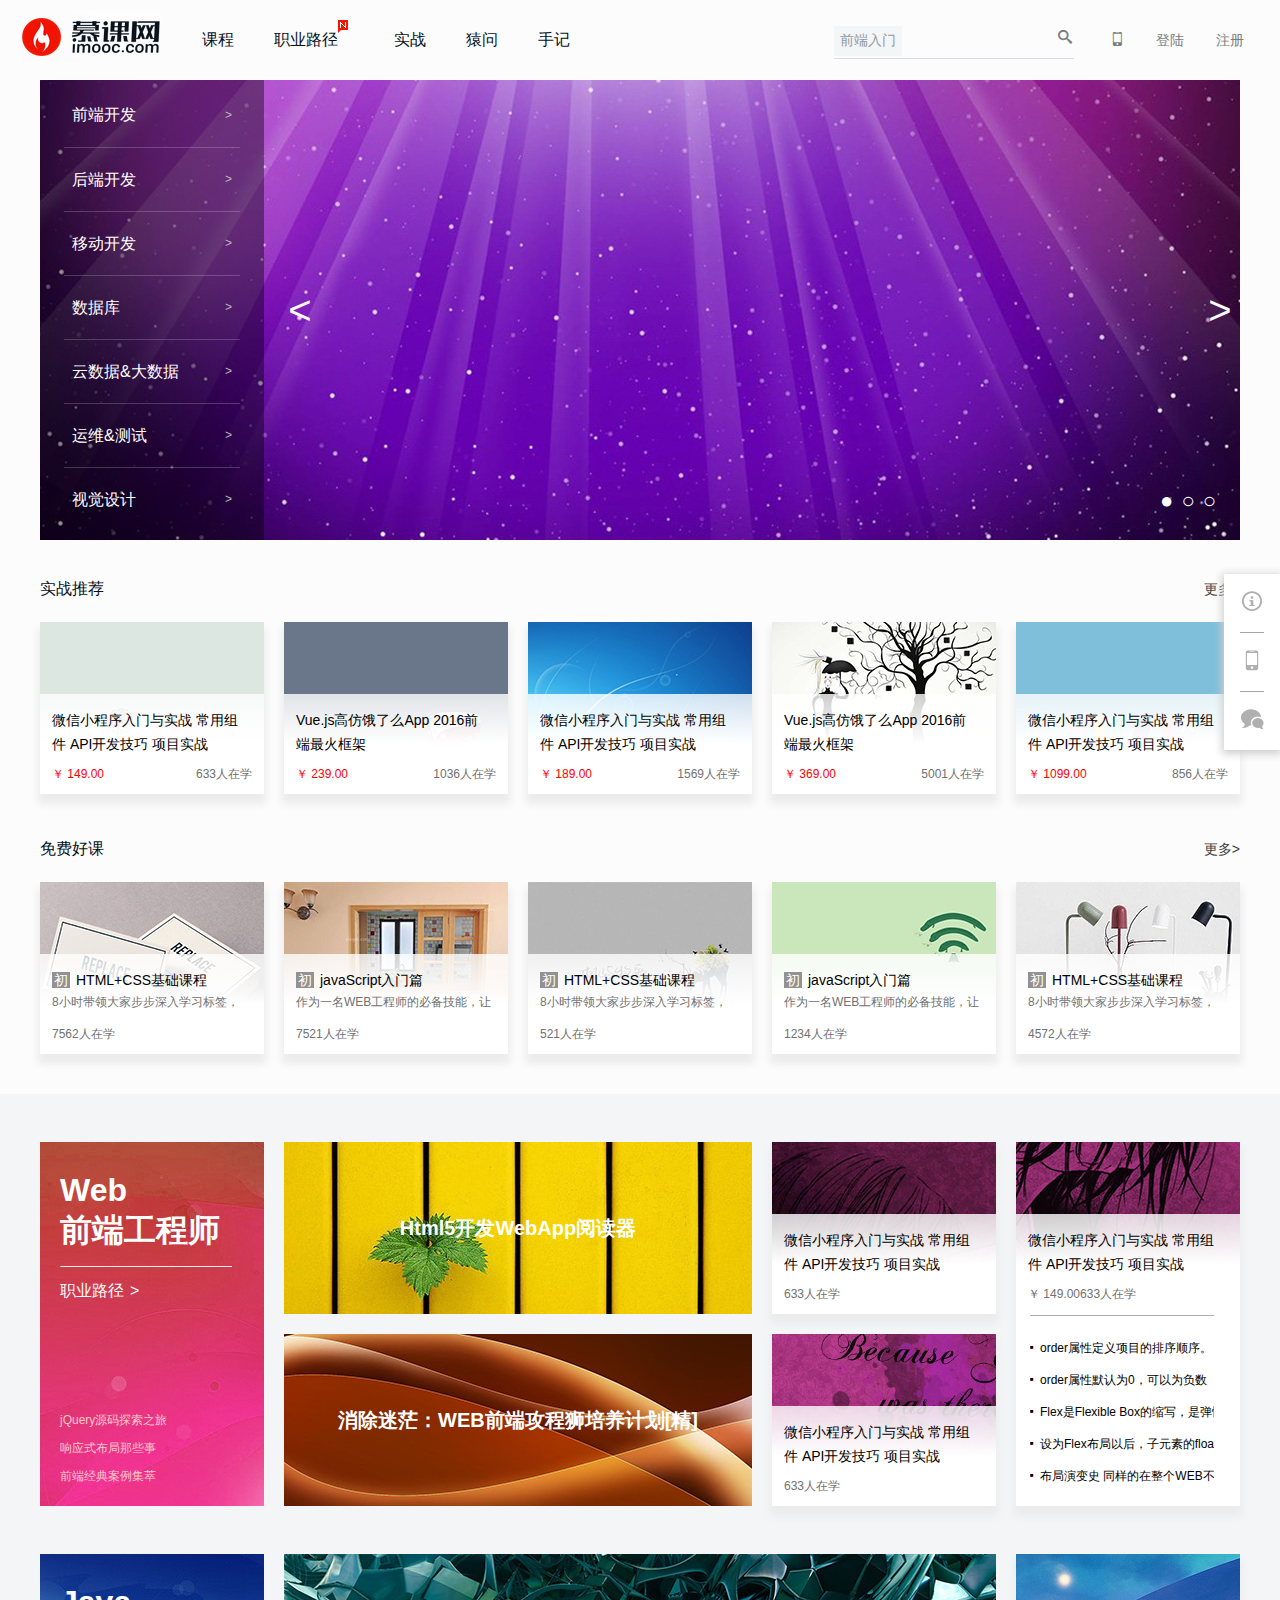
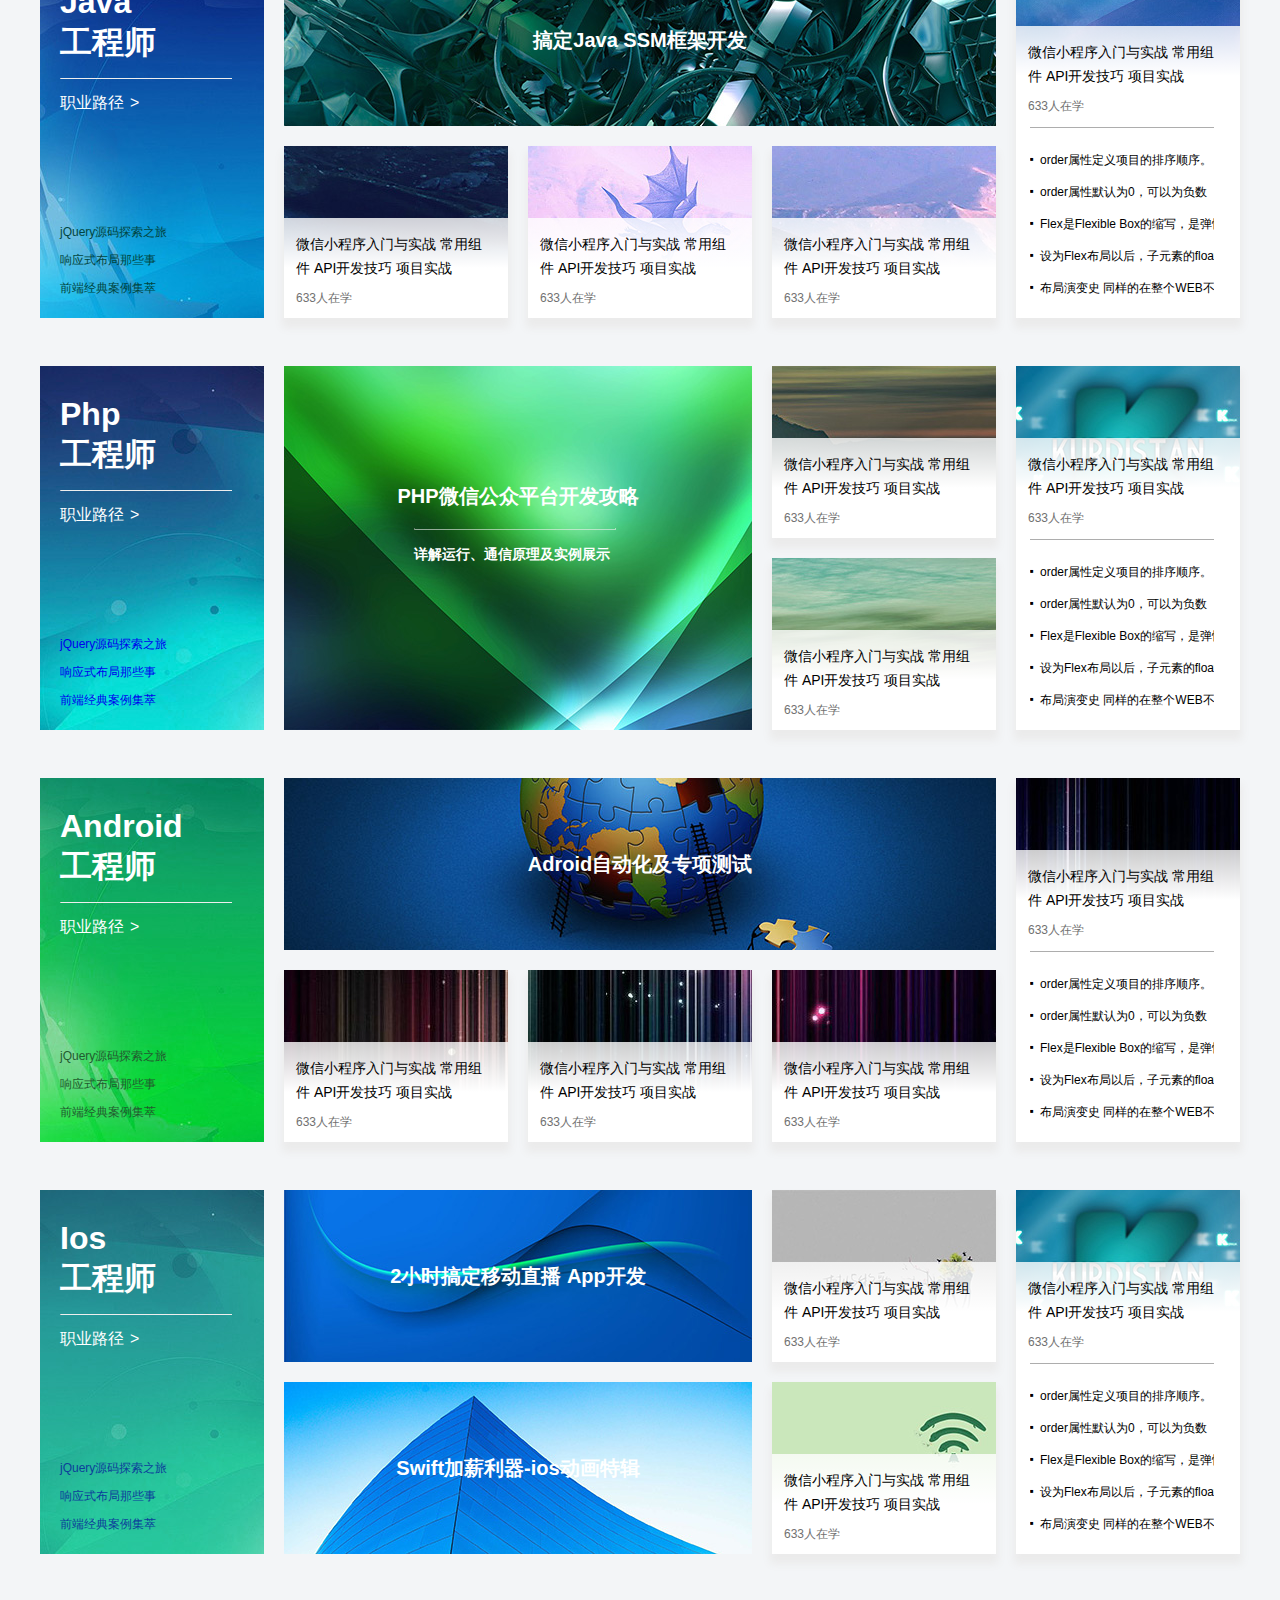
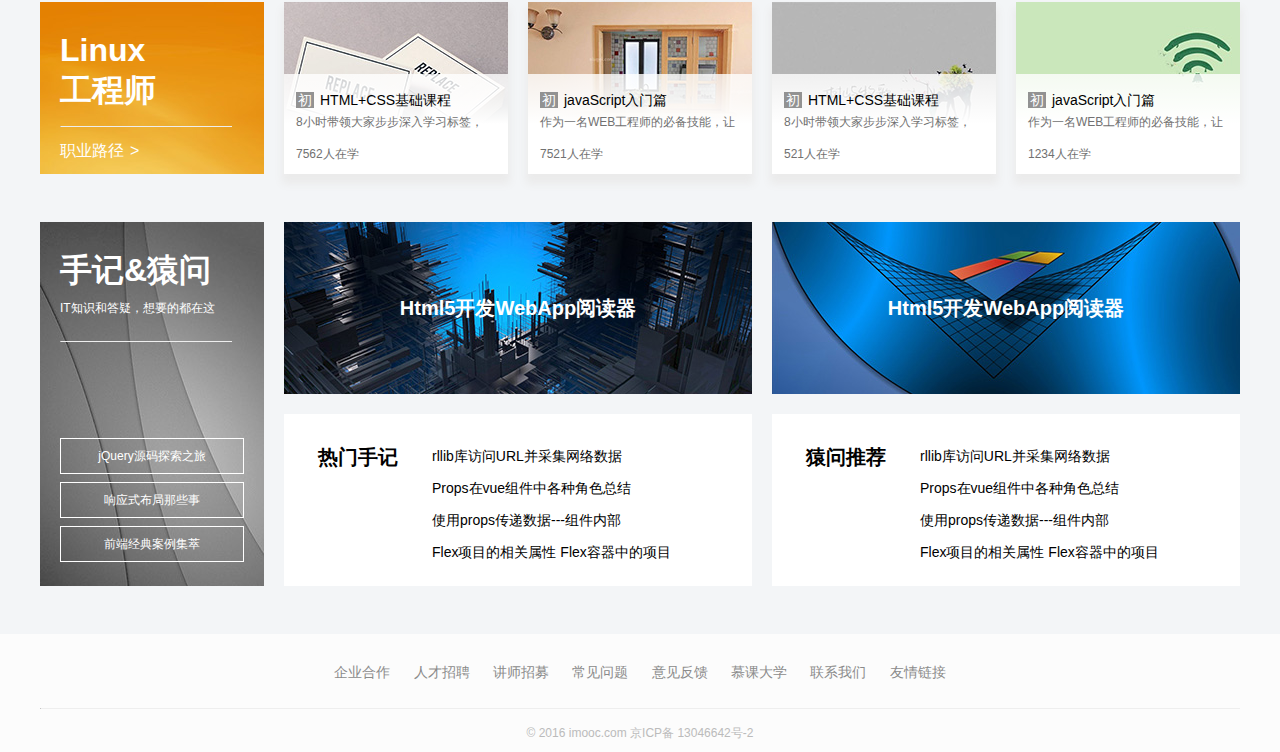
<file: index.html>
<!DOCTYPE html>
<html>
<head>
<meta charset="utf-8">
<meta http-equiv="X-UA-Compatible" content="IE=edge,chrome=1">
<title>慕课网(IMOOC)-程序员的梦工厂</title>
<meta name="description" content="慕课网（IMOOC）是IT技能学习平台。慕课网(IMOOC)提供了丰富的移动端开发、php开发、web前端、android开发以及html5等视频教程资源公开课。并且富有交互性及趣味性，你还可以和朋友一起编程">
<meta name="keywords" content="">
<link rel="shortcut icon" href=" img/favicon.ico" />
<link href="css/style.css" rel="stylesheet">
<link href="css/css_common.css" rel="stylesheet">
<link href="css/css_index.css" rel="stylesheet">
<script src="js/vQuery-tool.js"></script>
<script src="js/vQuery.js"></script>
<script src="js/common.js"></script>
<script src="js/index.js"></script>
</head>
<body>
<div id="index">
	<div id="header">
		<h1><a href="#"></a></h1>
		<ul class="nav">
			<li><a href="course.html">课程</a></li>
			<li><a href="road.html" class="new">职业路径</a></li>
			<li><a href="actual.html">实战</a></li>
			<li><a href="question.html">猿问</a></li>
			<li><a href="write.html">手记</a></li>
		</ul>
		<div class="right">
			<ul class="reg-list">
				<li><a href="#"><span class="icon-mobile"></span></a></li>
				<li><a href="#">登陆</a></li>
				<li><a href="#">注册</a></li>
			</ul>
			<div class="search_wrap">
				<div class="search">
					<input type="text">
					<a href="#">前端入门</a>
					<span class="icon-search"></span>
				</div>
			</div>
		</div>	
	</div>
	<div id="banner">
	  <div class="img-tab">
		  <div class="image">
			<a href="#"><img src="img/index/banner/banner1.jpg" alt=""></a>
			<a href="#"><img src="img/index/banner/banner2.jpg" alt=""></a>
			<a href="#"><img src="img/index/banner/banner3.jpg" alt=""></a>
		  </div>
		  <ul class="dot">
			<li>○</li>
			<li>○</li>
			<li>○</li>
		  </ul>
		  <div class="prev-bg"></div>
		  <div class="next-bg"></div>
		  <a href="javascript:;" class="prev">&lt;</a>
		  <a href="javascript:;" class="next">&gt;</a>
	  </div>
	  <div class="nav-wrap">
		<ul class="nav">
			<li><a href="#" class="no-border">前端开发</a><span>&gt;</span></li>
			<li><a href="#">后端开发</a><span>&gt;</span></li>
			<li><a href="#">移动开发</a><span>&gt;</span></li>
			<li><a href="#">数据库</a><span>&gt;</span></li>
			<li><a href="#">云数据&大数据</a><span>&gt;</span></li>
			<li><a href="#">运维&测试</a><span>&gt;</span></li>
			<li><a href="#">视觉设计</a><span>&gt;</span></li>
		</ul>
	  </div>
	  <div class="detail-wrap">
		<div class="same-out out1">
		  <h3>分类目录</h3>
		  	<div class="classify">
		  		<p><span>基础：</span><em><a href="#">HTML/CSS</a>/<a href="#">javaScript</a>/<a href="#">jQuery</a></em></p>
		  		<p><span>进阶：</span><em><a href="#">HTML5</a>/<a href="#">CSS3</a>/<a href="#">Node.js</a>/<a href="#">Angular JS</a>/<a href="">Bootstrap</a>/<a href="#">React</a>/<a href="#">Sass/Less</a>/<a href="#">Vue.js</a>/<a href="#">WebApp</a></em></p>
		      <p><span>其他：</span><em><a href="#">前端工具</a></em></p>
		  	</div>
		  <h3>课程推荐</h3>
		    <ul class="course">
		    	<li><a href="#"><span class="color-dif">职业路径</span><em class="color-dif">HTML5与CSS3实现动态网页</em></a></li>
		    	<li><a href="#"><span>实战</span><em>微信小程序入门与实战 常用组件 API开发技巧 项目实战</em></a></li>
		    	<li><a href="#"><span>实战</span><em>Vue.js高仿饿了么App 2016前端最火框架</em></a></li>
		    	<li><a href="#"><span>课程</span><em>用js实现放大镜特效</em></a></li>
		    	<li><a href="#"><span>课程</span><em>jQuery源码解析</em></a></li>
		    </ul>
		</div>
		<div class="same-out out2">
		    <h3>分类目录</h3>
		  	<div class="classify">
		  		<p class="dif"><a href="#">PHP</a>/<a href="#">Java</a>/<a href="#">Python</a>/<a href="#">C</a>/<a href="#">C++</a>/<a href="#">Go</a>/<a href="#">C#</a>/<a href="#">Ruby</a></p>
		  	</div>
		  <h3>课程推荐</h3>
		    <ul class="course">
		    	<li><a href="#"><span>实战</span><em>算法与数据结构C++精解</em></a></li>
		    	<li><a href="#"><span>实战</span><em>Android网络架构层设计 案例实战</em></a></li>
		    	<li><a href="#"><span>课程</span><em>PHP面向对象编程</em></a></li>
		    	<li><a href="#"><span>课程</span><em>深入浅出Java多线程</em></a></li>
		    	<li><a href="#"><span>课程</span><em>PHP实现微信公众平台开发</em></a></li>
		    </ul>
		</div>
		<div class="same-out out3">
			<h3>分类目录</h3>
		  	<div class="classify">
		  		<p class="dif"><a href="#">Android</a>/<a href="#">IOS</a>/<a href="#">Unity 3D</a>/<a href="#">Cocos2d-x</a></p>
		  	</div>
		  <h3>课程推荐</h3>
		    <ul class="course">
		    	<li><a href="#"><span>实战</span><em>Android5.0高级动画开发 矢量图动画 轨迹动画 轨迹变换</em></a></li>
		    	<li><a href="#"><span>实战</span><em>Android网络架构层设计 案例实战</em></a></li>
		    	<li><a href="#"><span>课程</span><em>Android仿微信语音聊天</em></a></li>
		    	<li><a href="#"><span>课程</span><em>Swift-进入OPP时代</em></a></li>
		    	<li><a href="#"><span>课程</span><em>360加速球核心效果实现</em></a></li>
		    </ul>
		</div>
		<div class="same-out out4">
			<h3>分类目录</h3>
		  	<div class="classify">
		  		<p class="dif"><a href="#">MySQL</a>/<a href="#">MongoDB</a>/<a href="#">Oracle</a>/<a href="#">SQL Server</a></p>
		  	</div>
		  <h3>课程推荐</h3>
		    <ul class="course">
		    	<li><a href="#"><span>实战</span><em>Yii2.0打造完整电商平台</em></a></li>
		    	<li><a href="#"><span>实战</span><em>扛得住的SQL数据库结构</em></a></li>
		    	<li><a href="#"><span>课程</span><em>MongoDB复制集-容灾核心选举</em></a></li>
		    	<li><a href="#"><span>课程</span><em>Oracle数据开发利器</em></a></li>
		    	<li><a href="#"><span>课程</span><em>2015 Oracle技术嘉年华</em></a></li>
		    </ul>
		</div>
		<div class="same-out out5">
			<h3>分类目录</h3>
		  	<div class="classify">
		  		<p class="dif"><a href="#">大数据</a>/<a href="#">云计算</a></p>
		  	</div>
		    <h3>课程推荐</h3>
		    <ul class="course">
		    	<li><a href="#"><span>实战</span><em>扛得住的SQL数据库结构</em></a></li>
		    	<li><a href="#"><span>课程</span><em>阿里云助力弹性伸缩服务</em></a></li>
		    	<li><a href="#"><span>课程</span><em>在线分布式数据库原理与实践</em></a></li>
		    	<li><a href="#"><span>课程</span><em>Openstack最新技术解析</em></a></li>
		    </ul>
		</div>
		<div class="same-out out6">
			<h3>分类目录</h3>
		  	<div class="classify">
		  		<p class="dif"><a href="#">测试</a>/<a href="#">Linux</a></p>
		  	</div>
		    <h3>课程推荐</h3>
		    <ul class="course">
		    	<li><a href="#"><span>实战</span><em>Android专项及自动化测试</em></a></li>
		    	<li><a href="#"><span>课程</span><em>Linux智能DNS服务搭建之Bind服务</em></a></li>
		    	<li><a href="#"><span>课程</span><em>Linux达人养成计划</em></a></li>
		    	<li><a href="#"><span>课程</span><em>shell编程之条件判断及流程控制</em></a></li>
		    </ul>
		</div>
		<div class="same-out out7">
			<h3>分类目录</h3>
		  	<div class="classify">
		  		<p class="dif"><a href="#">Photoshop</a>/<a href="#">Maya</a>/<a href="#">Premiere</a>/<a href="#">ZBrush</a></p>
		  	</div>
		    <h3>课程推荐</h3>
		    <ul class="course">
		    	<li><a href="#"><span>课程</span><em>PS入门基础-魔幻调色</em></a></li>
		    	<li><a href="#"><span>课程</span><em>Maya3D建模攻略-葵花宝典</em></a></li>
		    	<li><a href="#"><span>课程</span><em>Premiere魔术-图片变电影</em></a></li>
		    </ul>
		</div>
	  </div>
	</div>
	<div id="reco-free">
		<div class="reco same-wrap">
			<h3>实战推荐<a href="#">更多&gt;</a></h3>
			<div class="clearfix">
			  <div class="min">
				<div class="min-block">
				  <a href="#" class="move">
					  <img src="img/index/reco_free/0.jpg" alt="">
					  <div class="introduce">
					  	<p class="black">微信小程序入门与实战 常用组件 API开发技巧 项目实战</p>
					  	<p class="gray">开发一个集新闻阅读及电影影讯于一体的小程序，学会小程序开发</p>
					  </div>
					  <p class="people dif"><span>￥ 149.00</span><em>633人在学</em></p>
				  </a>
				</div>
			  </div>
			  <div class="min">
				<div class="min-block">
				  <a href="#" class="move">
					  <img src="img/index/reco_free/1.jpg" alt="">
					  <div class="introduce">
					  	<p class="black">Vue.js高仿饿了么App 2016前端最火框架</p>
					  	<p class="gray">Vue.js兼具angular.js和react.js的优点，并剔除它们的缺点</p>
					  </div>
					  <p class="people dif"><span>￥ 239.00</span><em>1036人在学</em></p>
				  </a>
				</div>
			</div>
			<div class="min">
				<div class="min-block">
				  <a href="#"  class="move">
					  <img src="img/index/reco_free/2.jpg" alt="">
					  <div class="introduce">
					  	<p class="black">微信小程序入门与实战 常用组件 API开发技巧 项目实战</p>
					  	<p class="gray">开发一个集新闻阅读及电影影讯于一体的小程序，学会小程序开发</p>
					  </div>
					  <p class="people dif"><span>￥ 189.00</span><em>1569人在学</em></p>
				  </a>
				</div>
			</div>
			<div class="min">
				<div class="min-block" >
				  <a href="#" class="move">
					  <img src="img/index/reco_free/3.jpg" alt="">
					  <div class="introduce">
					  	<p class="black">Vue.js高仿饿了么App 2016前端最火框架</p>
					  	<p class="gray">Vue.js兼具angular.js和react.js的优点，并剔除它们的缺点</p>
					  </div>
					  <p class="people dif"><span>￥ 369.00</span><em>5001人在学</em></p>
				  </a>
				</div>
			</div>
			<div class="min  no-mar">
				<div class="min-block">
				  <a href="#"  class="move">
					  <img src="img/index/reco_free/4.jpg" alt="">
					  <div class="introduce">
					  	<p class="black">微信小程序入门与实战 常用组件 API开发技巧 项目实战</p>
					  	<p class="gray">开发一个集新闻阅读及电影影讯于一体的小程序，学会小程序开发</p>
					  </div>
					  <p class="people dif"><span>￥ 1099.00</span><em>856人在学</em></p>
				  </a>
				</div>
			</div>	
			</div>
		</div>
		<div class="free same-wrap">
			<h3>免费好课<a href="#">更多&gt;</a></h3>
			<div class="clearfix">
			   <div class="min">
				<div class="min-block">
				  <a href="#"  class="move">
					  <img src="img/index/reco_free/5.jpg" alt="">
					  <div class="introduce">
					  	<p class="black"><span>初</span>HTML+CSS基础课程</p>
					  	<p class="gray">8小时带领大家步步深入学习标签，掌握各种样式的基础知识</p>
					  </div>
					  <p class="people">7562人在学</p>
				  </a>
				</div>
			  </div>
			  <div class="min">
				<div class="min-block">
				  <a href="#"  class="move">
					  <img src="img/index/reco_free/6.jpg" alt="">
					  <div class="introduce"> 
					  	<p class="black"><span>初</span>javaScript入门篇</p>
					  	<p class="gray">作为一名WEB工程师的必备技能，让你从糊涂到明白，快速认识javaScript。</p>
					  </div>
					  <p class="people">7521人在学</p>
				  </a>
				</div>
			  </div>
			  <div class="min">
				<div class="min-block">
				  <a href="#"  class="move">
					  <img src="img/index/reco_free/7.jpg" alt="">
					  <div class="introduce">
					  	<p class="black"><span>初</span>HTML+CSS基础课程</p>
					  	<p class="gray">8小时带领大家步步深入学习标签，掌握各种样式的基础知识</p>
					  </div>
					  <p class="people">521人在学</p>
				  </a>
				</div>
			</div>
			<div class="min">
				<div class="min-block">
				  <a href="#"  class="move">
					  <img src="img/index/reco_free/8.jpg" alt="">
					  <div class="introduce">
					  	<p class="black"><span>初</span>javaScript入门篇</p>
					  	<p class="gray">作为一名WEB工程师的必备技能，让你从糊涂到明白，快速认识javaScript。</p>
					  </div>
					  <p class="people">1234人在学</p>
				  </a>
				</div>
			  </div>
			  <div class="min  no-mar">
				<div class="min-block">
				  <a href="#"  class="move">
					  <img src="img/index/reco_free/9.jpg" alt="">
					  <div class="introduce">
					  	<p class="black"><span>初</span>HTML+CSS基础课程</p>
					  	<p class="gray">8小时带领大家步步深入学习标签，掌握各种样式的基础知识</p>
					  </div>
					  <p class="people">4572人在学</p>
				  </a>
				</div>
			</div>	
			</div>
		</div>
	</div>
	<div id="engineer-bg">
	  <div id="engineer">
		<div class="same web">
		  <div class="left">
		    <h2>Web<br>前端工程师</h2>
			<hr>
			<a class="road" href="#">职业路径<span>&gt;</span></a>
			<ul>
				<li><a href="#">jQuery源码探索之旅</a></li>
				<li><a href="#">响应式布局那些事</a></li>
				<li><a href="#">前端经典案例集萃</a></li>
			</ul>
		  </div>
		  <div class="center">
		    <div class="web-ios">
			  <a href="#" class="big-img">
			    <img src="img/index/engi/web1.jpg" alt="">
			    <p class="big-head">Html5开发WebApp阅读器</p>
			  </a>
			  <div class="min">
			    <div class="min-block">
				  <a href="#"  class="move">
					  <img src="img/index/engi/web3.jpg" alt="">
					  <div class="introduce">
					  	<p class="black">微信小程序入门与实战 常用组件 API开发技巧 项目实战</p>
					  	<p class="gray">开发一个集新闻阅读及电影影讯于一体的小程序，学会小程序开发</p>
					  </div>
					  <p class="people dif"><em>633人在学</em></p>
				  </a>
				</div>
			  </div>
			  <a href="#" class="big-img">
			    <img src="img/index/engi/web2.jpg" alt="">
				<p class="big-head">消除迷茫：WEB前端攻程狮培养计划[精]</p>
			  </a>
			  <div class="min">
			    <div class="min-block">
				  <a href="#"  class="move">
					  <img src="img/index/engi/web4.jpg" alt="">
					  <div class="introduce">
					  	<p class="black">微信小程序入门与实战 常用组件 API开发技巧 项目实战</p>
					  	<p class="gray">开发一个集新闻阅读及电影影讯于一体的小程序，学会小程序开发</p>
					  </div>
					  <p class="people dif"><em>633人在学</em></p>
				  </a>
				</div>
			  </div>
		    </div>
		  </div>
		  <div class="right-reco">
		    <div class="min">
			    <div class="min-block">
				  <a href="#"  class="move">
					  <img src="img/index/engi/web5.jpg" alt="">
					  <div class="introduce">
					  	<p class="black">微信小程序入门与实战 常用组件 API开发技巧 项目实战</p>
					  	<p class="gray">开发一个集新闻阅读及电影影讯于一体的小程序，学会小程序开发</p>
					  </div>
					  <p class="people dif"><span>￥ 149.00</span><em>633人在学</em></p>
				  </a>
				  <ul>
				  	<li><a href="#"><span>■</span><em>order属性定义项目的排序顺序。</em></a></li>
				  	<li><a href="#"><span>■</span><em>order属性默认为0，可以为负数</em></a></li>
				  	<li><a href="#"><span>■</span><em>Flex是Flexible Box的缩写，是弹性布</em></a></li>
				  	<li><a href="#"><span>■</span><em>设为Flex布局以后，子元素的float、clear和vertical-align都将失效。</em></a></li>
				  	<li><a href="#"><span>■</span><em>布局演变史 同样的在整个WEB不断演进的过程中，WEB布局也经历了这几个阶段</em></a></li>
				  </ul>
				</div>
			</div>
		  </div>
		</div>
  		<div class="same java">
		  <div class="left">
		    <h2>Java<br>工程师</h2>
			<hr>
			<a class="road" href="#">职业路径<span>&gt;</span></a>
			<ul>
				<li><a href="#">jQuery源码探索之旅</a></li>
				<li><a href="#">响应式布局那些事</a></li>
				<li><a href="#">前端经典案例集萃</a></li>
			</ul>
		  </div>
		  <div class="center java-ad"> 
		    <a class="big-img" href="#">
		       <img src="img/index/engi/java1.jpg" alt="">
		       <p class="big-head">搞定Java SSM框架开发</p>
		    </a>
		    <div class="bottom">
			  <div class="min">
			    <div class="min-block">
				  <a href="#"  class="move">
					  <img src="img/index/engi/java2.jpg" alt="">
					  <div class="introduce">
					  	<p class="black">微信小程序入门与实战 常用组件 API开发技巧 项目实战</p>
					  	<p class="gray">开发一个集新闻阅读及电影影讯于一体的小程序，学会小程序开发</p>
					  </div>
					  <p class="people dif"><em>633人在学</em></p>
				  </a>
				</div>
			  </div>
			  <div class="min">
			    <div class="min-block">
				  <a href="#"  class="move">
					  <img src="img/index/engi/java3.jpg" alt="">
					  <div class="introduce">
					  	<p class="black">微信小程序入门与实战 常用组件 API开发技巧 项目实战</p>
					  	<p class="gray">开发一个集新闻阅读及电影影讯于一体的小程序，学会小程序开发</p>
					  </div>
					  <p class="people dif"><em>633人在学</em></p>
				  </a>
				</div>
			  </div>
			  <div class="min no-mar">
			    <div class="min-block">
				  <a href="#"  class="move">
					  <img src="img/index/engi/java4.jpg" alt="">
					  <div class="introduce">
					  	<p class="black">微信小程序入门与实战 常用组件 API开发技巧 项目实战</p>
					  	<p class="gray">开发一个集新闻阅读及电影影讯于一体的小程序，学会小程序开发</p>
					  </div>
					  <p class="people dif"><em>633人在学</em></p>
				  </a>
				</div>
			  </div>
		    </div>
		  </div>
		  <div class="right-reco">
		    <div class="min">
			    <div class="min-block">
				  <a href="#"  class="move">
					  <img src="img/index/engi/java5.jpg" alt="">
					  <div class="introduce">
					  	<p class="black">微信小程序入门与实战 常用组件 API开发技巧 项目实战</p>
					  	<p class="gray">开发一个集新闻阅读及电影影讯于一体的小程序，学会小程序开发</p>
					  </div>
					  <p class="people dif"><em>633人在学</em></p>
				  </a>
				  <ul>
				  	<li><a href="#"><span>■</span><em>order属性定义项目的排序顺序。</em></a></li>
				  	<li><a href="#"><span>■</span><em>order属性默认为0，可以为负数</em></a></li>
				  	<li><a href="#"><span>■</span><em>Flex是Flexible Box的缩写，是弹性布</em></a></li>
				  	<li><a href="#"><span>■</span><em>设为Flex布局以后，子元素的float、clear和vertical-align都将失效。</em></a></li>
				  	<li><a href="#"><span>■</span><em>布局演变史 同样的在整个WEB不断演进的过程中，WEB布局也经历了这几个阶段</em></a></li>
				  </ul>
				</div>
			</div>
		  </div>
  		</div>
  		<div class="same php">
  		  <div class="left">
		    <h2>Php<br>工程师</h2>
			<hr>
			<a class="road" href="#">职业路径<span>&gt;</span></a>
			<ul>
				<li><a href="#">jQuery源码探索之旅</a></li>
				<li><a href="#">响应式布局那些事</a></li>
				<li><a href="#">前端经典案例集萃</a></li>
			</ul>
		  </div>
		  <div class="center">
		    <a href="#" class="big-img">
		      <img src="img/index/engi/php1.jpg" alt="">
		      <p class="big-head">PHP微信公众平台开发攻略</p>
		      <hr/>
		      <span>详解运行、通信原理及实例展示</span>
		    </a>
		    <div class="min mar">
			    <div class="min-block">
				  <a href="#"  class="move">
					  <img src="img/index/engi/php2.jpg" alt="">
					  <div class="introduce">
					  	<p class="black">微信小程序入门与实战 常用组件 API开发技巧 项目实战</p>
					  	<p class="gray">开发一个集新闻阅读及电影影讯于一体的小程序，学会小程序开发</p>
					  </div>
					  <p class="people dif"><em>633人在学</em></p>
				  </a>
				</div>
			  </div>
			  <div class="min">
			    <div class="min-block">
				  <a href="#"  class="move">
					  <img src="img/index/engi/php3.jpg" alt="">
					  <div class="introduce">
					  	<p class="black">微信小程序入门与实战 常用组件 API开发技巧 项目实战</p>
					  	<p class="gray">开发一个集新闻阅读及电影影讯于一体的小程序，学会小程序开发</p>
					  </div>
					  <p class="people dif"><em>633人在学</em></p>
				  </a>
				</div>
			  </div>
		  </div>
		  <div class="right-reco">
		    <div class="min">
			    <div class="min-block">
				  <a href="#"  class="move">
					  <img src="img/index/engi/php4.jpg" alt="">
					  <div class="introduce">
					  	<p class="black">微信小程序入门与实战 常用组件 API开发技巧 项目实战</p>
					  	<p class="gray">开发一个集新闻阅读及电影影讯于一体的小程序，学会小程序开发</p>
					  </div>
					  <p class="people dif"><em>633人在学</em></p>
				  </a>
				  <ul>
				  	<li><a href="#"><span>■</span><em>order属性定义项目的排序顺序。</em></a></li>
				  	<li><a href="#"><span>■</span><em>order属性默认为0，可以为负数</em></a></li>
				  	<li><a href="#"><span>■</span><em>Flex是Flexible Box的缩写，是弹性布</em></a></li>
				  	<li><a href="#"><span>■</span><em>设为Flex布局以后，子元素的float、clear和vertical-align都将失效。</em></a></li>
				  	<li><a href="#"><span>■</span><em>布局演变史 同样的在整个WEB不断演进的过程中，WEB布局也经历了这几个阶段</em></a></li>
				  </ul>
				</div>
			</div>
		  </div>
  		</div>
  		<div class="same android">
  		  <div class="left">
		    <h2>Android<br>工程师</h2>
			<hr>
			<a class="road" href="#">职业路径<span>&gt;</span></a>
			<ul>
				<li><a href="#">jQuery源码探索之旅</a></li>
				<li><a href="#">响应式布局那些事</a></li>
				<li><a href="#">前端经典案例集萃</a></li>
			</ul>
		  </div>
		  <div class="center java-ad"> 
		    <a class="big-img" href="#">
		       <img src="img/index/engi/ad1.jpg" alt="">
		       <p class="big-head">Adroid自动化及专项测试</p>
		    </a>
		    <div class="bottom">
			  <div class="min">
			    <div class="min-block">
				  <a href="#"  class="move">
					  <img src="img/index/engi/ad2.jpg" alt="">
					  <div class="introduce">
					  	<p class="black">微信小程序入门与实战 常用组件 API开发技巧 项目实战</p>
					  	<p class="gray">开发一个集新闻阅读及电影影讯于一体的小程序，学会小程序开发</p>
					  </div>
					  <p class="people dif"><em>633人在学</em></p>
				  </a>
				</div>
			  </div>
			  <div class="min">
			    <div class="min-block">
				  <a href="#"  class="move">
					  <img src="img/index/engi/ad3.jpg" alt="">
					  <div class="introduce">
					  	<p class="black">微信小程序入门与实战 常用组件 API开发技巧 项目实战</p>
					  	<p class="gray">开发一个集新闻阅读及电影影讯于一体的小程序，学会小程序开发</p>
					  </div>
					  <p class="people dif"><em>633人在学</em></p>
				  </a>
				</div>
			  </div>
			  <div class="min no-mar">
			    <div class="min-block">
				  <a href="#"  class="move">
					  <img src="img/index/engi/ad4.jpg" alt="">
					  <div class="introduce">
					  	<p class="black">微信小程序入门与实战 常用组件 API开发技巧 项目实战</p>
					  	<p class="gray">开发一个集新闻阅读及电影影讯于一体的小程序，学会小程序开发</p>
					  </div>
					  <p class="people dif"><em>633人在学</em></p>
				  </a>
				</div>
			  </div>
		    </div>
		  </div>
		  <div class="right-reco">
		    <div class="min">
			    <div class="min-block">
				  <a href="#"  class="move">
					  <img src="img/index/engi/ad5.jpg" alt="">
					  <div class="introduce">
					  	<p class="black">微信小程序入门与实战 常用组件 API开发技巧 项目实战</p>
					  	<p class="gray">开发一个集新闻阅读及电影影讯于一体的小程序，学会小程序开发</p>
					  </div>
					  <p class="people dif"><em>633人在学</em></p>
				  </a>
				  <ul>
				  	<li><a href="#"><span>■</span><em>order属性定义项目的排序顺序。</em></a></li>
				  	<li><a href="#"><span>■</span><em>order属性默认为0，可以为负数</em></a></li>
				  	<li><a href="#"><span>■</span><em>Flex是Flexible Box的缩写，是弹性布</em></a></li>
				  	<li><a href="#"><span>■</span><em>设为Flex布局以后，子元素的float、clear和vertical-align都将失效。</em></a></li>
				  	<li><a href="#"><span>■</span><em>布局演变史 同样的在整个WEB不断演进的过程中，WEB布局也经历了这几个阶段</em></a></li>
				  </ul>
				</div>
			</div>
		  </div>
  		</div>
  		<div class="same ios">
  		  <div class="left">
		    <h2>Ios<br>工程师</h2>
			<hr>
			<a class="road" href="#">职业路径<span>&gt;</span></a>
			<ul>
				<li><a href="#">jQuery源码探索之旅</a></li>
				<li><a href="#">响应式布局那些事</a></li>
				<li><a href="#">前端经典案例集萃</a></li>
			</ul>
		  </div>
		  <div class="center">
		    <div class="web-ios">
			  <a href="#" class="big-img">
			    <img src="img/index/engi/ios1.jpg" alt="">
			    <p class="big-head">2小时搞定移动直播 App开发</p>
			  </a>
			  <div class="min">
			    <div class="min-block">
				  <a href="#"  class="move">
					  <img src="img/index/reco_free/7.jpg" alt="">
					  <div class="introduce">
					  	<p class="black">微信小程序入门与实战 常用组件 API开发技巧 项目实战</p>
					  	<p class="gray">开发一个集新闻阅读及电影影讯于一体的小程序，学会小程序开发</p>
					  </div>
					  <p class="people dif"><em>633人在学</em></p>
				  </a>
				</div>
			  </div>
			  <a href="#" class="big-img">
			    <img src="img/index/engi/ios2.jpg" alt="">
				<p class="big-head">Swift加薪利器-ios动画特辑</p>
			  </a>
			  <div class="min">
			    <div class="min-block">
				  <a href="#"  class="move">
					  <img src="img/index/reco_free/8.jpg" alt="">
					  <div class="introduce">
					  	<p class="black">微信小程序入门与实战 常用组件 API开发技巧 项目实战</p>
					  	<p class="gray">开发一个集新闻阅读及电影影讯于一体的小程序，学会小程序开发</p>
					  </div>
					  <p class="people dif"><em>633人在学</em></p>
				  </a>
				</div>
			  </div>
		    </div>
		  </div>
		  <div class="right-reco">
		    <div class="min">
			    <div class="min-block">
				  <a href="#"  class="move">
					  <img src="img/index/engi/php4.jpg" alt="">
					  <div class="introduce">
					  	<p class="black">微信小程序入门与实战 常用组件 API开发技巧 项目实战</p>
					  	<p class="gray">开发一个集新闻阅读及电影影讯于一体的小程序，学会小程序开发</p>
					  </div>
					  <p class="people dif"><em>633人在学</em></p>
				  </a>
				  <ul>
				  	<li><a href="#"><span>■</span><em>order属性定义项目的排序顺序。</em></a></li>
				  	<li><a href="#"><span>■</span><em>order属性默认为0，可以为负数</em></a></li>
				  	<li><a href="#"><span>■</span><em>Flex是Flexible Box的缩写，是弹性布</em></a></li>
				  	<li><a href="#"><span>■</span><em>设为Flex布局以后，子元素的float、clear和vertical-align都将失效。</em></a></li>
				  	<li><a href="#"><span>■</span><em>布局演变史 同样的在整个WEB不断演进的过程中，WEB布局也经历了这几个阶段</em></a></li>
				  </ul>
				</div>
			</div>
		  </div>
  		</div>
  		<div class="same linux">
  		  <div class="left">
		    <h2>Linux<br>工程师</h2>
			<hr>
			<a class="road" href="#">职业路径<span>&gt;</span></a>
		  </div>
		  <div class="right">
			<div class="min">
				<div class="min-block">
				  <a href="#"  class="move">
					  <img src="img/index/reco_free/5.jpg" alt="">
					  <div class="introduce">
					  	<p class="black"><span>初</span>HTML+CSS基础课程</p>
					  	<p class="gray">8小时带领大家步步深入学习标签，掌握各种样式的基础知识</p>
					  </div>
					  <p class="people">7562人在学</p>
				  </a>
				</div>
			  </div>
			  <div class="min">
				<div class="min-block">
				  <a href="#"  class="move">
					  <img src="img/index/reco_free/6.jpg" alt="">
					  <div class="introduce"> 
					  	<p class="black"><span>初</span>javaScript入门篇</p>
					  	<p class="gray">作为一名WEB工程师的必备技能，让你从糊涂到明白，快速认识javaScript。</p>
					  </div>
					  <p class="people">7521人在学</p>
				  </a>
				</div>
			  </div>
			  <div class="min">
				<div class="min-block">
				  <a href="#"  class="move">
					  <img src="img/index/reco_free/7.jpg" alt="">
					  <div class="introduce">
					  	<p class="black"><span>初</span>HTML+CSS基础课程</p>
					  	<p class="gray">8小时带领大家步步深入学习标签，掌握各种样式的基础知识</p>
					  </div>
					  <p class="people">521人在学</p>
				  </a>
				</div>
			</div>
			<div class="min no-mar">
				<div class="min-block">
				  <a href="#"  class="move">
					  <img src="img/index/reco_free/8.jpg" alt="">
					  <div class="introduce">
					  	<p class="black"><span>初</span>javaScript入门篇</p>
					  	<p class="gray">作为一名WEB工程师的必备技能，让你从糊涂到明白，快速认识javaScript。</p>
					  </div>
					  <p class="people">1234人在学</p>
				  </a>
				</div>
			  </div>
		  </div>
  		</div>
  		<div class="same question">
  		  <div class="left">
		    <h2>手记&猿问</h2>
			<p>IT知识和答疑，想要的都在这</p>
			<hr>
			<ul>
				<li><a href="#">jQuery源码探索之旅</a></li>
				<li><a href="#">响应式布局那些事</a></li>
				<li><a href="#">前端经典案例集萃</a></li>
			</ul>
		  </div>
		  <div class="right">
		    <div class="top">
		      <a href="#" class="big-img to-left">
			    <img src="img/index/engi/question1.jpg" alt="">
			    <p class="big-head">Html5开发WebApp阅读器</p>
			  </a>
			  <a href="#" class="big-img to-right">
			    <img src="img/index/engi/question2.jpg" alt="">
			    <p class="big-head">Html5开发WebApp阅读器</p>
			  </a>
		    </div>
 			<div class="bottom">
			  <div class="to-left dif-bg">
			    <h3>热门手记</h3>
			    <ul>
			    	<li><a href="#">rllib库访问URL并采集网络数据</a></li>
			    	<li><a href="#">Props在vue组件中各种角色总结</a></li>
			    	<li><a href="#">使用props传递数据---组件内部</a></li>
			    	<li><a href="#">Flex项目的相关属性 Flex容器中的项目</a></li>
			    </ul>
			  </div>
			  <div class="to-right dif-bg">
			    <h3>猿问推荐</h3>
			    <ul>
			    	<li><a href="#">rllib库访问URL并采集网络数据</a></li>
			    	<li><a href="#">Props在vue组件中各种角色总结</a></li>
			    	<li><a href="#">使用props传递数据---组件内部</a></li>
			    	<li><a href="#">Flex项目的相关属性 Flex容器中的项目</a></li>
			    </ul>
			  </div>
 			</div>
		  </div>
  		</div>
	  </div>
	</div>
	<div id="pop-up">
		<div class="pop-up-bg"></div>
		<div class="pop-cotent">
			<div class="header">
				<span>登录</span>
				<span>注册</span>
				<strong>×</strong>
			</div>
			<div class="pop-same login">
				<form action="#">
					<div  class="same login-user">
						<span>请输入登录邮箱/手机号</span>
						<input type="text" name="user">
						<p>请输入正确的邮箱或手机号</p>
					</div>

					<div  class="same login-pass">
						<span>6-16位密码，区分大小写，不能用空格</span>
						<input type="password" name="pass">
						<p>请输入6-16位密码，区分大小写，不能用空格!</p>
					</div>
					<p class="auto">
						<input type="checkbox" name="auto">下次自动登录
						<a href="#" class="forget">忘记密码</a>
					</p>
					<button>登录</button>
					<p class="other">其他方式登录 <em><a href="javascript:;"><span class="icon-tux"></span></a><a href="javascript:;"><span class="icon-bubbles"></span></a><a href="javascript:;"><span class="icon-sina-weibo"></span></a></em></p>
				</form>
			</div>
			<div class="pop-same reg">
				<form action="#">
					<div  class="same reg-user">
						<span>请输入注册邮箱/手机号</span>
						<input type="text" name="user">
						<p>请输入正确的邮箱或手机号</p>
					</div>
					<div  class="same reg-verify">
						<span>请输入验证码</span>
						<input type="text" name="verify">
						<p>验证码错误</p>
					</div>
					<a href="javascript:;"><img src="img/verify.jpg" alt=""></a>
					<button>注册</button>
					<p class="other">其他方式登录 <em><a href="javascript:;"><span class="icon-tux"></span></a><a href="javascript:;"><span class="icon-bubbles"></span></a><a href="javascript:;"><span class="icon-sina-weibo"></span></a></em></p>
				</form>
			</div>
		</div>
	</div>

	<div id="footer">
	  <ul>
	  	<li><a href="#">企业合作</a></li>
	  	<li><a href="#">人才招聘</a></li>
	  	<li><a href="#">讲师招募</a></li>
	  	<li><a href="#">常见问题</a></li>                        
	  	<li><a href="#">意见反馈</a></li>
	  	<li><a href="#">慕课大学</a></li>
	  	<li><a href="#">联系我们</a></li>
	  	<li><a href="#">友情链接</a></li>
	  </ul>
	  <hr>
	  <p>© 2016 imooc.com  京ICP备 13046642号-2</p>
	</div>
	<div id="side">
	  <a href="#" title="意见反馈" class="no-border"><span class="icon-info"></span></a>
	  <a href="javascript:;" title="app下载"><span class="icon-mobile"></span></a>
	  <a href="javascript:;" title="官方微信"><span class="icon-bubbles"></span></a>
	  <a href="javascript:;" title="返回顶部" class="up"><span>︿</span></a>
	</div>
</div>
</body>
</html>
</file>
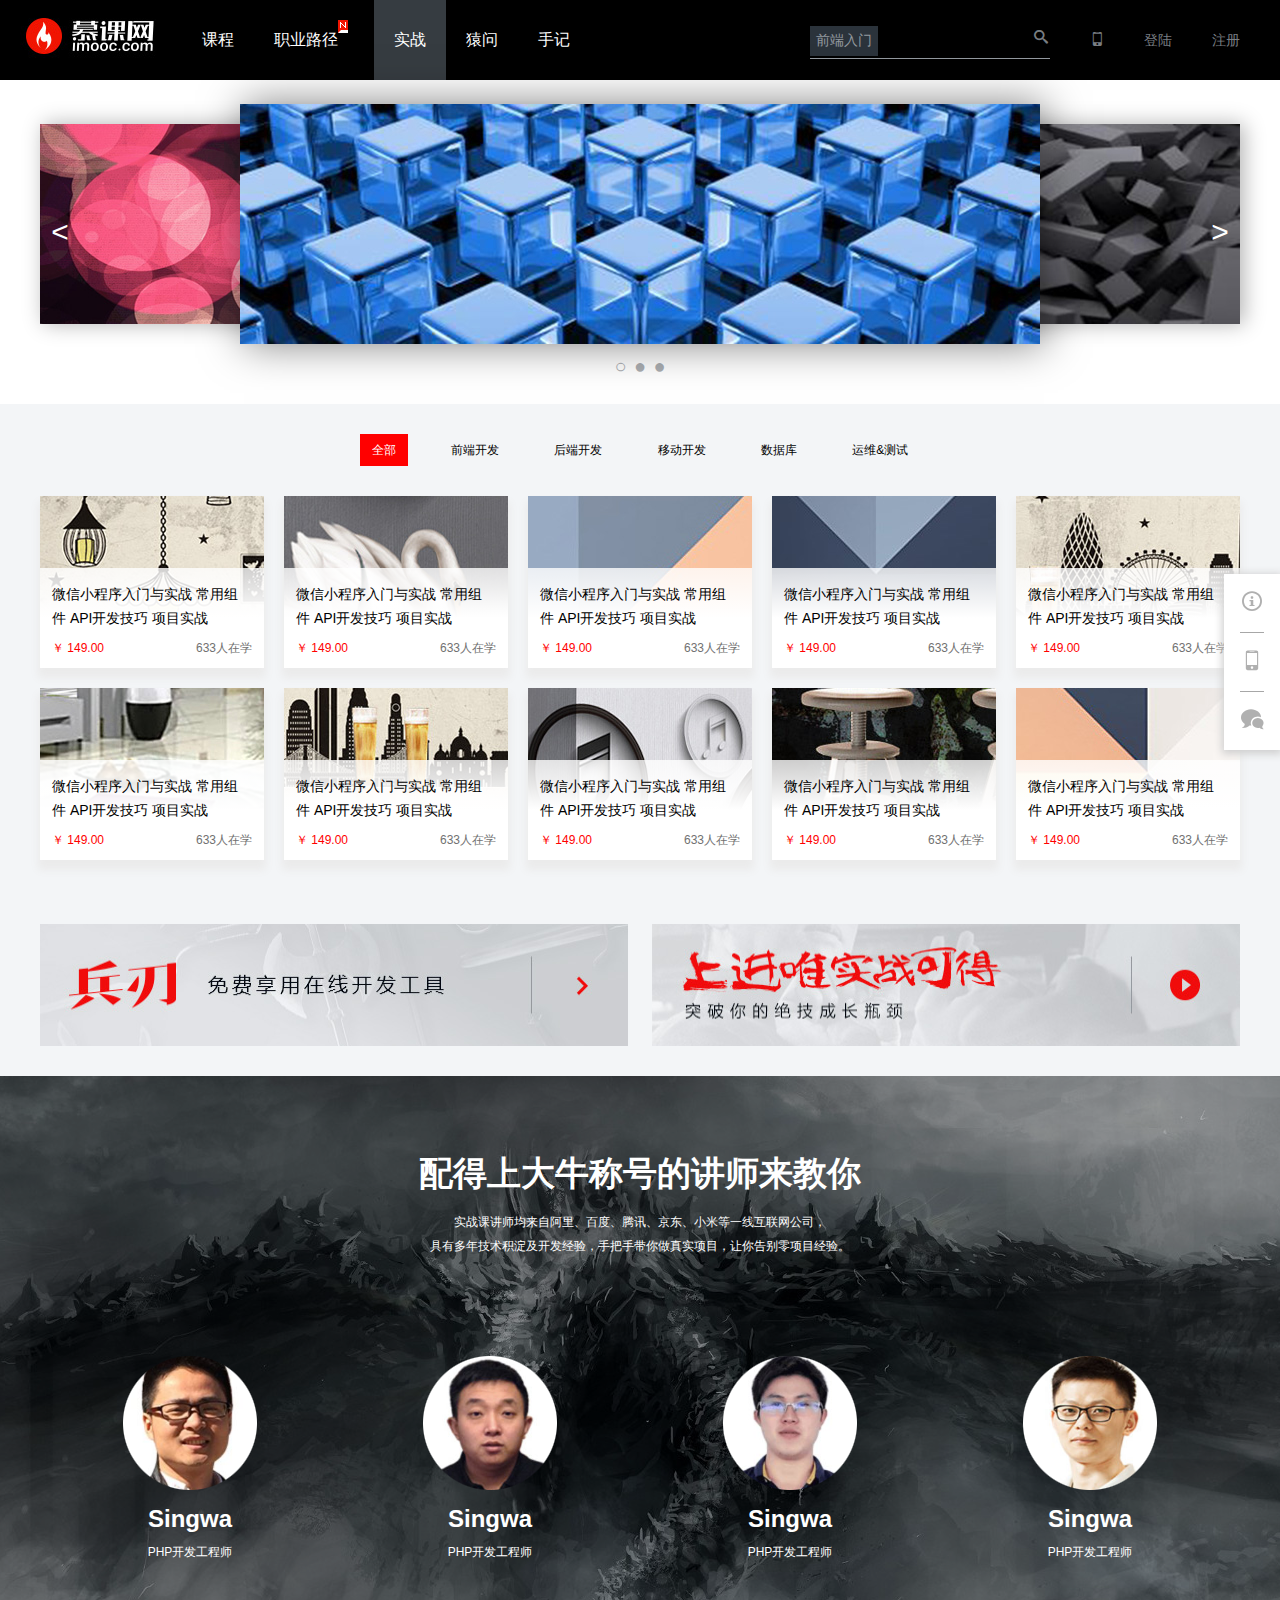
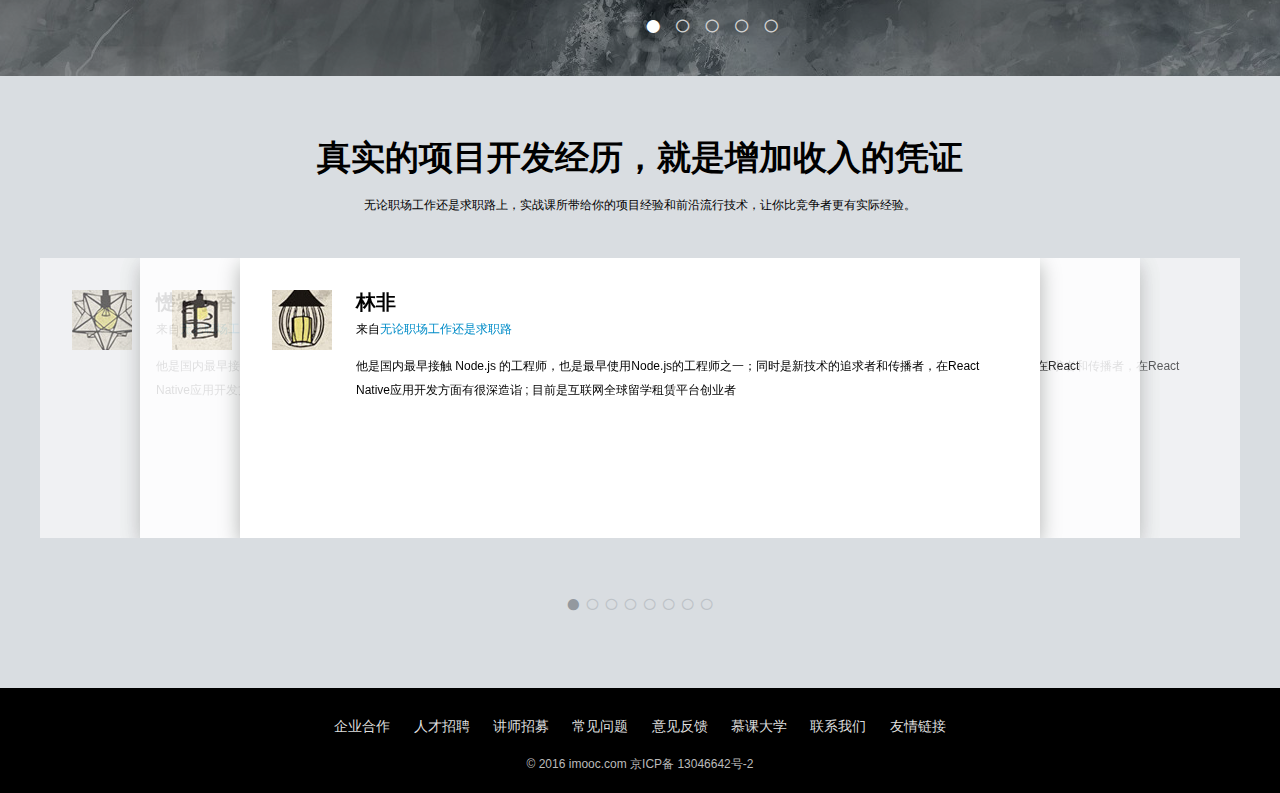
<file: actual.html>
<!DOCTYPE html>
<html>
<head>
<meta charset="utf-8">
<meta http-equiv="X-UA-Compatible" content="IE=edge,chrome=1">
<title>实战课程-慕课网</title>
<meta name="description" content="慕课网（IMOOC）是IT技能学习平台。慕课网(IMOOC)提供了丰富的移动端开发、php开发、web前端、android开发以及html5等视频教程资源公开课。并且富有交互性及趣味性，你还可以和朋友一起编程">
<meta name="keywords" content="">
<link rel="shortcut icon" href=" img/favicon.ico" />
<link href="css/style.css" rel="stylesheet">
<link href="css/css_common.css" rel="stylesheet">
<link href="css/css_actual.css" rel="stylesheet">
<script src="js/vQuery-tool.js"></script>
<script src="js/vQuery.js"></script>
<script src="js/common.js"></script>
<script src="js/actual.js"></script>
</head>
<body>
<div id="index">
	<div id="header">
		<h1><a href="index.html"></a></h1>
		<ul class="nav">
			<li><a href="course.html">课程</a></li>
			<li><a href="road.html" class="new">职业路径</a></li>
			<li><a href="#" class="active">实战</a></li>
			<li><a href="question.html">猿问</a></li>
			<li><a href="write.html">手记</a></li>
		</ul>
		<div class="right">
			<ul class="reg-list">
				<li><a href="#"><span class="icon-mobile"></span></a></li>
				<li><a href="#" class="red-bg">登陆</a></li>
				<li><a href="#">注册</a></li>
			</ul>
			<div class="search_wrap">
				<div class="search">
					<input type="text">
					<a href="#">前端入门</a>
					<span class="icon-search"></span>
				</div>
			</div>
		</div>	
	</div>
	<div id="pop-up">
		<div class="pop-up-bg"></div>
		<div class="pop-cotent">
			<div class="header">
				<span>登录</span>
				<span>注册</span>
				<strong>×</strong>
			</div>
			<div class="pop-same login">
				<form action="#">
					<div  class="same login-user">
						<span>请输入登录邮箱/手机号</span>
						<input type="text" name="user">
						<p>请输入正确的邮箱或手机号</p>
					</div>

					<div  class="same login-pass">
						<span>6-16位密码，区分大小写，不能用空格</span>
						<input type="password" name="pass">
						<p>请输入6-16位密码，区分大小写，不能用空格!</p>
					</div>
					<p class="auto">
						<input type="checkbox" name="auto">下次自动登录
						<a href="#" class="forget">忘记密码</a>
					</p>
					<button>登录</button>
					<p class="other">其他方式登录 <em><a href="javascript:;"><span class="icon-tux"></span></a><a href="javascript:;"><span class="icon-bubbles"></span></a><a href="javascript:;"><span class="icon-sina-weibo"></span></a></em></p>
				</form>
			</div>
			<div class="pop-same reg">
				<form action="#">
					<div  class="same reg-user">
						<span>请输入注册邮箱/手机号</span>
						<input type="text" name="user">
						<p>请输入正确的邮箱或手机号</p>
					</div>
					<div  class="same reg-verify">
						<span>请输入验证码</span>
						<input type="text" name="verify">
						<p>验证码错误</p>
					</div>
					<a href="javascript:;"><img src="img/verify.jpg" alt=""></a>
					<button>注册</button>
					<p class="other">其他方式登录 <em><a href="javascript:;"><span class="icon-tux"></span></a><a href="javascript:;"><span class="icon-bubbles"></span></a><a href="javascript:;"><span class="icon-sina-weibo"></span></a></em></p>
				</form>
			</div>
		</div>
	</div>
	<div id="banner">
	  <div class="tab-wrap">
		<ul class="tab toggle">
			<li class="active"><a href="#"><img src="img/actual/banner0.jpg" alt=""></a></li>
			<li><a href="#"><img src="img/actual/banner1.jpg" alt=""></a></li>
			<li><a href="#"><img src="img/actual/banner2.jpg" alt=""></a></li>
		</ul>
		<ul class="dot">
			<li class="toggle">●</li>
			<li class="toggle">●</li>
			<li class="toggle">●</li>
		</ul>
		<a href="#" class="prev showbg">&lt;</a><a href="#" class="next showbg
		">&gt;</a>
	  </div>
	</div>
	<div id="content">
		<div class="content-list">
			<ul class="nav clearfix">
				<li><a href="#" class="active">全部</a></li>
				<li><a href="#">前端开发</a></li>
				<li><a href="#">后端开发</a></li>
				<li><a href="#">移动开发</a></li>
				<li><a href="#">数据库</a></li>
				<li><a href="#">运维&测试</a></li>
			</ul>
			<div class="list clearfix">
			  <div class="min">
				<div class="min-block">
				  <a href="#" class="move">
					  <img src="img/actual/list0.jpg" alt="">
					  <div class="introduce">
					  	<p class="black">微信小程序入门与实战 常用组件 API开发技巧 项目实战</p>
					  	<p class="gray">开发一个集新闻阅读及电影影讯于一体的小程序，学会小程序开发</p>
					  </div>
					  <p class="people dif"><span>￥ 149.00</span><em>633人在学</em></p>
				  </a>
				</div>
			  </div>
			  <div class="min">
				<div class="min-block">
				  <a href="#" class="move">
					  <img src="img/actual/list1.jpg" alt="">
					  <div class="introduce">
					  	<p class="black">微信小程序入门与实战 常用组件 API开发技巧 项目实战</p>
					  	<p class="gray">开发一个集新闻阅读及电影影讯于一体的小程序，学会小程序开发</p>
					  </div>
					  <p class="people dif"><span>￥ 149.00</span><em>633人在学</em></p>
				  </a>
			    </div>
			  </div>
			  <div class="min">
				<div class="min-block">
				  <a href="#" class="move">
					  <img src="img/actual/list2.jpg" alt="">
					  <div class="introduce">
					  	<p class="black">微信小程序入门与实战 常用组件 API开发技巧 项目实战</p>
					  	<p class="gray">开发一个集新闻阅读及电影影讯于一体的小程序，学会小程序开发</p>
					  </div>
					  <p class="people dif"><span>￥ 149.00</span><em>633人在学</em></p>
				  </a>
				</div>
			  </div>
			  <div class="min">
				<div class="min-block">
				  <a href="#" class="move">
					  <img src="img/actual/list3.jpg" alt="">
					  <div class="introduce">
					  	<p class="black">微信小程序入门与实战 常用组件 API开发技巧 项目实战</p>
					  	<p class="gray">开发一个集新闻阅读及电影影讯于一体的小程序，学会小程序开发</p>
					  </div>
					  <p class="people dif"><span>￥ 149.00</span><em>633人在学</em></p>
				  </a>
				</div>
			  </div>
			  <div class="min">
				<div class="min-block">
				  <a href="#" class="move">
					  <img src="img/actual/list4.jpg" alt="">
					  <div class="introduce">
					  	<p class="black">微信小程序入门与实战 常用组件 API开发技巧 项目实战</p>
					  	<p class="gray">开发一个集新闻阅读及电影影讯于一体的小程序，学会小程序开发</p>
					  </div>
					  <p class="people dif"><span>￥ 149.00</span><em>633人在学</em></p>
				  </a>
				</div>
			  </div>
			  <div class="min">
				<div class="min-block">
				  <a href="#" class="move">
					  <img src="img/actual/list5.jpg" alt="">
					  <div class="introduce">
					  	<p class="black">微信小程序入门与实战 常用组件 API开发技巧 项目实战</p>
					  	<p class="gray">开发一个集新闻阅读及电影影讯于一体的小程序，学会小程序开发</p>
					  </div>
					  <p class="people dif"><span>￥ 149.00</span><em>633人在学</em></p>
				  </a>
				</div>
			  </div>
			  <div class="min">
				<div class="min-block">
				  <a href="#" class="move">
					  <img src="img/actual/list6.jpg" alt="">
					  <div class="introduce">
					  	<p class="black">微信小程序入门与实战 常用组件 API开发技巧 项目实战</p>
					  	<p class="gray">开发一个集新闻阅读及电影影讯于一体的小程序，学会小程序开发</p>
					  </div>
					  <p class="people dif"><span>￥ 149.00</span><em>633人在学</em></p>
				  </a>
				</div>
			  </div>
			  <div class="min">
				<div class="min-block">
				  <a href="#" class="move">
					  <img src="img/actual/list7.jpg" alt="">
					  <div class="introduce">
					  	<p class="black">微信小程序入门与实战 常用组件 API开发技巧 项目实战</p>
					  	<p class="gray">开发一个集新闻阅读及电影影讯于一体的小程序，学会小程序开发</p>
					  </div>
					  <p class="people dif"><span>￥ 149.00</span><em>633人在学</em></p>
				  </a>
				</div>
			  </div>
			  <div class="min">
				<div class="min-block">
				  <a href="#" class="move">
					  <img src="img/actual/list8.jpg" alt="">
					  <div class="introduce">
					  	<p class="black">微信小程序入门与实战 常用组件 API开发技巧 项目实战</p>
					  	<p class="gray">开发一个集新闻阅读及电影影讯于一体的小程序，学会小程序开发</p>
					  </div>
					  <p class="people dif"><span>￥ 149.00</span><em>633人在学</em></p>
				  </a>
				</div>
			  </div>
			  <div class="min">
				<div class="min-block">
				  <a href="#" class="move">
					  <img src="img/actual/list9.jpg" alt="">
					  <div class="introduce">
					  	<p class="black">微信小程序入门与实战 常用组件 API开发技巧 项目实战</p>
					  	<p class="gray">开发一个集新闻阅读及电影影讯于一体的小程序，学会小程序开发</p>
					  </div>
					  <p class="people dif"><span>￥ 149.00</span><em>633人在学</em></p>
				  </a>
				</div>
			  </div>
			</div>
		</div>
		<div class="ad clearfix">
			<a href="#" class="ad-left">
				<img src="img/actual/ad0.jpg" alt="">
				<div class="light"></div>
			</a>
			<a href="#">
				<img src="img/actual/ad1.jpg" alt="">
				<div class="light"></div>
			</a>
		</div>
		<div class="teacher">
		  <div class="teacher-bg">
		    <div class="teacher-con">
		      <div class="head">
				<h2>配得上大牛称号的讲师来教你</h2>
				<p>实战课讲师均来自阿里、百度、腾讯、京东、小米等一线互联网公司，<br>具有多年技术积淀及开发经验，手把手带你做真实项目，让你告别零项目经验。</p>
			  </div>
				<div class="teacher-list move">		
					<ul>
						<li><a href="#">
								<img src="img/actual/teacher0.png" alt="">
								<h2>Singwa</h2>
								<span>PHP开发工程师</span>
								<div class="hide">
								<p>3年前端，3年后端的全栈开发经历，执迷于新技术研究，是新技术的狂热追求者，乐于分享，乐于传道，因他的课程而受益的学生数不胜数，虽一身“武艺”，却谦虚低调，用他自己的话说：“基本上Web相关的技术点都可以，语言上JS PHP Python Ruby都。</p>
								<hr>
								<em>有点美术基础、绘画基础</em>
								</div>
							</a>
						</li>
						<li><a href="#">
								<img src="img/actual/teacher1.png" alt="">
								<h2>Singwa</h2>
								<span>PHP开发工程师</span>
								<div class="hide">
								<p>因他的课程而受益的学生数不胜数，虽一身“武艺”，却谦虚低调，用他自己的话说：“基本上Web相关的技术点都可以，语言上JS PHP Python Ruby都可以，有点美术基础、绘画基础”，如果你想以最快的速度熟悉新技术，开阔开发思维，表严肃就是你近在咫尺的良师益友。</p>
								<hr>
								<em>有点美术基础、绘画基础</em>
								</div>
							</a>
						</li>
						<li><a href="#">
								<img src="img/actual/teacher2.png" alt="">
								<h2>Singwa</h2>
								<span>PHP开发工程师</span>
								<div class="hide">
								<p>3年前端，3年后端的全栈开发经历，执迷于新技术研究，是新技术的狂热追求者，乐于分享，乐于传道，因他的课程而受益的学生数不胜数，虽一身“武艺”，却谦虚低调，用他自己的话说：开阔开发思维，表严肃就是你近在咫尺的良师益友。</p>
								<hr>
								<em>有点美术基础、绘画基础</em>
								</div>
							</a>
						</li>
						<li><a href="#">
								<img src="img/actual/teacher4.png" alt="">
								<h2>Singwa</h2>
								<span>PHP开发工程师</span>
								<div class="hide">
								<p>3年前端，3年后端的全栈开发经历，执迷于新技术研究，是新技术的狂热追求者有点美术基础、绘画基础”，如果你想以最快的速度熟悉新技术，开阔开发思维，表严肃就是你近在咫尺的良师益友。</p>
								<hr>
								<em>有点美术基础、绘画基础</em>
								</div>
							</a>
						</li>
						<li><a href="#">
								<img src="img/actual/teacher1.png" alt="">
								<h2>Singwa</h2>
								<span>PHP开发工程师</span>
								<div class="hide">
								<p>3年前端，3年后端的全栈开发经历，执迷于新技术研究，是新技术的狂热追求者，乐于分享，乐于传道，因他的课程而受益的学生数不胜数，虽一身“武艺”，却谦虚低调，用他自己的话说：“基本上Web相关的技术点都可以，语言上JS PHP Python Ruby都。</p>
								<hr>
								<em>有点美术基础、绘画基础</em>
								</div>
							</a>
						</li>
						<li><a href="#">
								<img src="img/actual/teacher2.png" alt="">
								<h2>Singwa</h2>
								<span>PHP开发工程师</span>
								<div class="hide">
								<p>因他的课程而受益的学生数不胜数，虽一身“武艺”，却谦虚低调，用他自己的话说：“基本上Web相关的技术点都可以，语言上JS PHP Python Ruby都可以，有点美术基础、绘画基础”，如果你想以最快的速度熟悉新技术，开阔开发思维，表严肃就是你近在咫尺的良师益友。</p>
								<hr>
								<em>有点美术基础、绘画基础</em>
								</div>
							</a>
						</li>
						<li><a href="#">
								<img src="img/actual/teacher4.png" alt="">
								<h2>Singwa</h2>
								<span>PHP开发工程师</span>
								<div class="hide">
								<p>3年前端，3年后端的全栈开发经历，执迷于新技术研究，是新技术的狂热追求者，乐于分享，乐于传道，因他的课程而受益的学生数不胜数，虽一身“武艺”，却谦虚低调，用他自己的话说：开阔开发思维，表严肃就是你近在咫尺的良师益友。</p>
								<hr>
								<em>有点美术基础、绘画基础</em>
								</div>
							</a>
						</li>
						<li><a href="#">
								<img src="img/actual/teacher0.png" alt="">
								<h2>Singwa</h2>
								<span>PHP开发工程师</span>
								<div class="hide">
								<p>3年前端，3年后端的全栈开发经历，执迷于新技术研究，是新技术的狂热追求者有点美术基础、绘画基础”，如果你想以最快的速度熟悉新技术，开阔开发思维，表严肃就是你近在咫尺的良师益友。</p>
								<hr>
								<em>有点美术基础、绘画基础</em>
								</div>
							</a>
						</li>
						<li><a href="#">
								<img src="img/actual/teacher2.png" alt="">
								<h2>Singwa</h2>
								<span>PHP开发工程师</span>
								<div class="hide">
								<p>3年前端，3年后端的全栈开发经历，执迷于新技术研究，是新技术的狂热追求者，乐于分享，乐于传道，因他的课程而受益的学生数不胜数，虽一身“武艺”，却谦虚低调，用他自己的话说：“基本上Web相关的技术点都可以，语言上JS PHP Python Ruby都。</p>
								<hr>
								<em>有点美术基础、绘画基础</em>
								</div>
							</a>
						</li>
						<li><a href="#">
								<img src="img/actual/teacher4.png" alt="">
								<h2>Singwa</h2>
								<span>PHP开发工程师</span>
								<div class="hide">
								<p>因他的课程而受益的学生数不胜数，虽一身“武艺”，却谦虚低调，用他自己的话说：“基本上Web相关的技术点都可以，语言上JS PHP Python Ruby都可以，有点美术基础、绘画基础”，如果你想以最快的速度熟悉新技术，开阔开发思维，表严肃就是你近在咫尺的良师益友。</p>
								<hr>
								<em>有点美术基础、绘画基础</em>
								</div>
							</a>
						</li>
						<li><a href="#">
								<img src="img/actual/teacher0.png" alt="">
								<h2>Singwa</h2>
								<span>PHP开发工程师</span>
								<div class="hide">
								<p>3年前端，3年后端的全栈开发经历，执迷于新技术研究，是新技术的狂热追求者，乐于分享，乐于传道，因他的课程而受益的学生数不胜数，虽一身“武艺”，却谦虚低调，用他自己的话说：开阔开发思维，表严肃就是你近在咫尺的良师益友。</p>
								<hr>
								<em>有点美术基础、绘画基础</em>
								</div>
							</a>
						</li>
						<li><a href="#">
								<img src="img/actual/teacher1.png" alt="">
								<h2>Singwa</h2>
								<span>PHP开发工程师</span>
								<div class="hide">
								<p>3年前端，3年后端的全栈开发经历，执迷于新技术研究，是新技术的狂热追求者有点美术基础、绘画基础”，如果你想以最快的速度熟悉新技术，开阔开发思维，表严肃就是你近在咫尺的良师益友。</p>
								<hr>
								<em>有点美术基础、绘画基础</em>
								</div>
							</a>
						</li>
						<li><a href="#">
								<img src="img/actual/teacher4.png" alt="">
								<h2>Singwa</h2>
								<span>PHP开发工程师</span>
								<div class="hide">
								<p>3年前端，3年后端的全栈开发经历，执迷于新技术研究，是新技术的狂热追求者，乐于分享，乐于传道，因他的课程而受益的学生数不胜数，虽一身“武艺”，却谦虚低调，用他自己的话说：“基本上Web相关的技术点都可以，语言上JS PHP Python Ruby都。</p>
								<hr>
								<em>有点美术基础、绘画基础</em>
								</div>
							</a>
						</li>
						<li><a href="#">
								<img src="img/actual/teacher2.png" alt="">
								<h2>Singwa</h2>
								<span>PHP开发工程师</span>
								<div class="hide">
								<p>因他的课程而受益的学生数不胜数，虽一身“武艺”，却谦虚低调，用他自己的话说：“基本上Web相关的技术点都可以，语言上JS PHP Python Ruby都可以，有点美术基础、绘画基础”，如果你想以最快的速度熟悉新技术，开阔开发思维，表严肃就是你近在咫尺的良师益友。</p>
								<hr>
								<em>有点美术基础、绘画基础</em>
								</div>
							</a>
						</li>
						<li><a href="#">
								<img src="img/actual/teacher1.png" alt="">
								<h2>Singwa</h2>
								<span>PHP开发工程师</span>
								<div class="hide">
								<p>3年前端，3年后端的全栈开发经历，执迷于新技术研究，是新技术的狂热追求者，乐于分享，乐于传道，因他的课程而受益的学生数不胜数，虽一身“武艺”，却谦虚低调，用他自己的话说：开阔开发思维，表严肃就是你近在咫尺的良师益友。</p>
								<hr>
								<em>有点美术基础、绘画基础</em>
								</div>
							</a>
						</li>
						<li><a href="#">
								<img src="img/actual/teacher0.png" alt="">
								<h2>Singwa</h2>
								<span>PHP开发工程师</span>
								<div class="hide">
								<p>3年前端，3年后端的全栈开发经历，执迷于新技术研究，是新技术的狂热追求者有点美术基础、绘画基础”，如果你想以最快的速度熟悉新技术，开阔开发思维，表严肃就是你近在咫尺的良师益友。</p>
								<hr>
								<em>有点美术基础、绘画基础</em>
								</div>
							</a>
						</li>
						<li><a href="#">
								<img src="img/actual/teacher2.png" alt="">
								<h2>Singwa</h2>
								<span>PHP开发工程师</span>
								<div class="hide">
								<p>3年前端，3年后端的全栈开发经历，执迷于新技术研究，是新技术的狂热追求者，乐于分享，乐于传道，因他的课程而受益的学生数不胜数，虽一身“武艺”，却谦虚低调，用他自己的话说：“基本上Web相关的技术点都可以，语言上JS PHP Python Ruby都。</p>
								<hr>
								<em>有点美术基础、绘画基础</em>
								</div>
							</a>
						</li>
						<li><a href="#">
								<img src="img/actual/teacher1.png" alt="">
								<h2>Singwa</h2>
								<span>PHP开发工程师</span>
								<div class="hide">
								<p>因他的课程而受益的学生数不胜数，虽一身“武艺”，却谦虚低调，用他自己的话说：“基本上Web相关的技术点都可以，语言上JS PHP Python Ruby都可以，有点美术基础、绘画基础”，如果你想以最快的速度熟悉新技术，开阔开发思维，表严肃就是你近在咫尺的良师益友。</p>
								<hr>
								<em>有点美术基础、绘画基础</em>
								</div>
							</a>
						</li>
						<li><a href="#">
								<img src="img/actual/teacher0.png" alt="">
								<h2>Singwa</h2>
								<span>PHP开发工程师</span>
								<div class="hide">
								<p>3年前端，3年后端的全栈开发经历，执迷于新技术研究，是新技术的狂热追求者，乐于分享，乐于传道，因他的课程而受益的学生数不胜数，虽一身“武艺”，却谦虚低调，用他自己的话说：开阔开发思维，表严肃就是你近在咫尺的良师益友。</p>
								<hr>
								<em>有点美术基础、绘画基础</em>
								</div>
							</a>
						</li>
						<li><a href="#">
								<img src="img/actual/teacher4.png" alt="">
								<h2>Singwa</h2>
								<span>PHP开发工程师</span>
								<div class="hide">
								<p>3年前端，3年后端的全栈开发经历，执迷于新技术研究，是新技术的狂热追求者有点美术基础、绘画基础”，如果你想以最快的速度熟悉新技术，开阔开发思维，表严肃就是你近在咫尺的良师益友。</p>
								<hr>
								<em>有点美术基础、绘画基础</em>
								</div>
							</a>
						</li>
					</ul>
				</div>
				<ul class="dot move">
					<li class="dot-act">●</li>
					<li>○</li>
					<li>○</li>
					<li>○</li>
					<li>○</li>
				</ul>
			</div>
		  </div>
		</div>
	</div>
	<div id="case">
		<div class="case-con">
			<h2>真实的项目开发经历，就是增加收入的凭证</h2>
			<span>无论职场工作还是求职路上，实战课所带给你的项目经验和前沿流行技术，让你比竞争者更有实际经验。</span>
			<ul class="case-tab">
				<li>
					<img src="img/actual/case0.jpg" alt="">
					<div class="right">
						<strong>林非</strong>
						<em>来自<a href="#">无论职场工作还是求职路</a></em>
						<p>他是国内最早接触 Node.js 的工程师，也是最早使用Node.js的工程师之一；同时是新技术的追求者和传播者，在React Native应用开发方面有很深造诣 ; 目前是互联网全球留学租赁平台创业者</p>
					</div>
				</li>
				<li>
					<img src="img/actual/case1.jpg" alt="">
					<div class="right">
						<strong>盐酸</strong>
						<em>来自<a href="#">无论职场工作还是求职路</a></em>
						<p>他是国内最早接触 Node.js 的工程师，也是最早使用Node.js的工程师之一；同时是新技术的追求者和传播者，在React Native应用开发方面有很深造诣 ; 目前是互联网全球留学租赁平台创业者</p>
					</div>
				</li>
				<li>
					<img src="img/actual/case2.jpg" alt="">
					<div class="right">
						<strong>紫砂杯</strong>
						<em>来自<a href="#">无论职场工作还是求职路</a></em>
						<p>他是国内最早接触 Node.js 的工程师，也是最早使用Node.js的工程师之一；同时是新技术的追求者和传播者，在React Native应用开发方面有很深造诣 ; 目前是互联网全球留学租赁平台创业者</p>
					</div>
				</li>
				<li>
					<img src="img/actual/case3.jpg" alt="">
					<div class="right">
						<strong>狱知书达理</strong>
						<em>来自<a href="#">无论职场工作还是求职路</a></em>
						<p>他是国内最早接触 Node.js 的工程师，也是最早使用Node.js的工程师之一；同时是新技术的追求者和传播者，在React Native应用开发方面有很深造诣 ; 目前是互联网全球留学租赁平台创业者</p>
					</div>
				</li>
				<li>
					<img src="img/actual/case4.jpg" alt="">
					<div class="right">
						<strong>蒲松龄</strong>
						<em>来自<a href="#">无论职场工作还是求职路</a></em>
						<p>他是国内最早接触 Node.js 的工程师，也是最早使用Node.js的工程师之一；同时是新技术的追求者和传播者，在React Native应用开发方面有很深造诣 ; 目前是互联网全球留学租赁平台创业者</p>
					</div>
				</li>
				<li>
					<img src="img/actual/case5.jpg" alt="">
					<div class="right">
						<strong>终极目标</strong>
						<em>来自<a href="#">无论职场工作还是求职路</a></em>
						<p>他是国内最早接触 Node.js 的工程师，也是最早使用Node.js的工程师之一；同时是新技术的追求者和传播者，在React Native应用开发方面有很深造诣 ; 目前是互联网全球留学租赁平台创业者</p>
					</div>
				</li>
				<li>
					<img src="img/actual/case6.jpg" alt="">
					<div class="right">
						<strong>憷紫丁香</strong>
						<em>来自<a href="#">无论职场工作还是求职路</a></em>
						<p>他是国内最早接触 Node.js 的工程师，也是最早使用Node.js的工程师之一；同时是新技术的追求者和传播者，在React Native应用开发方面有很深造诣 ; 目前是互联网全球留学租赁平台创业者</p>
					</div>
				</li>
				<li>
					<img src="img/actual/case7.jpg" alt="">
					<div class="right">
						<strong>战地黄花</strong>
						<em>来自<a href="#">无论职场工作还是求职路</a></em>
						<p>他是国内最早接触 Node.js 的工程师，也是最早使用Node.js的工程师之一；同时是新技术的追求者和传播者，在React Native应用开发方面有很深造诣 ; 目前是互联网全球留学租赁平台创业者</p>
					</div>
				</li>
			</ul>
			<ul class="dot">
				<li class="active">●</li>
				<li>○</li>
				<li>○</li>
				<li>○</li>
				<li>○</li>
				<li>○</li>
				<li>○</li>
				<li>○</li>
			</ul>
		</div>
	</div>
	<div id="footer-box">
		<div id="footer">
		  <ul>
		  	<li><a href="#">企业合作</a></li>
		  	<li><a href="#">人才招聘</a></li>
		  	<li><a href="#">讲师招募</a></li>
		  	<li><a href="#">常见问题</a></li>                        
		  	<li><a href="#">意见反馈</a></li>
		  	<li><a href="#">慕课大学</a></li>
		  	<li><a href="#">联系我们</a></li>
		  	<li><a href="#">友情链接</a></li>
		  </ul>
		  <p>© 2016 imooc.com  京ICP备 13046642号-2</p>
		</div>
	</div>
	<div id="side">
	  <a href="#" title="意见反馈" class="no-border"><span class="icon-info"></span></a>
	  <a href="javascript:;" title="app下载"><span class="icon-mobile"></span></a>
	  <a href="javascript:;" title="官方微信"><span class="icon-bubbles"></span></a>
	  <a href="javascript:;" title="返回顶部" class="up"><span>︿</span></a>
	</div>
	<div class="a">
		<div class="b"></div>
	</div>
	  <!-- <img class="fixed-bg" src="img/actual/fixed.jpg" alt="">  --> 				  
</div>
</body>
</html>
</file>
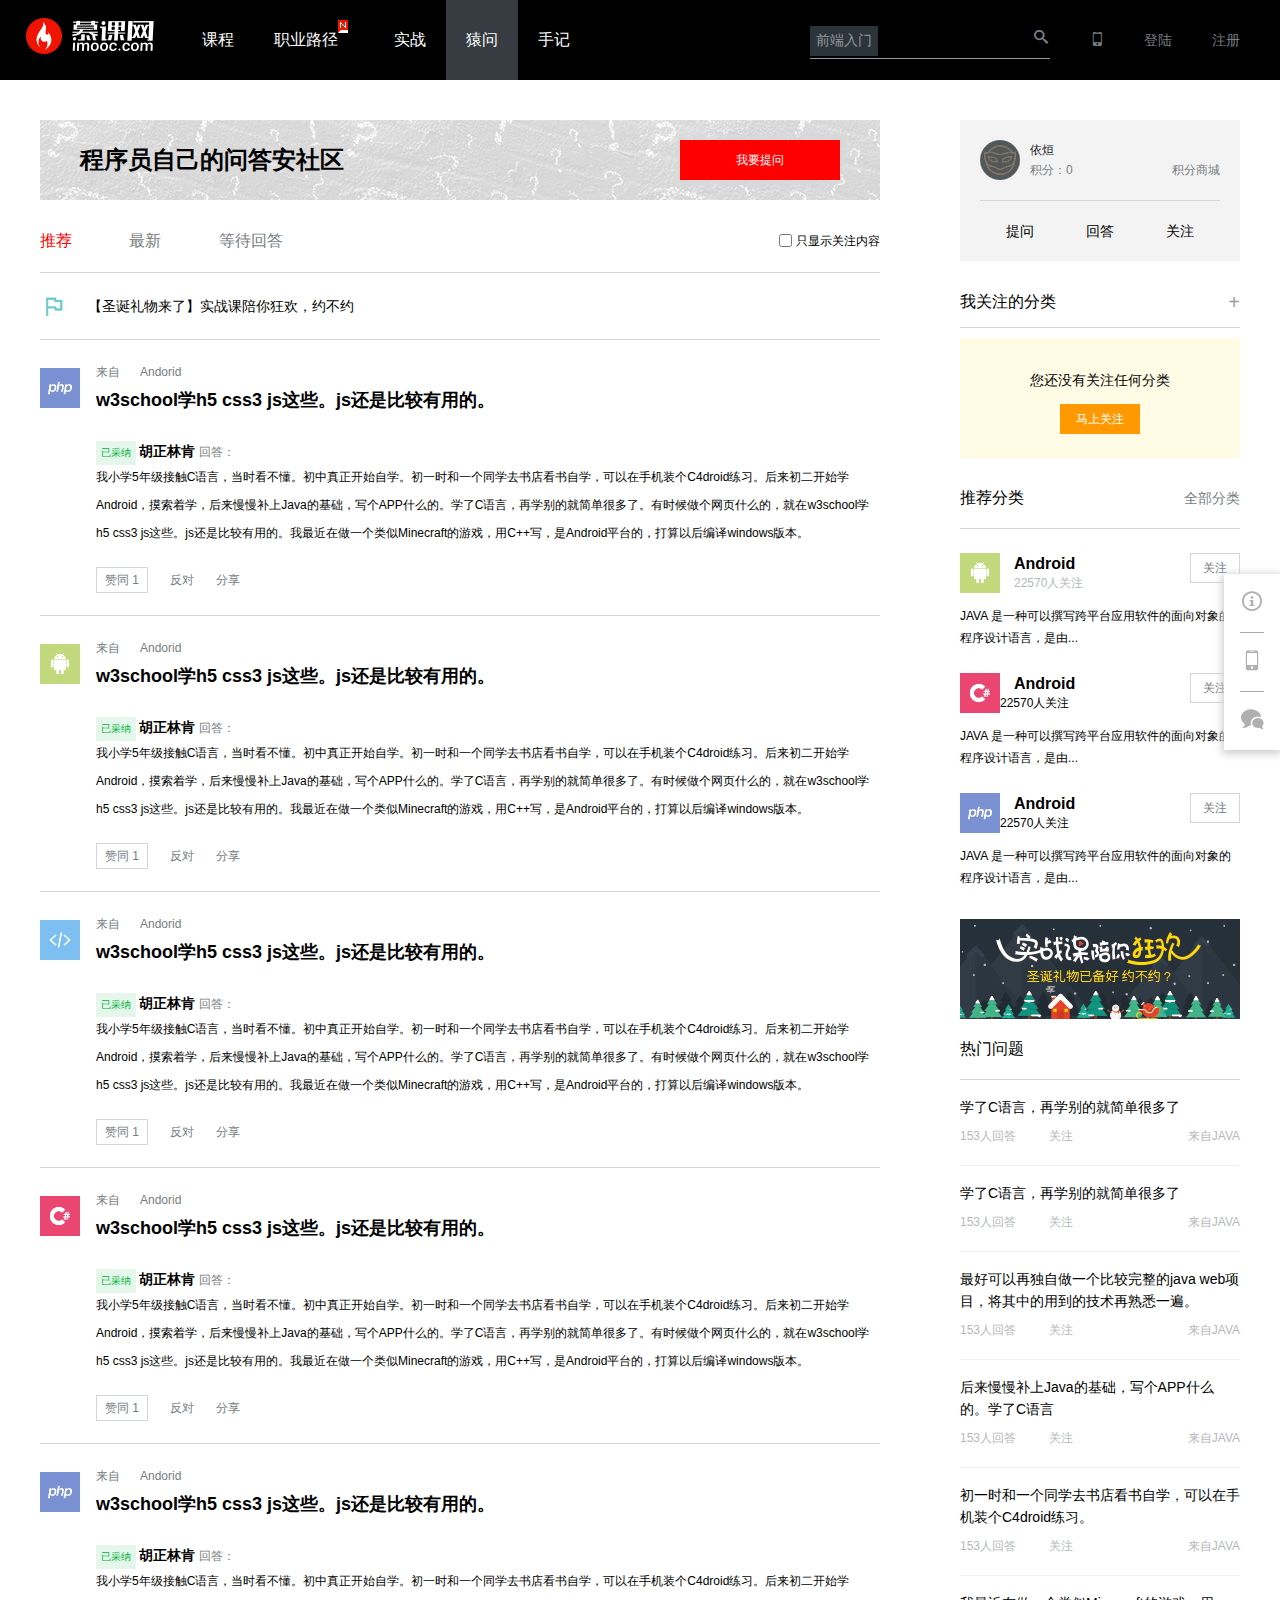
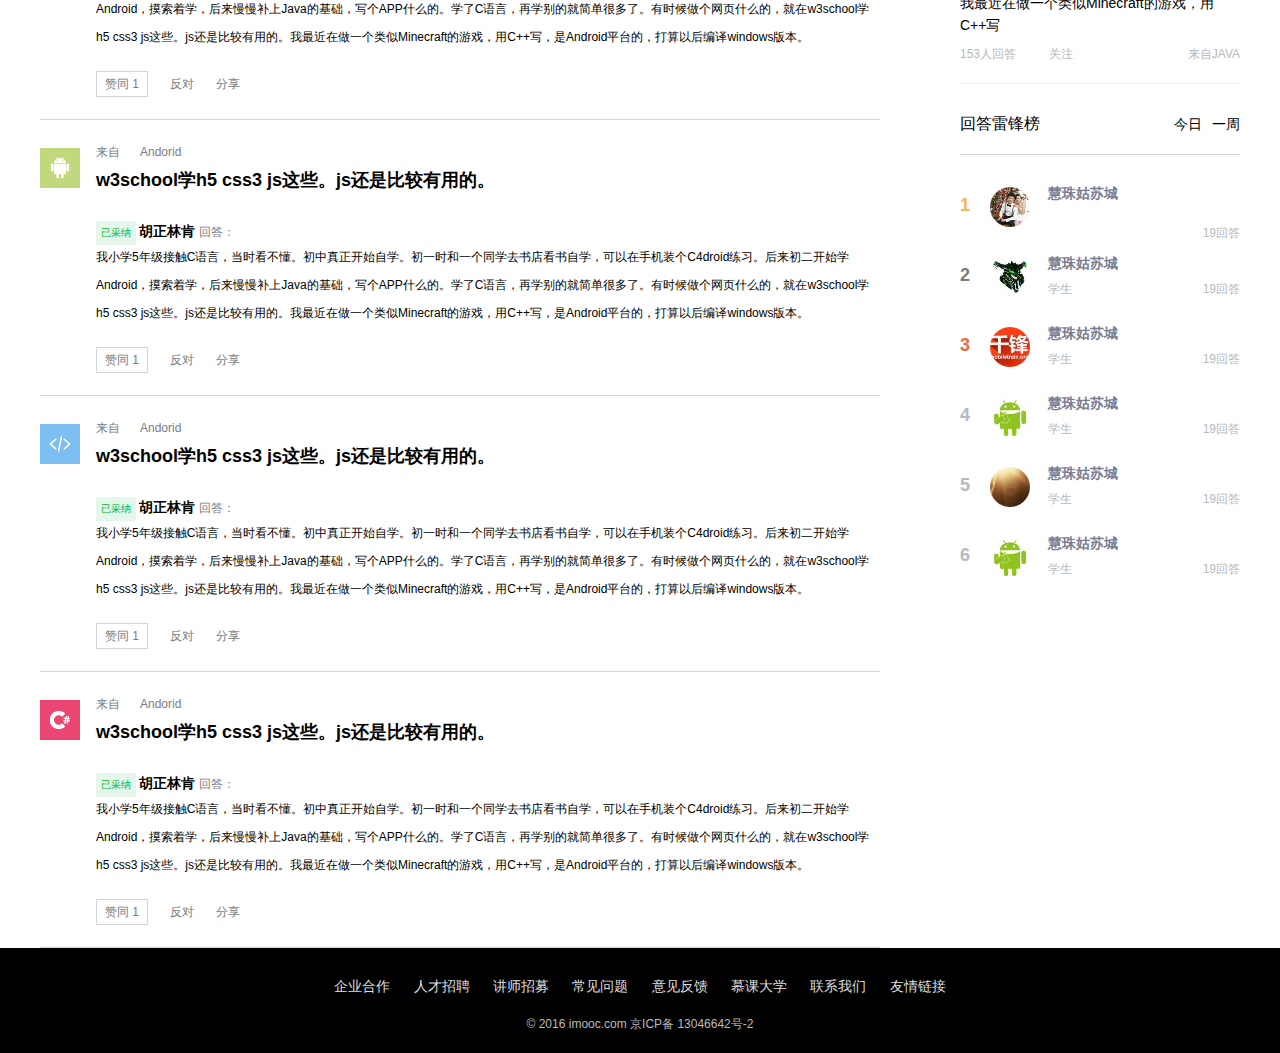
<file: question.html>
<!DOCTYPE html>
<html>
<head>
<meta charset="utf-8">
<meta http-equiv="X-UA-Compatible" content="IE=edge,chrome=1">
<title>IT技术问答平台</title>
<meta name="description" content="慕课网（IMOOC）是IT技能学习平台。慕课网(IMOOC)提供了丰富的移动端开发、php开发、web前端、android开发以及html5等视频教程资源公开课。并且富有交互性及趣味性，你还可以和朋友一起编程">
<meta name="keywords" content="">
<link rel="shortcut icon" href=" img/favicon.ico" />
<link href="css/style.css" rel="stylesheet">
<link href="css/css_common.css" rel="stylesheet">
<link href="css/css_question.css" rel="stylesheet">
<script src="js/vQuery-tool.js"></script>
<script src="js/vQuery.js"></script>
<script src="js/common.js"></script>
<script src="js/road.js"></script>


</head>
<body>
<div id="index">
	<div id="header">
		<h1><a href="index.html"></a></h1>
		<ul class="nav">
			<li><a href="course.html">课程</a></li>
			<li><a href="road.html" class="new">职业路径</a></li>
			<li><a href="actual.html">实战</a></li>
			<li><a href="#" class="active">猿问</a></li>
			<li><a href="write.html">手记</a></li>
		</ul>
		<div class="right">
			<ul class="reg-list">
				<li><a href="#"><span class="icon-mobile"></span></a></li>
				<li><a href="#" class="red-bg">登陆</a></li>
				<li><a href="#">注册</a></li>
			</ul>
			<div class="search_wrap">
				<div class="search">
					<input type="text">
					<a href="#">前端入门</a>
					<span class="icon-search"></span>
				</div>
			</div>
		</div>	
	</div>
	<div id="pop-up">
		<div class="pop-up-bg"></div>
		<div class="pop-cotent">
			<div class="header">
				<span>登录</span>
				<span>注册</span>
				<strong>×</strong>
			</div>
			<div class="pop-same login">
				<form action="#">
					<div  class="same login-user">
						<span>请输入登录邮箱/手机号</span>
						<input type="text" name="user">
						<p>请输入正确的邮箱或手机号</p>
					</div>

					<div  class="same login-pass">
						<span>6-16位密码，区分大小写，不能用空格</span>
						<input type="password" name="pass">
						<p>请输入6-16位密码，区分大小写，不能用空格!</p>
					</div>
					<p class="auto">
						<input type="checkbox" name="auto">下次自动登录
						<a href="#" class="forget">忘记密码</a>
					</p>
					<button>登录</button>
					<p class="other">其他方式登录 <em><a href="javascript:;"><span class="icon-tux"></span></a><a href="javascript:;"><span class="icon-bubbles"></span></a><a href="javascript:;"><span class="icon-sina-weibo"></span></a></em></p>
				</form>
			</div>
			<div class="pop-same reg">
				<form action="#">
					<div  class="same reg-user">
						<span>请输入注册邮箱/手机号</span>
						<input type="text" name="user">
						<p>请输入正确的邮箱或手机号</p>
					</div>
					<div  class="same reg-verify">
						<span>请输入验证码</span>
						<input type="text" name="verify">
						<p>验证码错误</p>
					</div>
					<a href="javascript:;"><img src="img/verify.jpg" alt=""></a>
					<button>注册</button>
					<p class="other">其他方式登录 <em><a href="javascript:;"><span class="icon-tux"></span></a><a href="javascript:;"><span class="icon-bubbles"></span></a><a href="javascript:;"><span class="icon-sina-weibo"></span></a></em></p>
				</form>
			</div>
		</div>
	</div>
	<div id="content" class="clearfix">
		<div class="main">
			<div class="title">
				<h2>程序员自己的问答安社区</h2>
				<a href="javascript:;" class="button">我要提问</a>
			</div>
			<div class="nav">
				<a href="#" class="act">推荐</a>
				<a href="#">最新</a>
				<a href="#">等待回答</a>
				<span>只显示关注内容</span><input type="checkbox" name="see">
			</div>
			<p class="ad">【圣诞礼物来了】实战课陪你狂欢，约不约</p>
			<ul class="list">
				<li>
					<a href="#" class="image"><img src="img/question/php.jpg" alt=""></a>
					<div class="right">
						<p class="from">来自<a href="#">Andorid</a></p>
						<a href="#" class="question"><h3>w3school学h5 css3 js这些。js还是比较有用的。</h3></a>
						<div class="j-have-ans">
						<p class="who"><span>已采纳</span> <a href="#">胡正林肯</a> 回答：</p>
						<p class="answer">我小学5年级接触C语言，当时看不懂。初中真正开始自学。初一时和一个同学去书店看书自学，可以在手机装个C4droid练习。后来初二开始学Android，摸索着学，后来慢慢补上Java的基础，写个APP什么的。学了C语言，再学别的就简单很多了。有时候做个网页什么的，就在w3school学h5 css3 js这些。js还是比较有用的。我最近在做一个类似Minecraft的游戏，用C++写，是Android平台的，打算以后编译windows版本。</p>
						<p class="attitude"><span class="approve">赞同 <span class="num">1</span></span><span class="oppose">反对</span><span class="share">分享</span><span class="qq"><a href="#" title="分享到微信">微信</a>
						<a href="#" title="分享到新浪微博">微博</a>
						<a href="#" title="分享到QQ空间">QQ</a></span></p>
						</div>
						<div class="j-no-ans">
							<a href="#" class="write">撰写答案</a>
							<a href="#" class="gain">回答问题最高可获<span class="credits">3积分</span>哦！</a>
							<a href="#" class="ans"><span>2</span>个回答</a>
							<a href="#" class="focus">关注</a>
						</div>
					</div>
				</li>
				<li>
					<a href="#" class="image"><img src="img/question/ad.jpg" alt=""></a>
					<div class="right">
						<p class="from">来自<a href="#">Andorid</a></p>
						<a href="#" class="question"><h3>w3school学h5 css3 js这些。js还是比较有用的。</h3></a>
						<div class="j-have-ans">
						<p class="who"><span>已采纳</span> <a href="#">胡正林肯</a> 回答：</p>
						<p class="answer">我小学5年级接触C语言，当时看不懂。初中真正开始自学。初一时和一个同学去书店看书自学，可以在手机装个C4droid练习。后来初二开始学Android，摸索着学，后来慢慢补上Java的基础，写个APP什么的。学了C语言，再学别的就简单很多了。有时候做个网页什么的，就在w3school学h5 css3 js这些。js还是比较有用的。我最近在做一个类似Minecraft的游戏，用C++写，是Android平台的，打算以后编译windows版本。</p>
						<p class="attitude"><span class="approve">赞同 <span class="num">1</span></span><span class="oppose">反对</span><span class="share">分享</span><span class="qq"><a href="#" title="分享到微信">微信</a>
						<a href="#" title="分享到新浪微博">微博</a>
						<a href="#" title="分享到QQ空间">QQ</a></span></p>
						</div>
						<div class="j-no-ans">
							<a href="#" class="write">撰写答案</a>
							<a href="#" class="gain">回答问题最高可获<span class="credits">3积分</span>哦！</a>
							<a href="#" class="ans"><span>3</span>个回答</a>
							<a href="#" class="focus">关注</a>
						</div>
					</div>
				</li>
				<li>
					<a href="#" class="image"><img src="img/question/html.jpg" alt=""></a>
					<div class="right">
						<p class="from">来自<a href="#">Andorid</a></p>
						<a href="#" class="question"><h3>w3school学h5 css3 js这些。js还是比较有用的。</h3></a>
						<div class="j-have-ans">
						<p class="who"><span>已采纳</span> <a href="#">胡正林肯</a> 回答：</p>
						<p class="answer">我小学5年级接触C语言，当时看不懂。初中真正开始自学。初一时和一个同学去书店看书自学，可以在手机装个C4droid练习。后来初二开始学Android，摸索着学，后来慢慢补上Java的基础，写个APP什么的。学了C语言，再学别的就简单很多了。有时候做个网页什么的，就在w3school学h5 css3 js这些。js还是比较有用的。我最近在做一个类似Minecraft的游戏，用C++写，是Android平台的，打算以后编译windows版本。</p>
						<p class="attitude"><span class="approve">赞同 <span class="num">1</span></span><span class="oppose">反对</span><span class="share">分享</span><span class="qq"><a href="#" title="分享到微信">微信</a>
						<a href="#" title="分享到新浪微博">微博</a>
						<a href="#" title="分享到QQ空间">QQ</a></span></p>
						</div>
						<div class="j-no-ans">
							<a href="#" class="write">撰写答案</a>
							<a href="#" class="gain">回答问题最高可获<span class="credits">3积分</span>哦！</a>
							<a href="#" class="ans"><span>2</span>个回答</a>
							<a href="#" class="focus">关注</a>
						</div>
					</div>
				</li>
				<li>
					<a href="#" class="image"><img src="img/question/c.jpg" alt=""></a>
					<div class="right">
						<p class="from">来自<a href="#">Andorid</a></p>
						<a href="#" class="question"><h3>w3school学h5 css3 js这些。js还是比较有用的。</h3></a>
						<div class="j-have-ans">
						<p class="who"><span>已采纳</span> <a href="#">胡正林肯</a> 回答：</p>
						<p class="answer">我小学5年级接触C语言，当时看不懂。初中真正开始自学。初一时和一个同学去书店看书自学，可以在手机装个C4droid练习。后来初二开始学Android，摸索着学，后来慢慢补上Java的基础，写个APP什么的。学了C语言，再学别的就简单很多了。有时候做个网页什么的，就在w3school学h5 css3 js这些。js还是比较有用的。我最近在做一个类似Minecraft的游戏，用C++写，是Android平台的，打算以后编译windows版本。</p>
						<p class="attitude"><span class="approve">赞同 <span class="num">1</span></span><span class="oppose">反对</span><span class="share">分享</span><span class="qq"><a href="#" title="分享到微信">微信</a>
						<a href="#" title="分享到新浪微博">微博</a>
						<a href="#" title="分享到QQ空间">QQ</a></span></p>
						</div>
						<div class="j-no-ans">
							<a href="#" class="write">撰写答案</a>
							<a href="#" class="gain">回答问题最高可获<span class="credits">3积分</span>哦！</a>
							<a href="#" class="ans"><span>3</span>个回答</a>
							<a href="#" class="focus">关注</a>
						</div>
					</div>
				</li>
				<li>
					<a href="#" class="image"><img src="img/question/php.jpg" alt=""></a>
					<div class="right">
						<p class="from">来自<a href="#">Andorid</a></p>
						<a href="#" class="question"><h3>w3school学h5 css3 js这些。js还是比较有用的。</h3></a>
						<div class="j-have-ans">
						<p class="who"><span>已采纳</span> <a href="#">胡正林肯</a> 回答：</p>
						<p class="answer">我小学5年级接触C语言，当时看不懂。初中真正开始自学。初一时和一个同学去书店看书自学，可以在手机装个C4droid练习。后来初二开始学Android，摸索着学，后来慢慢补上Java的基础，写个APP什么的。学了C语言，再学别的就简单很多了。有时候做个网页什么的，就在w3school学h5 css3 js这些。js还是比较有用的。我最近在做一个类似Minecraft的游戏，用C++写，是Android平台的，打算以后编译windows版本。</p>
						<p class="attitude"><span class="approve">赞同 <span class="num">1</span></span><span class="oppose">反对</span><span class="share">分享</span><span class="qq"><a href="#" title="分享到微信">微信</a>
						<a href="#" title="分享到新浪微博">微博</a>
						<a href="#" title="分享到QQ空间">QQ</a></span></p>
						</div>
						<div class="j-no-ans">
							<a href="#" class="write">撰写答案</a>
							<a href="#" class="gain">回答问题最高可获<span class="credits">3积分</span>哦！</a>
							<a href="#" class="ans"><span>2</span>个回答</a>
							<a href="#" class="focus">关注</a>
						</div>
					</div>
				</li>
				<li>
					<a href="#" class="image"><img src="img/question/ad.jpg" alt=""></a>
					<div class="right">
						<p class="from">来自<a href="#">Andorid</a></p>
						<a href="#" class="question"><h3>w3school学h5 css3 js这些。js还是比较有用的。</h3></a>
						<div class="j-have-ans">
						<p class="who"><span>已采纳</span> <a href="#">胡正林肯</a> 回答：</p>
						<p class="answer">我小学5年级接触C语言，当时看不懂。初中真正开始自学。初一时和一个同学去书店看书自学，可以在手机装个C4droid练习。后来初二开始学Android，摸索着学，后来慢慢补上Java的基础，写个APP什么的。学了C语言，再学别的就简单很多了。有时候做个网页什么的，就在w3school学h5 css3 js这些。js还是比较有用的。我最近在做一个类似Minecraft的游戏，用C++写，是Android平台的，打算以后编译windows版本。</p>
						<p class="attitude"><span class="approve">赞同 <span class="num">1</span></span><span class="oppose">反对</span><span class="share">分享</span><span class="qq"><a href="#" title="分享到微信">微信</a>
						<a href="#" title="分享到新浪微博">微博</a>
						<a href="#" title="分享到QQ空间">QQ</a></span></p>
						</div>
						<div class="j-no-ans">
							<a href="#" class="write">撰写答案</a>
							<a href="#" class="gain">回答问题最高可获<span class="credits">3积分</span>哦！</a>
							<a href="#" class="ans"><span>3</span>个回答</a>
							<a href="#" class="focus">关注</a>
						</div>
					</div>
				</li>
				<li>
					<a href="#" class="image"><img src="img/question/html.jpg" alt=""></a>
					<div class="right">
						<p class="from">来自<a href="#">Andorid</a></p>
						<a href="#" class="question"><h3>w3school学h5 css3 js这些。js还是比较有用的。</h3></a>
						<div class="j-have-ans">
						<p class="who"><span>已采纳</span> <a href="#">胡正林肯</a> 回答：</p>
						<p class="answer">我小学5年级接触C语言，当时看不懂。初中真正开始自学。初一时和一个同学去书店看书自学，可以在手机装个C4droid练习。后来初二开始学Android，摸索着学，后来慢慢补上Java的基础，写个APP什么的。学了C语言，再学别的就简单很多了。有时候做个网页什么的，就在w3school学h5 css3 js这些。js还是比较有用的。我最近在做一个类似Minecraft的游戏，用C++写，是Android平台的，打算以后编译windows版本。</p>
						<p class="attitude"><span class="approve">赞同 <span class="num">1</span></span><span class="oppose">反对</span><span class="share">分享</span><span class="qq"><a href="#" title="分享到微信">微信</a>
						<a href="#" title="分享到新浪微博">微博</a>
						<a href="#" title="分享到QQ空间">QQ</a></span></p>
						</div>
						<div class="j-no-ans">
							<a href="#" class="write">撰写答案</a>
							<a href="#" class="gain">回答问题最高可获<span class="credits">3积分</span>哦！</a>
							<a href="#" class="ans"><span>2</span>个回答</a>
							<a href="#" class="focus">关注</a>
						</div>
					</div>
				</li>
				<li>
					<a href="#" class="image"><img src="img/question/c.jpg" alt=""></a>
					<div class="right">
						<p class="from">来自<a href="#">Andorid</a></p>
						<a href="#" class="question"><h3>w3school学h5 css3 js这些。js还是比较有用的。</h3></a>
						<div class="j-have-ans">
						<p class="who"><span>已采纳</span> <a href="#">胡正林肯</a> 回答：</p>
						<p class="answer">我小学5年级接触C语言，当时看不懂。初中真正开始自学。初一时和一个同学去书店看书自学，可以在手机装个C4droid练习。后来初二开始学Android，摸索着学，后来慢慢补上Java的基础，写个APP什么的。学了C语言，再学别的就简单很多了。有时候做个网页什么的，就在w3school学h5 css3 js这些。js还是比较有用的。我最近在做一个类似Minecraft的游戏，用C++写，是Android平台的，打算以后编译windows版本。</p>
						<p class="attitude"><span class="approve">赞同 <span class="num">1</span></span><span class="oppose">反对</span><span class="share">分享</span><span class="qq"><a href="#" title="分享到微信">微信</a>
						<a href="#" title="分享到新浪微博">微博</a>
						<a href="#" title="分享到QQ空间">QQ</a></span></p>
						</div>
						<div class="j-no-ans">
							<a href="#" class="write">撰写答案</a>
							<a href="#" class="gain">回答问题最高可获<span class="credits">3积分</span>哦！</a>
							<a href="#" class="ans"><span>3</span>个回答</a>
							<a href="#" class="focus">关注</a>
						</div>
					</div>
				</li>
			</ul>
		</div>
		<div class="sidebar">
			<div class="j-user">
				<div class="user">
					<div class="use-top">
						<a href="#" class="photo"><img src="img/question/photo.jpg" alt=""></a>
						<div class="use-right">
						<a href="#" class="name">依烜</a><br>
						<a href="#" class="credit">积分：<span>0</span> </a>
						<a href="#" class="market">积分商城</a>
						</div>
					</div>
					<div class="use-bottom">
						<a href="#">提问</a>
						<a href="#">回答</a>
						<a href="#">关注</a>
					</div>
				</div>
				<div class="myFocus">
					<p class="head">我关注的分类<span class="add">+</span></p>
					<div class="j-focus">
						<p class="hint">您还没有关注任何分类</p>
						<a href="" class="button">马上关注 </a>
					</div>
					<div class="j-class">
						<a href="#">javScript</a><a href="#">css3</a>
					</div>
				</div>
			</div>
			<div class="side-same reco">
				<div class="side-head">推荐分类<span class="all">全部分类</span></div>
				<ul class="list">
					<li>
						<div class="top">
							<a href="#" class="photo"><img src="img/question/ad.jpg" alt=""></a>
							<a href="" class="button">关注</a>
							<a href="#" class="title">Android</a><br>
							<span class="num"><em>22570</em>人关注</span>
							
						</div>
						<p>JAVA 是一种可以撰写跨平台应用软件的面向对象的程序设计语言，是由...</p>
					</li>
					<li>
						<div class="top">
							<a href="#" class="photo"><img src="img/question/c.jpg" alt=""></a>
							<a href="" class="button">关注</a>
							<a href="#" class="title">Android</a><br>
							<span><em>22570</em>人关注</span>
						</div>
						<p>JAVA 是一种可以撰写跨平台应用软件的面向对象的程序设计语言，是由...</p>
					</li>
					<li>
						<div class="top">
							<a href="#" class="photo"><img src="img/question/php.jpg" alt=""></a>
							<a href="" class="button">关注</a>
							<a href="#" class="title">Android</a><br>
							<span><em>22570</em>人关注</span>
							
						</div>
						<p>JAVA 是一种可以撰写跨平台应用软件的面向对象的程序设计语言，是由...</p>
					</li>
				</ul>
			</div>
			<a href="#" class="adver"><img src="img/question/banner.jpg" alt=""></a>
			<div class="side-same hot-ques">
				<p class="side-head">热门问题</p>
				<ul>
					<li>
						<a href="#" class="ques">学了C语言，再学别的就简单很多了</a>
						<p class="about"><a href="#" class="ans"><span class="num">153</span>人回答</a>
						<a href="#" class="focus"><span class="num"></span>关注</a>
						<a href="#" class="from">来自<span class="course-class">JAVA</span></a></p>
					</li>
					<li>
						<a href="#" class="ques">学了C语言，再学别的就简单很多了</a>
						<p class="about"><a href="#" class="ans"><span class="num">153</span>人回答</a>
						<a href="#" class="focus"><span class="num"></span>关注</a>
						<a href="#" class="from">来自<span class="course-class">JAVA</span></a></p>
					</li>
					<li>
						<a href="#" class="ques">最好可以再独自做一个比较完整的java web项目，将其中的用到的技术再熟悉一遍。</a>
						<p class="about"><a href="#" class="ans"><span class="num">153</span>人回答</a>
						<a href="#" class="focus"><span class="num"></span>关注</a>
						<a href="#" class="from">来自<span class="course-class">JAVA</span></a></p>
					</li>
					<li>
						<a href="#" class="ques">后来慢慢补上Java的基础，写个APP什么的。学了C语言</a>
						<p class="about"><a href="#" class="ans"><span class="num">153</span>人回答</a>
						<a href="#" class="focus"><span class="num"></span>关注</a>
						<a href="#" class="from">来自<span class="course-class">JAVA</span></a></p>
					</li>
					<li>
						<a href="#" class="ques">初一时和一个同学去书店看书自学，可以在手机装个C4droid练习。</a>
						<p class="about"><a href="#" class="ans"><span class="num">153</span>人回答</a>
						<a href="#" class="focus"><span class="num"></span>关注</a>
						<a href="#" class="from">来自<span class="course-class">JAVA</span></a></p>
					</li>
					<li>
						<a href="#" class="ques">我最近在做一个类似Minecraft的游戏，用C++写</a>
						<p class="about"><a href="#" class="ans"><span class="num">153</span>人回答</a>
						<a href="#" class="focus"><span class="num"></span>关注</a>
						<a href="#" class="from">来自<span class="course-class">JAVA</span></a></p>
					</li>
				</ul>
			</div>
			<div class="side-same top-ans">
				<p class="side-head">回答雷锋榜<span class="week">一周</span><span class="today act">今日</span></p>
				<ul>
					<li>
						<strong class="first">1</strong><a href="#" class="photo"><img src="img/question/user0.jpg" alt=""></a><span class="right"><a href="#" class="name">慧珠姑苏城</a><br><span class="ans"><span class="num">19</span>回答</span></span>
					</li>
					<li>
						<strong class="second">2</strong><a href="#" class="photo"><img src="img/question/user1.jpg" alt=""></a><span class="right"><a href="#" class="name">慧珠姑苏城</a><span class="ident">学生</span><span class="ans"><span class="num">19</span>回答</span></span>
					</li>
					<li>
						<strong class="third">3</strong><a href="#" class="photo"><img src="img/question/user2.jpg" alt=""></a><span class="right"><a href="#" class="name">慧珠姑苏城</a><span class="ident">学生</span><span class="ans"><span class="num">19</span>回答</span></span>
					</li>
					<li>
						<strong>4</strong><a href="#" class="photo"><img src="img/question/user3.jpg" alt=""></a><span class="right"><a href="#" class="name">慧珠姑苏城</a><span class="ident">学生</span><span class="ans"><span class="num">19</span>回答</span></span>
					</li>
					<li>
						<strong>5</strong><a href="#" class="photo"><img src="img/question/user4.jpg" alt=""></a><span class="right"><a href="#" class="name">慧珠姑苏城</a><span class="ident">学生</span><span class="ans"><span class="num">19</span>回答</span></span>
					</li><li>
						<strong>6</strong><a href="#" class="photo"><img src="img/question/user3.jpg" alt=""></a><span class="right"><a href="#" class="name">慧珠姑苏城</a><span class="ident">学生</span><span class="ans"><span class="num">19</span>回答</span></span>
					</li>
				</ul>
			</div>
		</div>
	</div>
	<div id="footer-box">
		<div id="footer">
		  <ul>
		  	<li><a href="#">企业合作</a></li>
		  	<li><a href="#">人才招聘</a></li>
		  	<li><a href="#">讲师招募</a></li>
		  	<li><a href="#">常见问题</a></li>                        
		  	<li><a href="#">意见反馈</a></li>
		  	<li><a href="#">慕课大学</a></li>
		  	<li><a href="#">联系我们</a></li>
		  	<li><a href="#">友情链接</a></li>
		  </ul>
		  <p>© 2016 imooc.com  京ICP备 13046642号-2</p>
		</div>
	</div>
	<div id="side">
	  <a href="#" title="意见反馈" class="no-border"><span class="icon-info"></span></a>
	  <a href="javascript:;" title="app下载"><span class="icon-mobile"></span></a>
	  <a href="javascript:;" title="官方微信"><span class="icon-bubbles"></span></a>
	  <a href="javascript:;" title="返回顶部" class="up"><span>︿</span></a>
	</div>				  
</div>
</body>
</html>
</file>
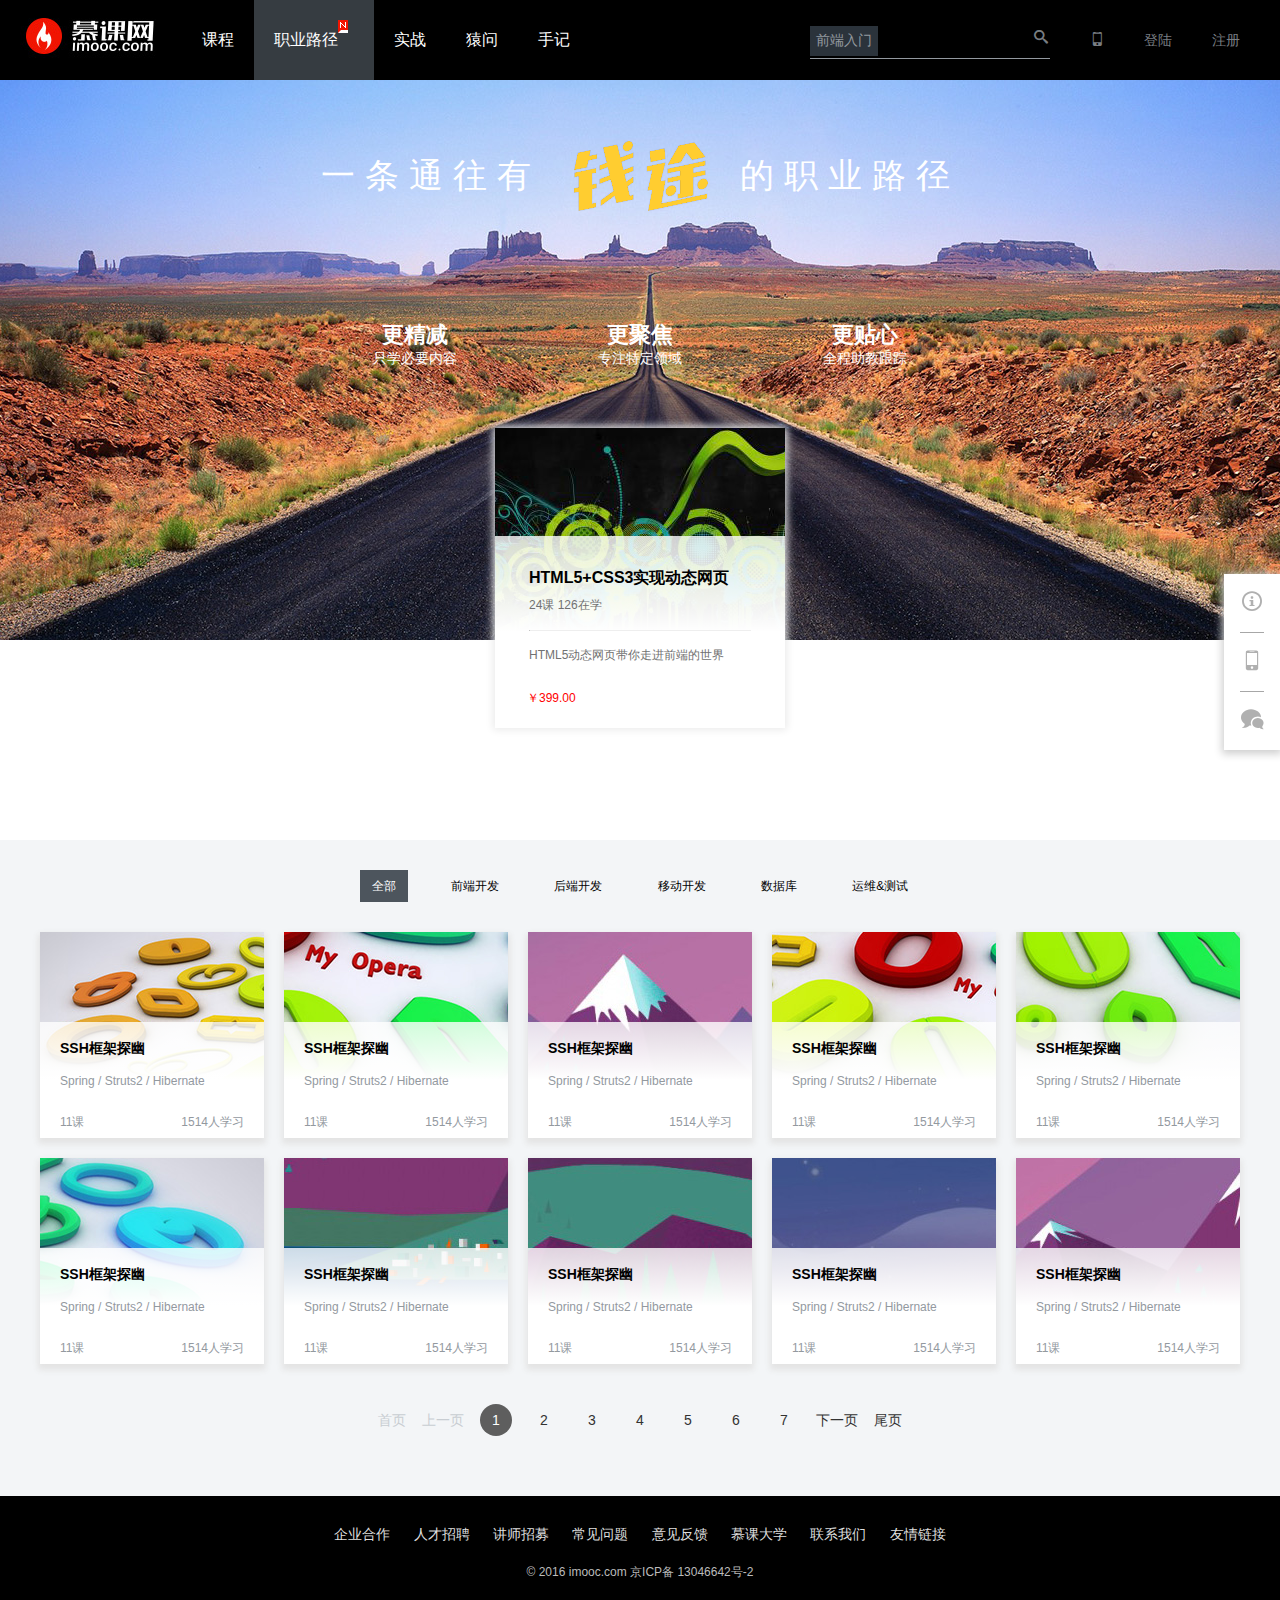
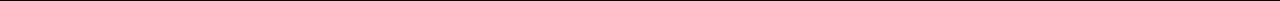
<file: road.html>
<!DOCTYPE html>
<html>
<head>
<meta charset="utf-8">
<meta http-equiv="X-UA-Compatible" content="IE=edge,chrome=1">
<title>IT职业学习规划</title>
<meta name="description" content="慕课网（IMOOC）是IT技能学习平台。慕课网(IMOOC)提供了丰富的移动端开发、php开发、web前端、android开发以及html5等视频教程资源公开课。并且富有交互性及趣味性，你还可以和朋友一起编程">
<meta name="keywords" content="">
<link rel="shortcut icon" href=" img/favicon.ico" />
<link href="css/style.css" rel="stylesheet">
<link href="css/css_common.css" rel="stylesheet">
<link href="css/css_road.css" rel="stylesheet">
<script src="js/vQuery-tool.js"></script>
<script src="js/vQuery.js"></script>
<script src="js/common.js"></script>
<script src="js/road.js"></script>


</head>
<body>
<div id="index">
	<div id="header">
		<h1><a href="index.html"></a></h1>
		<ul class="nav">
			<li><a href="course.html">课程</a></li>
			<li><a href="#" class="new active">职业路径</a></li>
			<li><a href="actual.html">实战</a></li>
			<li><a href="question.html">猿问</a></li>
			<li><a href="write.html">手记</a></li>
		</ul>
		<div class="right">
			<ul class="reg-list">
				<li><a href="#"><span class="icon-mobile"></span></a></li>
				<li><a href="#" class="red-bg">登陆</a></li>
				<li><a href="#">注册</a></li>
			</ul>
			<div class="search_wrap">
				<div class="search">
					<input type="text">
					<a href="#">前端入门</a>
					<span class="icon-search"></span>
				</div>
			</div>
		</div>	
	</div>
	<div id="pop-up">
		<div class="pop-up-bg"></div>
		<div class="pop-cotent">
			<div class="header">
				<span>登录</span>
				<span>注册</span>
				<strong>×</strong>
			</div>
			<div class="pop-same login">
				<form action="#">
					<div  class="same login-user">
						<span>请输入登录邮箱/手机号</span>
						<input type="text" name="user">
						<p>请输入正确的邮箱或手机号</p>
					</div>

					<div  class="same login-pass">
						<span>6-16位密码，区分大小写，不能用空格</span>
						<input type="password" name="pass">
						<p>请输入6-16位密码，区分大小写，不能用空格!</p>
					</div>
					<p class="auto">
						<input type="checkbox" name="auto">下次自动登录
						<a href="#" class="forget">忘记密码</a>
					</p>
					<button>登录</button>
					<p class="other">其他方式登录 <em><a href="javascript:;"><span class="icon-tux"></span></a><a href="javascript:;"><span class="icon-bubbles"></span></a><a href="javascript:;"><span class="icon-sina-weibo"></span></a></em></p>
				</form>
			</div>
			<div class="pop-same reg">
				<form action="#">
					<div  class="same reg-user">
						<span>请输入注册邮箱/手机号</span>
						<input type="text" name="user">
						<p>请输入正确的邮箱或手机号</p>
					</div>
					<div  class="same reg-verify">
						<span>请输入验证码</span>
						<input type="text" name="verify">
						<p>验证码错误</p>
					</div>
					<a href="javascript:;"><img src="img/verify.jpg" alt=""></a>
					<button>注册</button>
					<p class="other">其他方式登录 <em><a href="javascript:;"><span class="icon-tux"></span></a><a href="javascript:;"><span class="icon-bubbles"></span></a><a href="javascript:;"><span class="icon-sina-weibo"></span></a></em></p>
				</form>
			</div>
		</div>
	</div>
	<div id="banner">
		<h2><span>一条通往有</span><img src="img/road/word.png" alt=""><span>的职业路径</span></h2>
		<ul class="clearfix">
		  <li><strong>更精减</strong><br><span>只学必要内容</span></li>
		  <li><strong>更聚焦</strong><br><span>专注特定领域</span></li>
		  <li class="no-mar"><strong>更贴心</strong><br><span>全程助教跟踪</span></li>
		</ul>
		<div class="min">
			<div class="min-block">
			  <a href="#"  class="move">
				  <img src="img/road/big-min.jpg" alt="">
				  <div class="introduce">
				  	<p class="black">HTML5+CSS3实现动态网页</p>
				  	<p class="gray">24课 126在学</p>
				  	<hr>
				  	<p class="last">HTML5动态网页带你走进前端的世界</p>
				  </div>
				  <p class="people">￥399.00</p>
			  </a>
			</div>
		</div>
	</div>
	<div id="content">
		<div class="content-list">
			<ul class="nav clearfix">
				<li><a href="#" class="active">全部</a></li>
				<li><a href="#">前端开发</a></li>
				<li><a href="#">后端开发</a></li>
				<li><a href="#">移动开发</a></li>
				<li><a href="#">数据库</a></li>
				<li><a href="#">运维&测试</a></li>
			</ul>
			<div class="list clearfix">
				<div class="item">
					<a class="item-content" href="#">
						<img src="img/road/0.jpg" alt="">
						<div class="intro">
						  <h3>SSH框架探幽</h3>
						  <p class="info">Spring / Struts2 / Hibernate</p>
						  <p class="person">11课<span>1514人学习</span></p>
						</div>
					</a>
				</div>
				<div class="item">
					<a class="item-content" href="#">
						<img src="img/road/1.jpg" alt="">
						<div class="intro">
						  <h3>SSH框架探幽</h3>
						  <p class="info">Spring / Struts2 / Hibernate</p>
						  <p class="person">11课<span>1514人学习</span></p>
						</div>
					</a>
				</div>
				<div class="item">
					<a class="item-content" href="#">
						<img src="img/road/2.jpg" alt="">
						<div class="intro">
						  <h3>SSH框架探幽</h3>
						  <p class="info">Spring / Struts2 / Hibernate</p>
						  <p class="person">11课<span>1514人学习</span></p>
						</div>
					</a>
				</div>
				<div class="item">
					<a class="item-content" href="#">
						<img src="img/road/3.jpg" alt="">
						<div class="intro">
						  <h3>SSH框架探幽</h3>
						  <p class="info">Spring / Struts2 / Hibernate</p>
						  <p class="person">11课<span>1514人学习</span></p>
						</div>
					</a>
				</div>
				<div class="item">
					<a class="item-content" href="#">
						<img src="img/road/4.jpg" alt="">
						<div class="intro">
						  <h3>SSH框架探幽</h3>
						  <p class="info">Spring / Struts2 / Hibernate</p>
						  <p class="person">11课<span>1514人学习</span></p>
						</div>
					</a>
				</div>
				<div class="item">
					<a class="item-content"  href="#">
						<img src="img/road/5.jpg" alt="">
						<div class="intro">
						  <h3>SSH框架探幽</h3>
						  <p class="info">Spring / Struts2 / Hibernate</p>
						  <p class="person">11课<span>1514人学习</span></p>
						</div>
					</a>
				</div>
				<div class="item" >
					<a class="item-content" href="#">
						<img src="img/road/6.jpg" alt="">
						<div class="intro">
						  <h3>SSH框架探幽</h3>
						  <p class="info">Spring / Struts2 / Hibernate</p>
						  <p class="person">11课<span>1514人学习</span></p>
						</div>
					</a>
				</div>
				<div class="item">
					<a class="item-content" href="#">
						<img src="img/road/7.jpg" alt="">
						<div class="intro">
						  <h3>SSH框架探幽</h3>
						  <p class="info">Spring / Struts2 / Hibernate</p>
						  <p class="person">11课<span>1514人学习</span></p>
						</div>
					</a>
				</div>
				<div class="item">
					<a class="item-content" href="#">
						<img src="img/road/8.jpg" alt="">
						<div class="intro">
						  <h3>SSH框架探幽</h3>
						  <p class="info">Spring / Struts2 / Hibernate</p>
						  <p class="person">11课<span>1514人学习</span></p>
						</div>
					</a>
				</div>
				<div class="item">
					<a class="item-content" href="#">
						<img src="img/road/9.jpg" alt="">
						<div class="intro">
						  <h3>SSH框架探幽</h3>
						  <p class="info">Spring / Struts2 / Hibernate</p>
						  <p class="person">11课<span>1514人学习</span></p>
						</div>
					</a>
				</div>
			</div>
			<div id="page">
				<a href="#" class="first gray">首页</a><a href="#" class="prev-pg gray">上一页</a><span class="number"><a href="#" class="active">1</a><a href="#">2</a><a href="#">3</a><a href="#">4</a><a href="#">5</a><a href="#">6</a><a href="#">7</a></span><a href="#" class="next-pg">下一页</a><a href="#" class="last">尾页</a>
			</div>
		</div>
	</div>
	<div id="footer-box">
		<div id="footer">
		  <ul>
		  	<li><a href="#">企业合作</a></li>
		  	<li><a href="#">人才招聘</a></li>
		  	<li><a href="#">讲师招募</a></li>
		  	<li><a href="#">常见问题</a></li>                        
		  	<li><a href="#">意见反馈</a></li>
		  	<li><a href="#">慕课大学</a></li>
		  	<li><a href="#">联系我们</a></li>
		  	<li><a href="#">友情链接</a></li>
		  </ul>
		  <p>© 2016 imooc.com  京ICP备 13046642号-2</p>
		</div>
	</div>
	<div id="side">
	  <a href="#" title="意见反馈" class="no-border"><span class="icon-info"></span></a>
	  <a href="javascript:;" title="app下载"><span class="icon-mobile"></span></a>
	  <a href="javascript:;" title="官方微信"><span class="icon-bubbles"></span></a>
	  <a href="javascript:;" title="返回顶部" class="up"><span>︿</span></a>
	</div>				  
</div>
</body>
</html>
</file>
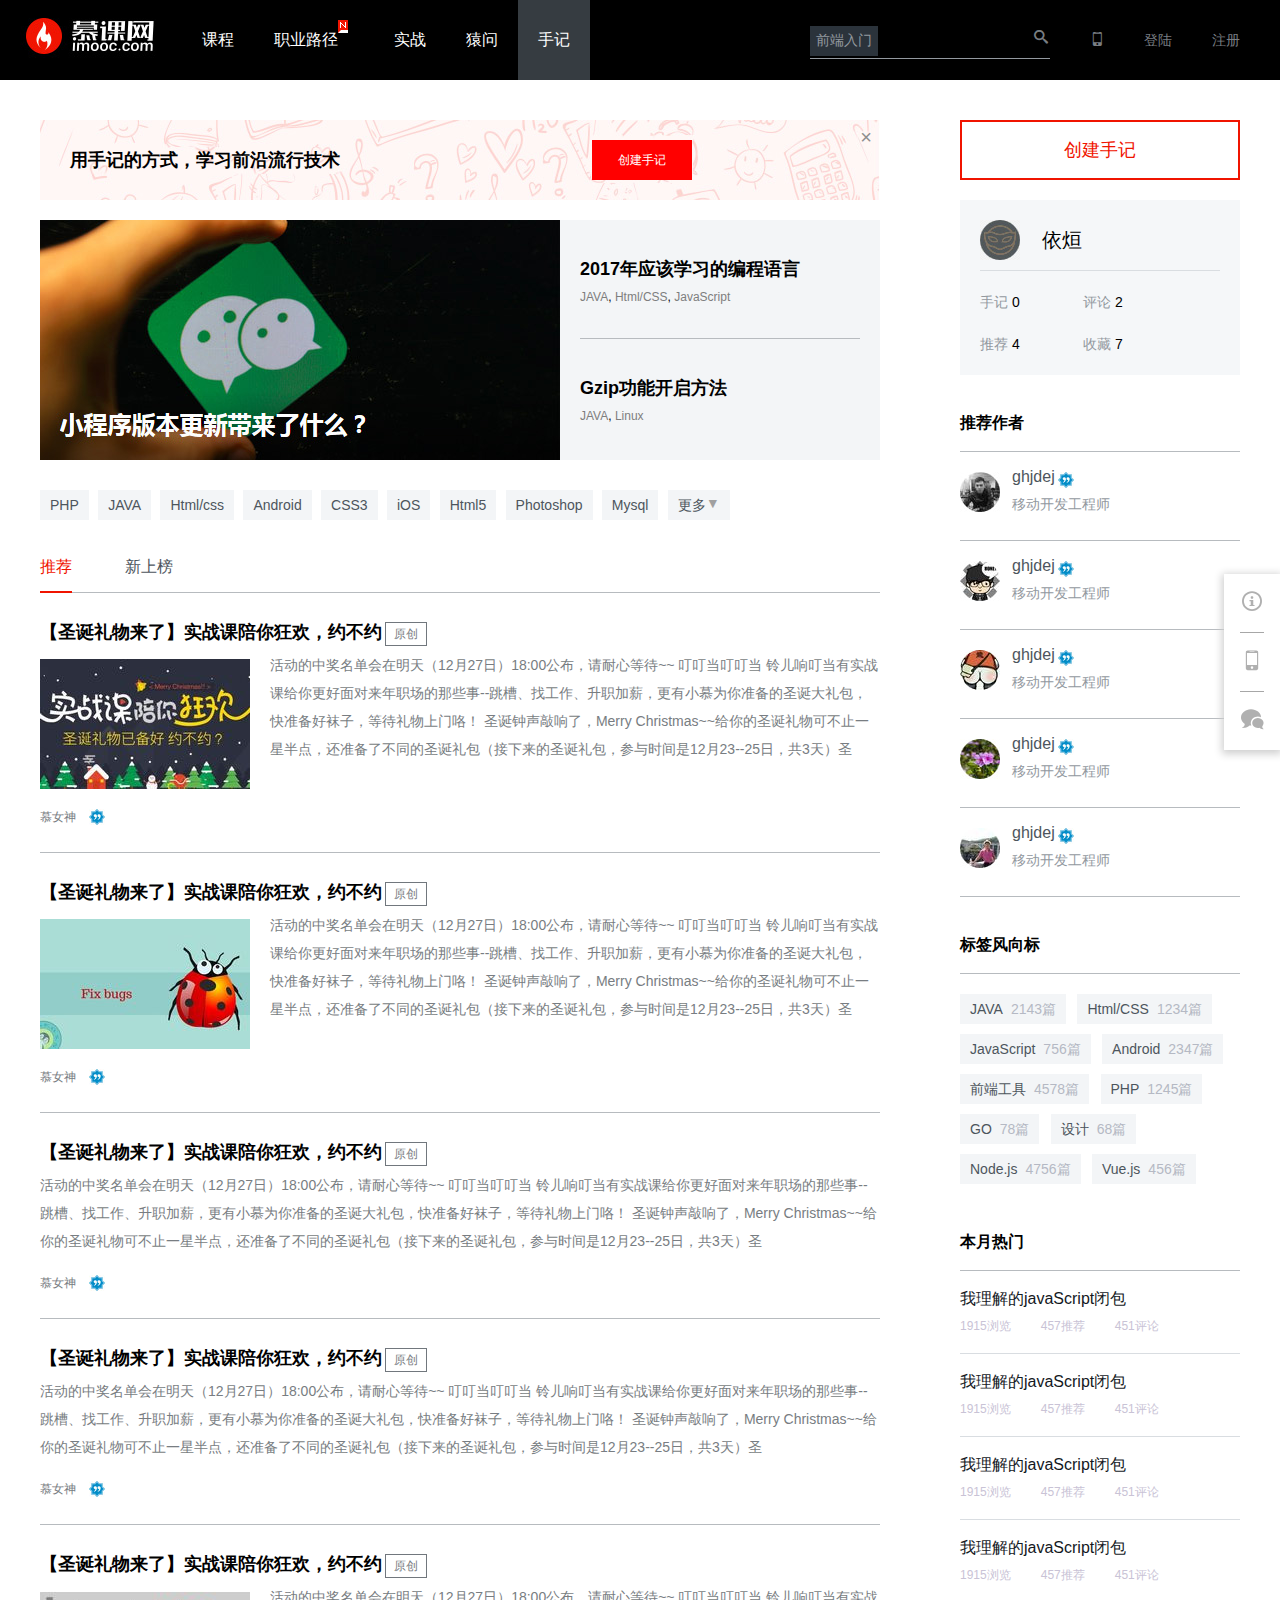
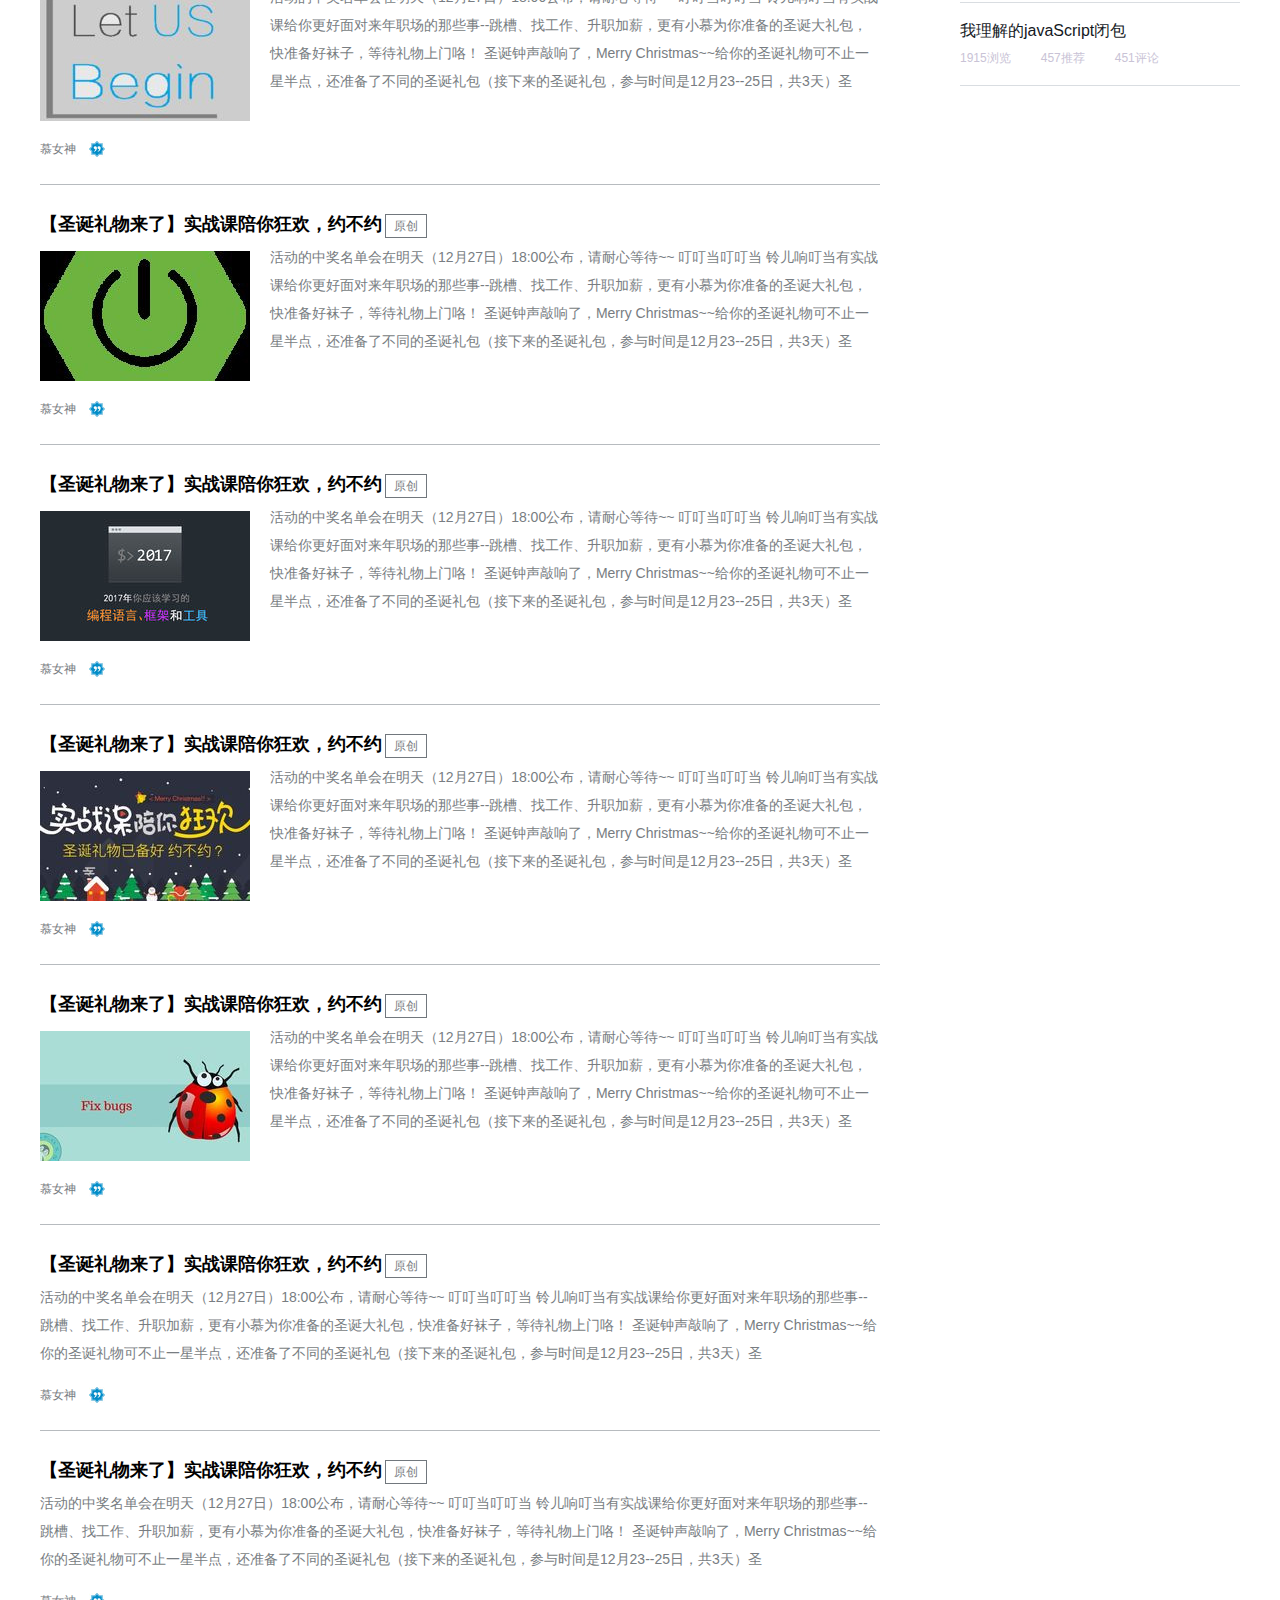
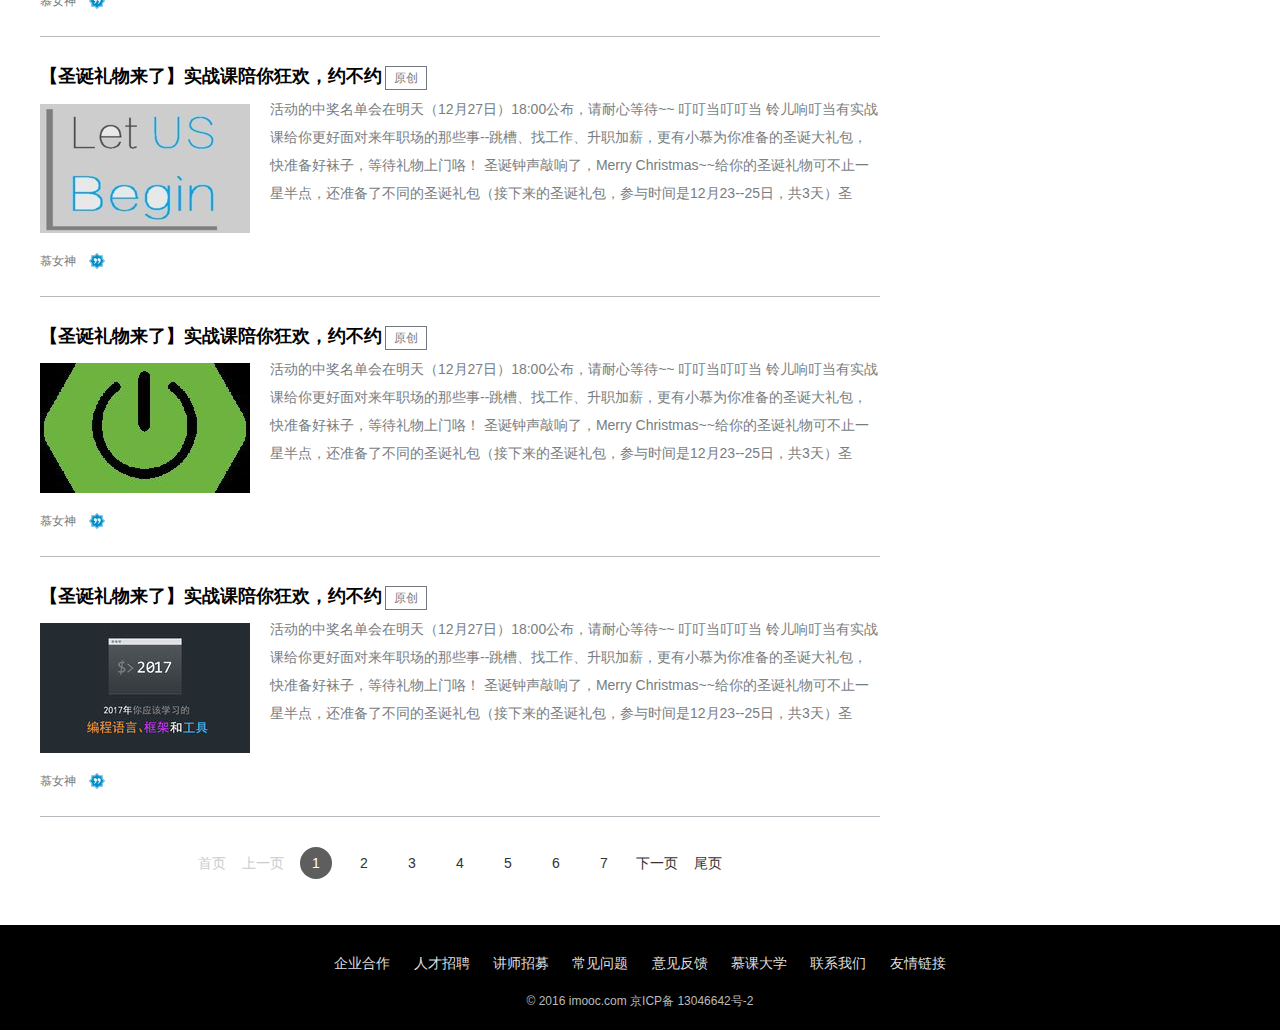
<file: write.html>
<!DOCTYPE html>
<html>
<head>
<meta charset="utf-8">
<meta http-equiv="X-UA-Compatible" content="IE=edge,chrome=1">
<title>IT技术资讯</title>
<meta name="description" content="慕课网（IMOOC）是IT技能学习平台。慕课网(IMOOC)提供了丰富的移动端开发、php开发、web前端、android开发以及html5等视频教程资源公开课。并且富有交互性及趣味性，你还可以和朋友一起编程">
<meta name="keywords" content="">
<link rel="shortcut icon" href=" img/favicon.ico" />
<link href="css/style.css" rel="stylesheet">
<link href="css/css_common.css" rel="stylesheet">
<link href="css/css_write.css" rel="stylesheet">
<script src="js/vQuery-tool.js"></script>
<script src="js/vQuery.js"></script>
<script src="js/common.js"></script>
</head>
<body>
<div id="index">
	<div id="header">
		<h1><a href="index.html"></a></h1>
		<ul class="nav">
			<li><a href="course.html">课程</a></li>
			<li><a href="road.html" class="new">职业路径</a></li>
			<li><a href="actual.html">实战</a></li>
			<li><a href="question.html">猿问</a></li>
			<li><a href="#"  class="active">手记</a></li>
		</ul>
		<div class="right">
			<ul class="reg-list">
				<li><a href="#"><span class="icon-mobile"></span></a></li>
				<li><a href="#" class="red-bg">登陆</a></li>
				<li><a href="#">注册</a></li>
			</ul>
			<div class="search_wrap">
				<div class="search">
					<input type="text">
					<a href="#">前端入门</a>
					<span class="icon-search"></span>
				</div>
			</div>
		</div>	
	</div>
	<div id="content" class="clearfix">
		<div id="main">
			<div class="main-top">
				<div class="main-t-title">
					<h2 class="main-t-head">用手记的方式，学习前沿流行技术</h2>
					<a href="#" class="main-t-btn">创建手记</a>
					<span class="main-t-close">×</span>
				</div>
				<div class="main-ad">
					<a href="#" class="main-ad-l"><img class=main-ad-image src="img/write/ad.jpg" alt=""></a>
					<div class="main-ad-r">
						<div class="main-ad-rt main-ad-same">
							<a href="#" class="main-ad-head"><h2 class="main-ad-header">2017年应该学习的编程语言</h2></a>
							<a href="#" class="main-ad-course">JAVA</a>, 
							<a href="#" class="main-ad-course">Html/CSS</a>, 
							<a href="#" class="main-ad-course">JavaScript</a>
						</div>
						<div class="main-ad-rb main-ad-same">
							<a href="#" class="main-ad-head"><h2 class="main-ad-header">Gzip功能开启方法</h2></a>
							<a href="#" class="main-ad-course">JAVA</a>,
							<a href="#" class="main-ad-course">Linux</a>
						</div>
					</div>
				</div>
				<div class="main-course">
					<div class="main-course-t">
						<a href="#">PHP</a>
						<a href="#">JAVA</a>
						<a href="#">Html/css</a>
						<a href="#">Android</a>
						<a href="#">CSS3</a>
						<a href="#">iOS</a>
						<a href="#">Html5</a>
						<a href="#">Photoshop</a>
						<a href="#">Mysql</a>
						<span class="main-course-more">
							更多<span class="main-course-tri">▲</span>
						</span>
					</div>
					<div class="j-main-course-b">
						<a href="#">Node.js</a>
						<a href="#">JavaScript</a>
						<a href="#">Python</a>
						<a href="#">jQuery</a>
						<a href="#">Linux</a>
						<a href="#">MongoDB</a>
						<a href="#">Angular.js</a>
						<a href="#">Maya</a>
						<a href="#">Premiere</a>
						<a href="#">云计算</a>
						<a href="#">BootStrap</a>
						<a href="#">前端工具</a>
						<a href="#">WebApp</a>
						<a href="#">C</a>
						<a href="#">Oracle</a>
						<a href="#">C++</a>
						<a href="#">Unity 3D</a>
						<a href="#">GO</a>
						<a href="#">Cocos2d-x</a>
						<a href="#">大数据</a>
						<a href="#">SQL Server</a>
						<a href="#">C#</a>
						<a href="#">数据结构</a>
						<a href="#">ZBrush</a>
						<a href="#">产品更新</a>
						<a href="#">职场生活</a>
						<a href="#">设计</a>
						<a href="#">征文</a>
						<a href="#">产品</a>
						<a href="#">React.js</a>
						<a href="#">测试</a>
						<a href="#">Vue.js</a>
						<a href="#">Sass/Less</a>
						<a href="#">Ruby</a>
					</div>
				</div>
			</div>
			<div class="main-list">
				<div class="main-list-head">
					<a href="#" class="main-list-nav main-list-act">推荐</a>
					<a href="#" class="main-list-nav">新上榜</a>
				</div>
				<ul class="main-list-items">
					<li class="main-list-item">
						<a href="#" class="main-item-head">
							<h2 class="main-item-header">【圣诞礼物来了】实战课陪你狂欢，约不约
							</h2>
						</a>
						<span class="j-main-item-origin">原创</span><br>
						<div class="main-item-center clearfix">
							<a href="#" class="j-main-item-img"><img class="main-item-image" src="img/write/list0.jpg" alt=""></a>
							<p class="main-item-con">活动的中奖名单会在明天（12月27日）18:00公布，请耐心等待~~ 叮叮当叮叮当 铃儿响叮当有实战课给你更好面对来年职场的那些事--跳槽、找工作、升职加薪，更有小慕为你准备的圣诞大礼包，快准备好袜子，等待礼物上门咯！ 圣诞钟声敲响了，Merry Christmas~~给你的圣诞礼物可不止一星半点，还准备了不同的圣诞礼包（接下来的圣诞礼包，参与时间是12月23--25日，共3天）圣</p>
						</div>
						<a href="#" class="main-item-author">慕女神</a>
						<img class="main-item-certification" src="img/write/certification.jpg" alt="" title="认证作者">
					</li>
					<li class="main-list-item">
						<a href="#" class="main-item-head">
							<h2 class="main-item-header">【圣诞礼物来了】实战课陪你狂欢，约不约
							</h2>
						</a>
						<span class="j-main-item-origin">原创</span><br>
						<div class="main-item-center clearfix">
							<a href="#" class="j-main-item-img"><img class="main-item-image" src="img/write/list1.jpg" alt=""></a>
							<p class="main-item-con">活动的中奖名单会在明天（12月27日）18:00公布，请耐心等待~~ 叮叮当叮叮当 铃儿响叮当有实战课给你更好面对来年职场的那些事--跳槽、找工作、升职加薪，更有小慕为你准备的圣诞大礼包，快准备好袜子，等待礼物上门咯！ 圣诞钟声敲响了，Merry Christmas~~给你的圣诞礼物可不止一星半点，还准备了不同的圣诞礼包（接下来的圣诞礼包，参与时间是12月23--25日，共3天）圣</p>
						</div>
						<a href="#" class="main-item-author">慕女神</a>
						<img class="main-item-certification" src="img/write/certification.jpg" alt="" title="认证作者">
					</li>
					<li class="main-list-item">
						<a href="#" class="main-item-head">
							<h2 class="main-item-header">【圣诞礼物来了】实战课陪你狂欢，约不约
							</h2>
						</a>
						<span class="j-main-item-origin">原创</span><br>
						<div class="main-item-center clearfix">
							<p class="main-item-con">活动的中奖名单会在明天（12月27日）18:00公布，请耐心等待~~ 叮叮当叮叮当 铃儿响叮当有实战课给你更好面对来年职场的那些事--跳槽、找工作、升职加薪，更有小慕为你准备的圣诞大礼包，快准备好袜子，等待礼物上门咯！ 圣诞钟声敲响了，Merry Christmas~~给你的圣诞礼物可不止一星半点，还准备了不同的圣诞礼包（接下来的圣诞礼包，参与时间是12月23--25日，共3天）圣</p>
						</div>
						<a href="#" class="main-item-author">慕女神</a>
						<img class="main-item-certification" src="img/write/certification.jpg" alt="" title="认证作者">
					</li>
					<li class="main-list-item">
						<a href="#" class="main-item-head">
							<h2 class="main-item-header">【圣诞礼物来了】实战课陪你狂欢，约不约
							</h2>
						</a>
						<span class="j-main-item-origin">原创</span><br>
						<div class="main-item-center clearfix">
							<p class="main-item-con">活动的中奖名单会在明天（12月27日）18:00公布，请耐心等待~~ 叮叮当叮叮当 铃儿响叮当有实战课给你更好面对来年职场的那些事--跳槽、找工作、升职加薪，更有小慕为你准备的圣诞大礼包，快准备好袜子，等待礼物上门咯！ 圣诞钟声敲响了，Merry Christmas~~给你的圣诞礼物可不止一星半点，还准备了不同的圣诞礼包（接下来的圣诞礼包，参与时间是12月23--25日，共3天）圣</p>
						</div>
						<a href="#" class="main-item-author">慕女神</a>
						<img class="main-item-certification" src="img/write/certification.jpg" alt="" title="认证作者">
					</li>
					<li class="main-list-item">
						<a href="#" class="main-item-head">
							<h2 class="main-item-header">【圣诞礼物来了】实战课陪你狂欢，约不约
							</h2>
						</a>
						<span class="j-main-item-origin">原创</span><br>
						<div class="main-item-center clearfix">
							<a href="#" class="j-main-item-img"><img class="main-item-image" src="img/write/list2.jpg" alt=""></a>
							<p class="main-item-con">活动的中奖名单会在明天（12月27日）18:00公布，请耐心等待~~ 叮叮当叮叮当 铃儿响叮当有实战课给你更好面对来年职场的那些事--跳槽、找工作、升职加薪，更有小慕为你准备的圣诞大礼包，快准备好袜子，等待礼物上门咯！ 圣诞钟声敲响了，Merry Christmas~~给你的圣诞礼物可不止一星半点，还准备了不同的圣诞礼包（接下来的圣诞礼包，参与时间是12月23--25日，共3天）圣</p>
						</div>
						<a href="#" class="main-item-author">慕女神</a>
						<img class="main-item-certification" src="img/write/certification.jpg" alt="" title="认证作者">
					</li>
					<li class="main-list-item">
						<a href="#" class="main-item-head">
							<h2 class="main-item-header">【圣诞礼物来了】实战课陪你狂欢，约不约
							</h2>
						</a>
						<span class="j-main-item-origin">原创</span><br>
						<div class="main-item-center clearfix">
							<a href="#" class="j-main-item-img"><img class="main-item-image" src="img/write/list3.jpg" alt=""></a>
							<p class="main-item-con">活动的中奖名单会在明天（12月27日）18:00公布，请耐心等待~~ 叮叮当叮叮当 铃儿响叮当有实战课给你更好面对来年职场的那些事--跳槽、找工作、升职加薪，更有小慕为你准备的圣诞大礼包，快准备好袜子，等待礼物上门咯！ 圣诞钟声敲响了，Merry Christmas~~给你的圣诞礼物可不止一星半点，还准备了不同的圣诞礼包（接下来的圣诞礼包，参与时间是12月23--25日，共3天）圣</p>
						</div>
						<a href="#" class="main-item-author">慕女神</a>
						<img class="main-item-certification" src="img/write/certification.jpg" alt="" title="认证作者">
					</li>
					<li class="main-list-item">
						<a href="#" class="main-item-head">
							<h2 class="main-item-header">【圣诞礼物来了】实战课陪你狂欢，约不约
							</h2>
						</a>
						<span class="j-main-item-origin">原创</span><br>
						<div class="main-item-center clearfix">
							<a href="#" class="j-main-item-img"><img class="main-item-image" src="img/write/list4.jpg" alt=""></a>
							<p class="main-item-con">活动的中奖名单会在明天（12月27日）18:00公布，请耐心等待~~ 叮叮当叮叮当 铃儿响叮当有实战课给你更好面对来年职场的那些事--跳槽、找工作、升职加薪，更有小慕为你准备的圣诞大礼包，快准备好袜子，等待礼物上门咯！ 圣诞钟声敲响了，Merry Christmas~~给你的圣诞礼物可不止一星半点，还准备了不同的圣诞礼包（接下来的圣诞礼包，参与时间是12月23--25日，共3天）圣</p>
						</div>
						<a href="#" class="main-item-author">慕女神</a>
						<img class="main-item-certification" src="img/write/certification.jpg" alt="" title="认证作者">
					</li>
					<li class="main-list-item">
						<a href="#" class="main-item-head">
							<h2 class="main-item-header">【圣诞礼物来了】实战课陪你狂欢，约不约
							</h2>
						</a>
						<span class="j-main-item-origin">原创</span><br>
						<div class="main-item-center clearfix">
							<a href="#" class="j-main-item-img"><img class="main-item-image" src="img/write/list0.jpg" alt=""></a>
							<p class="main-item-con">活动的中奖名单会在明天（12月27日）18:00公布，请耐心等待~~ 叮叮当叮叮当 铃儿响叮当有实战课给你更好面对来年职场的那些事--跳槽、找工作、升职加薪，更有小慕为你准备的圣诞大礼包，快准备好袜子，等待礼物上门咯！ 圣诞钟声敲响了，Merry Christmas~~给你的圣诞礼物可不止一星半点，还准备了不同的圣诞礼包（接下来的圣诞礼包，参与时间是12月23--25日，共3天）圣</p>
						</div>
						<a href="#" class="main-item-author">慕女神</a>
						<img class="main-item-certification" src="img/write/certification.jpg" alt="" title="认证作者">
					</li>
					<li class="main-list-item">
						<a href="#" class="main-item-head">
							<h2 class="main-item-header">【圣诞礼物来了】实战课陪你狂欢，约不约
							</h2>
						</a>
						<span class="j-main-item-origin">原创</span><br>
						<div class="main-item-center clearfix">
							<a href="#" class="j-main-item-img"><img class="main-item-image" src="img/write/list1.jpg" alt=""></a>
							<p class="main-item-con">活动的中奖名单会在明天（12月27日）18:00公布，请耐心等待~~ 叮叮当叮叮当 铃儿响叮当有实战课给你更好面对来年职场的那些事--跳槽、找工作、升职加薪，更有小慕为你准备的圣诞大礼包，快准备好袜子，等待礼物上门咯！ 圣诞钟声敲响了，Merry Christmas~~给你的圣诞礼物可不止一星半点，还准备了不同的圣诞礼包（接下来的圣诞礼包，参与时间是12月23--25日，共3天）圣</p>
						</div>
						<a href="#" class="main-item-author">慕女神</a>
						<img class="main-item-certification" src="img/write/certification.jpg" alt="" title="认证作者">
					</li>
					<li class="main-list-item">
						<a href="#" class="main-item-head">
							<h2 class="main-item-header">【圣诞礼物来了】实战课陪你狂欢，约不约
							</h2>
						</a>
						<span class="j-main-item-origin">原创</span><br>
						<div class="main-item-center clearfix">
							<p class="main-item-con">活动的中奖名单会在明天（12月27日）18:00公布，请耐心等待~~ 叮叮当叮叮当 铃儿响叮当有实战课给你更好面对来年职场的那些事--跳槽、找工作、升职加薪，更有小慕为你准备的圣诞大礼包，快准备好袜子，等待礼物上门咯！ 圣诞钟声敲响了，Merry Christmas~~给你的圣诞礼物可不止一星半点，还准备了不同的圣诞礼包（接下来的圣诞礼包，参与时间是12月23--25日，共3天）圣</p>
						</div>
						<a href="#" class="main-item-author">慕女神</a>
						<img class="main-item-certification" src="img/write/certification.jpg" alt="" title="认证作者">
					</li>
					<li class="main-list-item">
						<a href="#" class="main-item-head">
							<h2 class="main-item-header">【圣诞礼物来了】实战课陪你狂欢，约不约
							</h2>
						</a>
						<span class="j-main-item-origin">原创</span><br>
						<div class="main-item-center clearfix">
							<p class="main-item-con">活动的中奖名单会在明天（12月27日）18:00公布，请耐心等待~~ 叮叮当叮叮当 铃儿响叮当有实战课给你更好面对来年职场的那些事--跳槽、找工作、升职加薪，更有小慕为你准备的圣诞大礼包，快准备好袜子，等待礼物上门咯！ 圣诞钟声敲响了，Merry Christmas~~给你的圣诞礼物可不止一星半点，还准备了不同的圣诞礼包（接下来的圣诞礼包，参与时间是12月23--25日，共3天）圣</p>
						</div>
						<a href="#" class="main-item-author">慕女神</a>
						<img class="main-item-certification" src="img/write/certification.jpg" alt="" title="认证作者">
					</li>
					<li class="main-list-item">
						<a href="#" class="main-item-head">
							<h2 class="main-item-header">【圣诞礼物来了】实战课陪你狂欢，约不约
							</h2>
						</a>
						<span class="j-main-item-origin">原创</span><br>
						<div class="main-item-center clearfix">
							<a href="#" class="j-main-item-img"><img class="main-item-image" src="img/write/list2.jpg" alt=""></a>
							<p class="main-item-con">活动的中奖名单会在明天（12月27日）18:00公布，请耐心等待~~ 叮叮当叮叮当 铃儿响叮当有实战课给你更好面对来年职场的那些事--跳槽、找工作、升职加薪，更有小慕为你准备的圣诞大礼包，快准备好袜子，等待礼物上门咯！ 圣诞钟声敲响了，Merry Christmas~~给你的圣诞礼物可不止一星半点，还准备了不同的圣诞礼包（接下来的圣诞礼包，参与时间是12月23--25日，共3天）圣</p>
						</div>
						<a href="#" class="main-item-author">慕女神</a>
						<img class="main-item-certification" src="img/write/certification.jpg" alt="" title="认证作者">
					</li>
					<li class="main-list-item">
						<a href="#" class="main-item-head">
							<h2 class="main-item-header">【圣诞礼物来了】实战课陪你狂欢，约不约
							</h2>
						</a>
						<span class="j-main-item-origin">原创</span><br>
						<div class="main-item-center clearfix">
							<a href="#" class="j-main-item-img"><img class="main-item-image" src="img/write/list3.jpg" alt=""></a>
							<p class="main-item-con">活动的中奖名单会在明天（12月27日）18:00公布，请耐心等待~~ 叮叮当叮叮当 铃儿响叮当有实战课给你更好面对来年职场的那些事--跳槽、找工作、升职加薪，更有小慕为你准备的圣诞大礼包，快准备好袜子，等待礼物上门咯！ 圣诞钟声敲响了，Merry Christmas~~给你的圣诞礼物可不止一星半点，还准备了不同的圣诞礼包（接下来的圣诞礼包，参与时间是12月23--25日，共3天）圣</p>
						</div>
						<a href="#" class="main-item-author">慕女神</a>
						<img class="main-item-certification" src="img/write/certification.jpg" alt="" title="认证作者">
					</li>
					<li class="main-list-item">
						<a href="#" class="main-item-head">
							<h2 class="main-item-header">【圣诞礼物来了】实战课陪你狂欢，约不约
							</h2>
						</a>
						<span class="j-main-item-origin">原创</span><br>
						<div class="main-item-center clearfix">
							<a href="#" class="j-main-item-img"><img class="main-item-image" src="img/write/list4.jpg" alt=""></a>
							<p class="main-item-con">活动的中奖名单会在明天（12月27日）18:00公布，请耐心等待~~ 叮叮当叮叮当 铃儿响叮当有实战课给你更好面对来年职场的那些事--跳槽、找工作、升职加薪，更有小慕为你准备的圣诞大礼包，快准备好袜子，等待礼物上门咯！ 圣诞钟声敲响了，Merry Christmas~~给你的圣诞礼物可不止一星半点，还准备了不同的圣诞礼包（接下来的圣诞礼包，参与时间是12月23--25日，共3天）圣</p>
						</div>
						<a href="#" class="main-item-author">慕女神</a>
						<img class="main-item-certification" src="img/write/certification.jpg" alt="" title="认证作者">
					</li>
				</ul>
			</div>
			<div id="page">
				<a href="#" class="first gray">首页</a><a href="#" class="prev-pg gray">上一页</a><span class="number"><a href="#" class="active">1</a><a href="#">2</a><a href="#">3</a><a href="#">4</a><a href="#">5</a><a href="#">6</a><a href="#">7</a></span><a href="#" class="next-pg">下一页</a><a href="#" class="last">尾页</a>
			</div>
		</div>
		<div id="sidebar">
			<a class="j-side-create" href="javascript:;">创建手记</a>
			<div class="j-side-user">
				<div class="side-user-t">
					<a href="#" class="side-user-photo"><img src="img/question/photo.jpg" alt=""></a>
					<a href="#" class="side-user-name">依烜</a>
				</div>
				<div class="side-user-b">
					<a href="#" class="side-user-about">手记 <span class="side-user-num">0</span></a>
					<a href="#" class="side-user-about">评论 <span class="side-user-num">2</span></a>
					<a href="#" class="side-user-about">推荐 <span class="side-user-num">4</span></a>
					<a href="#" class="side-user-about">收藏 <span class="side-user-num">7</span></a>
				</div>
			</div>
			<div class="side-recommend">
				<h3 class="side-title">推荐作者</h3>
				<ul class="side-reco-list">
					<li class="side-reo-item clearfix">
						<a href="#" class="side-reco-photo"><img class="side-reco-img" src="img/write/author0.jpg" alt=""></a>
						<div class="side-reco-r">
							<a href="#" class="side-reco-name">ghjdej</a> <img src="img/write/certification.jpg" alt="" class="side-reco-certification" title="认证作者"><br>
							<span class="j-side-reco-job">移动开发工程师</span>
						</div>
					</li>
					<li class="side-reo-item clearfix">
						<a href="#" class="side-reco-photo"><img class="side-reco-img" src="img/write/author1.jpg" alt=""></a>
						<div class="side-reco-r">
							<a href="#" class="side-reco-name">ghjdej</a> <img src="img/write/certification.jpg" alt="" class="side-reco-certification" title="认证作者"><br>
							<span class="j-side-reco-job">移动开发工程师</span>
						</div>
					</li>
					<li class="side-reo-item clearfix">
						<a href="#" class="side-reco-photo"><img class="side-reco-img" src="img/write/author2.jpg" alt=""></a>
						<div class="side-reco-r">
							<a href="#" class="side-reco-name">ghjdej</a> <img src="img/write/certification.jpg" alt="" class="side-reco-certification" title="认证作者"><br>
							<span class="j-side-reco-job">移动开发工程师</span>
						</div>
					</li>
					<li class="side-reo-item clearfix">
						<a href="#" class="side-reco-photo"><img class="side-reco-img" src="img/write/author3.jpg" alt=""></a>
						<div class="side-reco-r">
							<a href="#" class="side-reco-name">ghjdej</a> <img src="img/write/certification.jpg" alt="" class="side-reco-certification" title="认证作者"><br>
							<span class="j-side-reco-job">移动开发工程师</span>
						</div>
					</li>
					<li class="side-reo-item clearfix">
						<a href="#" class="side-reco-photo"><img class="side-reco-img" src="img/write/author4.jpg" alt=""></a>
						<div class="side-reco-r">
							<a href="#" class="side-reco-name">ghjdej</a> <img src="img/write/certification.jpg" alt="" class="side-reco-certification" title="认证作者"><br>
							<span class="j-side-reco-job">移动开发工程师</span>
						</div>
					</li>
				</ul>
			</div>
			<div class="side-tag">
				<h3 class="side-title">标签风向标</h3>
				<div class="side-tag-list">
					<a href="#" class="side-tag-item">JAVA<span class="side-tag-num">2143篇</span></a>
					<a href="#" class="side-tag-item">Html/CSS<span class="side-tag-num">1234篇</span></a>
					<a href="#" class="side-tag-item">JavaScript<span class="side-tag-num">756篇</span></a>
					<a href="#" class="side-tag-item">Android<span class="side-tag-num">2347篇</span></a>
					<a href="#" class="side-tag-item">前端工具<span class="side-tag-num">4578篇</span></a>
					<a href="#" class="side-tag-item">PHP<span class="side-tag-num">1245篇</span></a>
					<a href="#" class="side-tag-item">GO<span class="side-tag-num">78篇</span></a>
					<a href="#" class="side-tag-item">设计<span class="side-tag-num">68篇</span></a>
					<a href="#" class="side-tag-item">Node.js<span class="side-tag-num">4756篇</span></a>
					<a href="#" class="side-tag-item">Vue.js<span class="side-tag-num">456篇</span></a>
				</div>
			</div>
			<div class="side-hot">
				<h3 class="side-title">本月热门</h3>
				<ul class="side-hot-list">
					<li class="side-hot-item">
						<a href="#" class="side-hot-item-title">我理解的javaScript闭包</a>
						<p class="side-hot-about">
							<span class="side-hot-see side-hot-same"><em class="side-hot-num">1915</em>浏览</span><span class="side-hot-reco side-hot-same"><em class="side-hot-num">457</em>推荐</span><span class="side-hot-comment side-hot-same"><em class="side-hot-num">451</em>评论</span>
						</p>
					</li>
					<li class="side-hot-item">
						<a href="#" class="side-hot-item-title">我理解的javaScript闭包</a>
						<p class="side-hot-about">
							<span class="side-hot-see side-hot-same"><em class="side-hot-num">1915</em>浏览</span><span class="side-hot-reco side-hot-same"><em class="side-hot-num">457</em>推荐</span><span class="side-hot-comment side-hot-same"><em class="side-hot-num">451</em>评论</span>
						</p>
					</li>
					<li class="side-hot-item">
						<a href="#" class="side-hot-item-title">我理解的javaScript闭包</a>
						<p class="side-hot-about">
							<span class="side-hot-see side-hot-same"><em class="side-hot-num">1915</em>浏览</span><span class="side-hot-reco side-hot-same"><em class="side-hot-num">457</em>推荐</span><span class="side-hot-comment side-hot-same"><em class="side-hot-num">451</em>评论</span>
						</p>
					</li>
					<li class="side-hot-item">
						<a href="#" class="side-hot-item-title">我理解的javaScript闭包</a>
						<p class="side-hot-about">
							<span class="side-hot-see side-hot-same"><em class="side-hot-num">1915</em>浏览</span><span class="side-hot-reco side-hot-same"><em class="side-hot-num">457</em>推荐</span><span class="side-hot-comment side-hot-same"><em class="side-hot-num">451</em>评论</span>
						</p>
					</li>
					<li class="side-hot-item">
						<a href="#" class="side-hot-item-title">我理解的javaScript闭包</a>
						<p class="side-hot-about">
							<span class="side-hot-see side-hot-same"><em class="side-hot-num">1915</em>浏览</span><span class="side-hot-reco side-hot-same"><em class="side-hot-num">457</em>推荐</span><span class="side-hot-comment side-hot-same"><em class="side-hot-num">451</em>评论</span>
						</p>
					</li>
				</ul>
			</div>
		</div>
	</div>
	<div id="pop-up">
		<div class="pop-up-bg"></div>
		<div class="pop-cotent">
			<div class="header">
				<span>登录</span>
				<span>注册</span>
				<strong>×</strong>
			</div>
			<div class="pop-same login">
				<form action="#">
					<div  class="same login-user">
						<span>请输入登录邮箱/手机号</span>
						<input type="text" name="user">
						<p>请输入正确的邮箱或手机号</p>
					</div>

					<div  class="same login-pass">
						<span>6-16位密码，区分大小写，不能用空格</span>
						<input type="password" name="pass">
						<p>请输入6-16位密码，区分大小写，不能用空格!</p>
					</div>
					<p class="auto">
						<input type="checkbox" name="auto">下次自动登录
						<a href="#" class="forget">忘记密码</a>
					</p>
					<button>登录</button>
					<p class="other">其他方式登录 <em><a href="javascript:;"><span class="icon-tux"></span></a><a href="javascript:;"><span class="icon-bubbles"></span></a><a href="javascript:;"><span class="icon-sina-weibo"></span></a></em></p>
				</form>
			</div>
			<div class="pop-same reg">
				<form action="#">
					<div  class="same reg-user">
						<span>请输入注册邮箱/手机号</span>
						<input type="text" name="user">
						<p>请输入正确的邮箱或手机号</p>
					</div>
					<div  class="same reg-verify">
						<span>请输入验证码</span>
						<input type="text" name="verify">
						<p>验证码错误</p>
					</div>
					<a href="javascript:;"><img src="img/verify.jpg" alt=""></a>
					<button>注册</button>
					<p class="other">其他方式登录 <em><a href="javascript:;"><span class="icon-tux"></span></a><a href="javascript:;"><span class="icon-bubbles"></span></a><a href="javascript:;"><span class="icon-sina-weibo"></span></a></em></p>
				</form>
			</div>
		</div>
	</div>
	<div id="footer-box">
		<div id="footer">
		  <ul>
		  	<li><a href="#">企业合作</a></li>
		  	<li><a href="#">人才招聘</a></li>
		  	<li><a href="#">讲师招募</a></li>
		  	<li><a href="#">常见问题</a></li>                        
		  	<li><a href="#">意见反馈</a></li>
		  	<li><a href="#">慕课大学</a></li>
		  	<li><a href="#">联系我们</a></li>
		  	<li><a href="#">友情链接</a></li>
		  </ul>
		  <p>© 2016 imooc.com  京ICP备 13046642号-2</p>
		</div>
	</div>
	<div id="side">
	  <a href="#" title="意见反馈" class="no-border"><span class="icon-info"></span></a>
	  <a href="javascript:;" title="app下载"><span class="icon-mobile"></span></a>
	  <a href="javascript:;" title="官方微信"><span class="icon-bubbles"></span></a>
	  <a href="javascript:;" title="返回顶部" class="up"><span>︿</span></a>
	</div>				  
</div>
<script>

$(function(){
	var flag=true;
	$(".main-course-more").click(function(){
		if(flag){
			$(".main-course-tri").addClass("main-course-tri-act");
			$(this).css("backgroundColor","#DBDBDB");
			$(".j-main-course-b").show();
			flag=false;
		}else{
			$(".main-course-tri").removeClass("main-course-tri-act");
			$(this).css("backgroundColor","#DBDBDB");
			$(".j-main-course-b").hide();
			flag=true;
		}
	});

	$(".main-t-close").click(function(){
		$(".main-t-title").hide();
	});
});

</script>
</body>
</html>
</file>
<file: css/style.css>
@font-face {
  font-family: 'icomoon';
  src:  url('fonts/icomoon.eot?l0udr4');
  src:  url('fonts/icomoon.eot?l0udr4#iefix') format('embedded-opentype'),
    url('fonts/icomoon.ttf?l0udr4') format('truetype'),
    url('fonts/icomoon.woff?l0udr4') format('woff'),
    url('fonts/icomoon.svg?l0udr4#icomoon') format('svg');
  font-weight: normal;
  font-style: normal;
}

[class^="icon-"], [class*=" icon-"] {
  /* use !important to prevent issues with browser extensions that change fonts */
  font-family: 'icomoon' !important;
  speak: none;
  font-style: normal;
  font-weight: normal;
  font-variant: normal;
  text-transform: none;
  line-height: 1;

  /* Better Font Rendering =========== */
  -webkit-font-smoothing: antialiased;
  -moz-osx-font-smoothing: grayscale;
}

.icon-home:before {
  content: "\e900";
}
.icon-home2:before {
  content: "\e901";
}
.icon-home3:before {
  content: "\e902";
}
.icon-pencil:before {
  content: "\e905";
}
.icon-images:before {
  content: "\e90e";
}
.icon-camera:before {
  content: "\e90f";
}
.icon-phone:before {
  content: "\e942";
}
.icon-mobile:before {
  content: "\e958";
}
.icon-bubbles:before {
  content: "\e96c";
}
.icon-bubble2:before {
  content: "\e96e";
}
.icon-search:before {
  content: "\e986";
}
.icon-earth:before {
  content: "\e9ca";
}
.icon-info:before {
  content: "\ea0c";
}
.icon-sina-weibo:before {
  content: "\ea9a";
}
.icon-tux:before {
  content: "\eabd";
}
</file>
<file: css/css_index.css>
#index{
	background-color: #fcfcfc;
}
/* header */
#header{
	background-color: #fcfcfc;
}
#header h1 a{
	background: url(../img/index/logo.jpg);
}

#header .nav li,#header .reg-list li{
	float: left;
}
#header .nav a,#header .reg-list a{
	color:#07111b;
}
#header .search span:hover,#header .reg-list a:hover,#header ul a:hover{
	color:red;
}
#header .nav a:hover,#header .reg-list a:hover{
	background: transparent;
}
#header .nav .new:hover{
	background:url(../img/index/new.jpg) no-repeat 84px 20px;
	padding-right: 36px;
}
#header .search a{
	background-color: #f3f5f7;
	color:#93999f;
}
#header .search{
	border-bottom: 1px solid #d9dde1;
}
#header .reg-list a{
	font-size: 14px; 
	color:#787d82;
	padding: 0 16px;
}
/* banner imgtab*/
#banner{
	width: 1200px;
	height: 460px;
	margin: 0 auto 34px;
	position: relative;
}
#banner .image a{
	position: absolute;
	width: 1200px;
	height: 460px;
	top:0;
	left:0;
	opacity: 0;
	filter:alpha(opacity=0);
}
#banner .dot{
	position: absolute;
	bottom: 26px;
	right: 20px;
	font-size: 22px;
	color: #fff;
}
#banner .dot li{
	float: left;
	margin: 0 4px;
	cursor: pointer;
}
#banner .prev-bg,#banner .next-bg{
	position: absolute;
	width:40px;
	height:80px;
	background: #000;
	top:190px;
	opacity: 0;
	filter:alpha(opacity=0);
	cursor: pointer;
}
#banner .prev-bg{
	left:240px;
}
#banner .next-bg{
	right:0;
}
#banner .prev,#banner .next{
	position: absolute;
	top:190px;
	color:#F9F9F9;
	font-size: 40px;
	width:40px;
	height:80px;
	line-height: 80px;
	text-align: center;
}
#banner .prev{
	left:240px;
}
#banner .next{
	right:0px;
}

/* banner nav*/
#banner .nav-wrap{
	width:224px;
	height:460px;
	position:absolute;
	top:0px;
	background: rgba(0,0,0,0.4);
}
#banner .nav-wrap .nav{
	padding: 3px 0;
}
#banner .nav-wrap li{
	height:64px;
	line-height: 64px;
	padding: 0 24px;
	position: relative;
	z-index: 2;
}
#banner .nav-wrap li:hover{
	background: rgba(0,0,0,0.3);
}
#banner .nav-wrap a{
	position: absolute;
	padding-left:8px;
	float:left;
	width:168px;
	color:#fff;
	font-size: 16px;
	border-top: 1px solid rgba(255,255,255,0.2);
}
#banner .nav-wrap .no-border{
	border-top:none;
}
#banner .nav span{
	position: absolute;
	top:center;
	right:32px;
	float:right;
	color:#B9B9B9;
}
/* banner detail*/
#banner .detail-wrap{
	width: 750px;
	height:460px;
	position: absolute;
	top:0;
	left:224px;
	line-height: 30px;
}
#banner .detail-wrap .same-out{
	width: 710px;
	height:460px;
	position: absolute;
	top:0;
	left:0;
	padding-left:40px;
	display: none;
	z-index: 1;
	background-repeat: no-repeat;
	background-image: url(../img/index/banner/detail_bg.jpg);
}

#banner .detail-wrap h3{
	font-size: 16px;
	line-height: 40px;
	padding-top:20px;
}
#banner .classify p span{
	float:left;
	font-weight: bold;
	color:#4E4E4E;
}
#banner .classify p a{
	color:#000;
	display: inline-block;
	height:30px;
	margin: 0 10px;

}
#banner .classify .dif{
	margin-left: -10px;
}
#banner .classify em,#banner .course em{
	display: inline-block;
	max-width: 500px;
	font-style:normal;
}
#banner .classify,#banner .course{
	font-size: 14px;
}

#banner .classify p a:hover{
	color:red;
}
#banner .course{
	line-height: 34px;
}
#banner .course em{
	color:#000;
	padding-left: 10px;
}

#banner .course span{
	background: #E8E8E8;
	font-size: 12px;
	display: inline-block;
	line-height: 12px;
	padding:6px;
	color:#3F3F3F;
}
#banner .course .color-dif{
	color:#FF3D3D;
}
 #banner .detail-wrap .out1{
	background-position: 0 0;
	
}
#banner .detail-wrap .out2{
	background-position: 0 -460px;
}
#banner .detail-wrap .out3{
	background-position: 0 -920px;
}
#banner .detail-wrap .out4{
	background-position:0 -1380px;
}
#banner .detail-wrap .out5{
	background-position: 0 -1840px;
}
#banner .detail-wrap .out6{
	background-position: 0 -2300px;
}
#banner .detail-wrap .out7{
	background-position:0 -2760px;
}

/* reco-free */
#reco-free{
	width:1200px;
	margin: 0 auto;
}
#reco-free .same-wrap{
	height: 260px;
}
#reco-free h3{
	line-height: 30px;
	font-size: 16px;
	font-weight: normal;
	color:#07111b;
	margin-bottom:18px;
}
#reco-free h3 a{
	float:right;
	color:#3F3F3F;
	font-size: 14px;
}
#reco-free .min{
	float:left;
	margin-right:20px;
}
#reco-free .no-mar{
	margin-right:0;
}
#reco-free .reco .dif span{
	color: red;
	float: left;
}
#reco-free .reco .dif em{
	float: right;
}
/* engineer */
/* engineer same */
#engineer-bg{
	background: #f3f5f7;
}

#engineer{
	width:1200px;
	padding:48px 0;
	margin: 0 auto;
}
#engineer .same{
	height:364px;
	margin-bottom:48px;
}
#engineer .left,#engineer .center{
	width:184px;
	height:336px;
	float:left;
	margin-right:20px; 
}
#engineer .left{
	background-image: url(../img/index/engi/en_bg_left.jpg);
	background-repeat:no-repeat;
	padding:28px 20px 0 20px;
	position: relative;
}
#engineer .left h2{
	font-size: 32px;
	color:#fff;
	line-height: 40px;
	padding-bottom: 10px;
}
#engineer .left hr{
	border-top:0;
	color:#fff;
	margin-bottom: 14px;
	width: 170px;
	float: left;
}
#engineer .left .road{
	font-size: 16px;
	color:#fff;
}
#engineer .left span{
	margin-left: 6px;
}
#engineer .left ul{
	position: absolute;
	bottom:16px;
}
#engineer .left li{
	height:28px;
	line-height: 28px;
}
#engineer .left ul li a:hover{
   color:red;
}
#engineer .right-reco{
	width:224px;
	height:364px;
	float:right;
}
#engineer .right-reco .min{
	height:364px;
	background-color: #fff;
}
#engineer .right-reco .min-block{
	height:364px;
	position: relative;
	box-shadow: 0 8px 8px 2px #EBEBEB;
	-webkit-box-shadow: 0 8px 8px 2px #EBEBEB;
}
#engineer .min-block ul{
	position: absolute;
	bottom:0;
	left:14px;
	width:184px;
	height:174px;
	border-top:1px solid #ADADAD;
	padding-top: 16px;

}
#engineer .min-block li{
	
	height:32px;
	line-height: 32px;
}
#engineer .min-block li a{
	display: block;
	width:184px;
	overflow: hidden;
	white-space: nowrap;
	text-overflow:"";
	position: relative;	
	color:#000;	
}
#engineer .min-block li a:hover{
	color:red;
}
#engineer .min-block li span{
	padding-right: 8px;
	font-size: 6px;
	display: inline-block;
	position: absolute;
	top:-1px;
}
#engineer .min-block li em{
	padding-left: 10px;
}
#engineer .center{
	width:712px;
}
#engineer .big-img{
	display: block;
	width:468px;
	height:172px;
	margin-bottom: 20px;
	position: relative;
	color:#fff;
}
#engineer  .big-head{
	width:468px;
	height:40px;
	line-height: 40px;
	text-align: center;
	position: absolute;
	top:66px;
	font-size: 20px;
	font-weight: bold;
	color:#fff;
}

/* engineer dif-web-ios */
#engineer .web .left{
	background-position: 0 0;
}
#engineer .web .left li a{
	color:#FECACA;
}
#engineer .ios .left{
	background-position: -896px 0;
}
#engineer .ios .left li a{
	color:#0C409A;
}
#engineer .web-ios{
	height:364px;
}
#engineer .web-ios .big-img{
	float:left;
}

#engineer .web-ios .min{
	float:right;
}

/* engineer dif-java-ad */
#engineer .java .left{
	background-position: -224px 0;
}
#engineer .java .left li a{
	color:#014540;
}
#engineer .android .left{
	background-position: -672px 0;
}
#engineer .android .left li a{
	color:#225B2F;
}
#engineer .java-ad .big-head{
	width:712px;
}
#engineer .java-ad .big-img{
	width:712px;
}
#engineer .java-ad .bottom{
	height: 172px;
}
#engineer .java-ad .min{
	float:left;
	margin-right: 20px;
}
#engineer .java-ad .no-mar{
	margin-right: 0;
}
/* php */
#engineer .php .left{
	background-position: -448px 0;
}
#engineer .php .big-img{
	height:364px;
	float:left;
}
#engineer .php .big-head{
	top:110px;
}
#engineer .php .big-img hr{
	position: absolute;
	top:156px;
	left:130px;
	width:200px;
	height:1px;
	color:#fff;
	border-top:none;
	opacity: 0.6;
	filter:alpha(opacity=60);
}
#engineer .php .big-img span{
	position: absolute;
	top:180px;
	left:130px;
	font-size: 14px;
	font-weight:bold;
}
#engineer .php .min{
	float:right;
}
#engineer .php .mar{
	margin-bottom:20px;
}
/* linux */
#engineer .linux{
	height:172px;
}
#engineer .linux .left{
	background-position: -1120px 0;
	height:144px;
}
#engineer .linux .right{
	width:956px;
	float:right;
	height:172px;
}
#engineer .linux .min{
	float:left;
	margin-right:20px;
}
#engineer .linux .no-mar{
	margin-right:0px;
}
/* question */
#engineer .question{
	margin-bottom:0;
}
#engineer .question .right{
	height:364px;
	float:right;
}
#engineer .question .left{
	background-position: -1344px 0;
}
#engineer .question .left p{
	color:#fff;
	margin-bottom:18px;
}
#engineer .question .left li{
	border:1px solid #fff;
	height:34px;
	margin-bottom: 8px;
}
#engineer .question .left a{
	display: block;
	width:182px;
	height:34px;
	line-height: 34px;
	text-align: center;
	color:#fff;
}
#engineer .question .right{
	width:956px;
}
#engineer .question .top{
	height: 172px;
}
#engineer .question .to-left,#engineer .question .to-right{
	width:468px;
	height:172px;
}
#engineer .question .to-left{
	float:left;
}
#engineer .question .to-right{
	float:right;

}
#engineer .question h3{
	font-size:20px;
	float:left;
	padding:4px 34px;
}
#engineer .question .dif-bg{
	background-color: #fff;
	padding-top:26px;
	height:146px;
}
#engineer .dif-bg ul{
	float:left;
}
#engineer .dif-bg li{
	height:32px;
	line-height: 32px;
	font-size: 14px;
} 
#engineer .dif-bg li a{
	color:#000;
}
#engineer .dif-bg li a:hover{
	color:red;
} 

/*footer*/
#footer p{
	padding:10px 0;
}
#footer li a{
	color:#8B8B8B;
}
#footer li a:hover{
	color:red;
}
</file>
<file: css/css_actual.css>
#banner{
	width:1200px;
	height:300px;
	margin:0 auto;
	padding-top: 24px;
}
#banner img{
	width:800px;
	height:100%;
}
#banner .tab-wrap{
	position: relative;
	height:300px;
}
#banner .tab{
	position: absolute;
	width:1200px;
}
#banner .tab li{
	position: absolute;
	box-shadow: 4px 0 20px rgba(0,0,0,0.3);
	-webkit-box-shadow: 4px 0 20px rgba(0,0,0,0.3);
}
#banner .tab li.active{
	box-shadow: 4px 0 40px rgba(0,0,0,0.5);
	-webkit-box-shadow: 4px 0 40px rgba(0,0,0,0.5);
}
#banner .dot{
	position: absolute;
	bottom:26px;
	width:1200px;
	text-align: center;
}
#banner .dot li{
	display: inline-block;
	font-size: 20px;
	margin:0 2px;
	color:#abaeb2;
	cursor: pointer;
}
#banner .prev,#banner .next{
	position: absolute;
	top:88px;
	width:40px;
	height:80px;
	background: rgba(255,255,255,0);
	line-height: 80px;
	text-align: center;
	font-size:30px;
	color:#fff;
	z-index: 5;
}
#banner .prev{
	left:0;
}
#banner .next{
	right:0;
}

/*content*/
#content{
	background-color: #f3f5f7;
}
#content .content-list{
	width:1220px;
	margin: 0 auto;
}
#content .nav{
	width:1220px;
	text-align: center;
	padding: 30px 0;

}
#content .nav li{
	display: inline-block;
	height:32px;
	padding:0 14px;
}
#content .nav a{
	padding: 0 12px;
	height:32px;
	display: block;
	line-height: 32px;
	text-align: center;
	color:#000;
}
#content .nav .active{
	background-color: red;
	color:#fff;
}

#content .list .min{
	float:left;
	margin:0 10px 20px;
}
#content .list .min .dif span{
	color: red;
	float: left;
}
#content .list .min .dif em{
	float: right;
}
/*content ad*/
#content .ad{
	width: 1200px;
	margin: 44px auto 0;
	padding-bottom:30px;
}
#content .ad a{
	position: relative;
	float:left;
	width:588px;
	height:122px;
	overflow: hidden;
}
#content .ad .ad-left{
	margin-right: 24px;
}
#content .ad .light{
	position: absolute;
	top:0px;
	left:-130px;
	width:130px;
	height:122px;
	background:url(../img/actual/light.png) no-repeat;
	transition: left 1s;	
}
/*teacher*/
#content .teacher{
	width:100%;
	height:600px;
	background:url(../img/actual/fixed.jpg) no-repeat center 0;
	overflow: hidden;
}
#content .teacher-bg{
	width:100%;
	background:rgba(0,0,0,0.3);
	height:600px;
	
}
#content .teacher-con{
	padding-top: 60px;
	width:1200px;
	margin: 0 auto;
	text-align: center;
	position: relative;
	
}
#content .teacher-con .head{
	color:#fff;
}
#content .teacher-con .head h2{
	font-size:34px;
	height:74px;
	line-height: 74px;
}
#content .teacher-con .head p{
	line-height: 24px;
	width:480px;
	margin: 0 auto;
}

#content .teacher-list{
	position: absolute;
	top:30px;
	left:0;
	height:520px;
	width:1200px;
	overflow: hidden;
}
#content .teacher-list ul{
	position: absolute;
	top:0px;
	left:0px;
	height:500px;
	
}

#content .teacher-list li{
	background: rgba(255,255,255,0);
	padding:60px 20px 0;
	width:260px;
	position: absolute;
	top:190px;
	height:400px;
	cursor: pointer;
	transition: background 300ms,top 300ms,height 300ms;
}
#content .teacher-list li a{
	color:#fff;
}
#content .teacher-list h2{
	font-size: 24px;
	line-height: 38px;
	padding-top: 10px;
}
#content .teacher-list span{
	display: block;
	line-height: 28px;
}
#content .teacher-list .hide{
	display: none;
}
#content .teacher-list p{
	line-height: 26px;
	color:#9F9F9F;
	padding-bottom:8px;
}
#content .teacher-list hr{
	border-top:none;
	border-left:none;
	color:#9F9F9F;
}
#content .teacher-list em{
	font-style: normal;
	color:red;
	display: block;
	line-height: 50px;
}
#content .dot{
	position: absolute;
	height:30px;
	top:530px;
	left:50%;
	transform: translateX(0.5);
}
#content .dot li{
	display: inline-block;
	line-height: 30px;
	font-size: 30px;
	padding:4px;
	color:#D1D1D1;
	cursor: pointer;
}
#content .dot .dot-act{
	color:#fff;
} 

#case{
	background-color: #d9dde1;
	padding-top:52px;
	text-align: center;
}
#case .case-con{
	width:1200px;
	margin:0 auto;
}
#case h2{
	font-size: 34px;
	line-height: 58px;
}
#case span{
	display: block;
	line-height: 38px;
	padding-bottom: 34px;
}
#case .case-tab{
	text-align: left;
	width:1200px;
	height:280px;
	position: relative;
	margin-bottom: 50px;
	overflow: hidden;
}
#case .case-tab li{
	width:730px;
	height:234px;
	background-color: #fff;
	padding:32px 38px 14px 32px ;
	position: absolute;
	box-shadow: 0 6px 20px rgba(0,0,0,0.3);
}
#case .case-tab li img{
	width:60px;
	height:60px;
	float:left;
}
#case .case-tab li .right{
	margin-left: 84px;

}
#case .case-tab li strong{
	font-size: 20px;
	line-height: 24px;
	display:block;
}
#case .case-tab li em{
	display: block;
	font-style:normal;
	line-height: 30px;
	padding-bottom: 10px;
}
#case .case-tab li em a{
	color:#008cc8;
}
#case .case-tab li p{
	line-height: 24px;
}
#case .dot{
	height:30px;
	text-align: center;
	padding-bottom: 70px;
}
#case .dot li{
	font-size: 26px;
	color:#bdc2c7;
	display: inline-block;
}
#case .dot .active{
	color:#93999f;
}
</file>
<file: css/css_question.css>
#index h3{
	font-size: 18px;
	line-height: 22px;
}
#index h2{
	font-size:24px;
	line-height: 40px;
}
#content{
	padding-top:40px;
	width:1200px;
	margin: 0 auto;
}
#content .main{
	width:840px;
	float:left;
}
#content .main .title{
	height:40px;
	background:url(../img/question/title_bg.jpg) no-repeat;
	padding:20px 40px;
}
#content .main .title h2{
	float:left;
}
#content .main .title .button{
	display: block;
	width:160px;
	height:40px;
	background-color: red;
	color:#fff;
	float:right;
	line-height: 40px;
	text-align: center;
}
#content .main .nav{
	height:62px;
	padding-top:10px;
	border-bottom: 1px solid #d0d6d9;
}
#content .main .nav a{
	display: inline-block;
	margin-right:54px;
	height:62px;
	line-height: 62px;
	color:#787d82;
	font-size: 16px;
}
#content .main .nav a:hover{
	color:#000;
}
#content .main .nav .act{
	color:red;
}
#content .main .nav .act:hover{
	color:red;
}
#content .main .nav span{
	float:right;
	line-height: 62px;
}
#content .main .nav input{
	float:right;
	margin:24px 4px 0 0;
}
#content .main .ad{
	height:66px;
	line-height: 66px;
	border-bottom: 1px solid #d0d6d9;
	padding-left: 48px;
	font-size: 14px;
	background:url(../img/question/flag.jpg) no-repeat 6px center;
}


/*#content .main .list */
#content .main .list li{
	padding:24px 0;
	border-bottom: 1px solid #d0d6d9;
}
#content .main .list .image{
	display: block;
	float:left;
	width:40px;
	height:40px;
	padding-top: 4px;
}
#content .main .list img{
	width:40px;
	height:40px;
}
#content .main .list .right{
	margin-left:56px;
}
#content .main .list .from{
	color:#787d82;
	padding-bottom: 8px;
}
#content .main .list .from a{
	color:#787d82;
	margin-left:20px;
}
#content .main .list .question{
	display: block;
	color:#000;
	margin-bottom: 28px;
}
#content .main .list .who{
	height:24px;
	line-height: 24px;
	color:#787d82;
}
#content .main .list .who span{
	display: inline-block;
	width:40px;
	height:24px;
	background-color: #e5f7eb;
	color:#00b33b;
	font-size: 10px;
	text-align: center;
}
#content .main .list .who a{
	color:#000;
	font-weight: bold;
	font-size: 14px;
}
#content .main .list .answer{
	line-height: 28px;
	padding-bottom: 20px;
}
#content .main .list .attitude{
	height:24px;
	line-height: 24px;
	color:#787d82;
}
#content .main .list .approve{
	border:1px solid #d0d6d9;
	display: inline-block;
	padding:0 8px;
	margin-right: 22px;
	cursor: pointer;
}
#content .main .list .approve:hover{
	color:#000;
	border:1px solid #000;
}
#content .main .list .oppose,#content .main .list .share{
	margin-right: 22px;
	cursor: pointer;
}
#content .main .list .oppose:hover,#content .main .list .share:hover{
	color:#000;
}
#content .main .list .qq{
	display: none;
}
#content .main .list .qq a{
	display: inline-block;
	margin-right: 22px;
	color:#787d82;
}
#content .main .list .qq a:hover{
	color:#535353;
}


/*#content .main .j-no-ans*/
#content .main .j-no-ans{
	line-height: 28px;
	display: none;
}
#content .main .j-no-ans a{
	color:#b5b9bc;
	font-size: 14px;
}
#content .main .j-no-ans .write{
	display: inline-block;
	width: 72px;
	border:1px solid #d0d6d9;
	text-align: center;
	color:#787d82;
	margin-right: 12px;

}
#content .main .j-no-ans .gain{
	margin-right: 24px;
}
#content .main .j-no-ans .gain .credits{
	color:#ff7802;
}
#content .main .j-no-ans .gain:hover{
	color:#000;
}
#content .main .j-no-ans .gain:hover .credits{
	color:#ff7802;
}
#content .main .j-no-ans .ans{
	margin-right: 26px;
}
#content .main .j-no-ans .focus:hover{
	color:#000;
}

/*#content .sidebar*/
#content .sidebar{
	width:280px;
	float:right;
}
#content .sidebar .user{
	width:240px;
	padding:20px 20px;
	background-color: #f3f3f3;
	margin-bottom: 16px;
}
#content .sidebar .user a{
	display: inline-block;
	color:#14191e;
}
#content .sidebar .user .use-top{
	height:40px;
	padding-bottom: 20px;
	border-bottom: 1px solid #d0d6d9;
}
#content .sidebar .user .photo{
	float:left;
	width:40px;
	height:40px;
}
#content .sidebar .user img{
	width:40px;
	height:40px;
}
#content .sidebar .user .use-right{
	margin-left:50px;
	line-height: 20px;
}
#content .sidebar .user .credit{
	color:#787d82;
}
#content .sidebar .user .market{
	color:#787d82;
	float:right;
}

#content .sidebar .user .credit:hover,#content .sidebar .user .market:hover{
	color:#000;
}
#content .sidebar .use-bottom{
	line-height: 20px;
	padding-top:20px;
	font-size:14px;
	text-align: center;
}
#content .sidebar .use-bottom a{
	color:#000;
	margin:0 24px;

}
#content .sidebar .use-bottom a:hover{
	color:red;
}

/*#content .sidebar .myFocus*/
#content .sidebar .myFocus{
	margin-bottom: 10px;
} 
#content .sidebar .myFocus .head{
	line-height: 50px;
	font-size: 16px;
	border-bottom:1px solid #d0d6d9;
	margin-bottom: 10px;
}
#content .sidebar .myFocus .add{
	float:right;
	color:#999da1;
	cursor:pointer;
	font-size: 20px;
}
#content .sidebar .myFocus .add:hover{
	color:red;
} 
#content .sidebar .j-focus{
	padding:18px 0 24px;
	text-align: center;
	background-color: #fffbe5;
} 
#content .sidebar .j-focus .hint{
	line-height: 48px;
	font-size: 14px;
}
#content .sidebar .j-focus .button{
	display: inline-block;
	height:30px;
	line-height: 30px;
	width:80px;
	color:#fff;
	background-color: #ff9902;
}
#content .sidebar .j-focus .button:hover{
	background-color:#FE7A35;
}
#content .sidebar .j-class{
	display: none;
}
#content .sidebar .j-class a{
	display: inline-block;
	height:30px;
	line-height: 30px;
	border:1px solid #d0d6d9;
	padding:0 10px;
	color:#858585;
	margin-right: 20px;
}
#content .sidebar .j-class a:hover{
	color:#000;
	border:1px solid #858585;
	background-color: #D4D4D4;
}
#content .sidebar .side-same{
	margin-bottom:10px;
}
#content .sidebar .side-head{
	line-height: 60px;
	font-size: 16px;
	border-bottom: 1px solid #d0d6d9;
}

/*.sidebar .reco*/
#content .sidebar .reco li{
	padding-top:24px;
}
#content .sidebar .reco .top{
	margin-bottom:12px;
	height:40px;
}
#content .sidebar .reco .photo{
	display: inline-block;
	width:40px;
	height:40px;
	float:left;
}
#content .sidebar .reco img{
	width:40px;
	height:40px;
}
#content .sidebar .reco .title{
	margin-left:14px;
	color:#000;
	font-weight: bold;
	line-height: 22px;
	font-size: 16px;
}
#content .sidebar .reco .num{
	color:#b5b9bc;
	margin-left:14px;
}
#content .sidebar .reco em{
	font-style: normal;
}
#content .sidebar .reco .all{
	float:right;
	color:#787d82;
	font-size: 14px;
}
#content .sidebar .reco .button{
	display: inline-block;
	width: 48px;
	height:28px;
	border:1px solid #d0d6d9;
	text-align: center;
	line-height: 28px;
	color:#787d82;
	float:right;
}
#content .sidebar .reco .button:hover{
	color:#000;
	border:1px solid #000;
}
#content .sidebar .reco p{
	line-height: 22px;
}

/*.sidebar .adver*/
#content .sidebar .adver{
	display: block;
	width:280px;
	height:100px;
	margin-top:30px;
}
#content .sidebar .adver img{
	width:280px;
	height:100px;
}

/*.sidebar .hot-ques*/
#content .sidebar .hot-ques li{
	padding: 16px 0 20px;
	border-bottom: 1px solid #edf1f2;
}
#content .sidebar .hot-ques .ques{
	display: block;
	line-height: 22px;
	font-size: 14px;
	color:#000;
	padding-bottom: 10px;
}
#content .sidebar .hot-ques .about a{
	color:#b5b9bc;
	display: inline-block;
}
#content .sidebar .hot-ques .ans{
	margin-right: 30px;
}
#content .sidebar .hot-ques .from{
	float:right;
} 
#content .sidebar .top-ans .today{
	float:right;
	margin-right:10px;
	font-size: 14px;
}
#content .sidebar .top-ans .week{
	float:right;
	font-size: 14px;
}
#content .sidebar .top-ans li{
	padding-top: 30px;
	height:40px;
}
#content .sidebar .top-ans strong{
	font-size: 18px;
	line-height: 40px;
	color:#b5b9c5;
}
#content .sidebar .top-ans .first{
	color:#f8b551;	
}
#content .sidebar .top-ans .second{
	color:#787d82;	
}
#content .sidebar .top-ans .third{
	color:#ec6941;	
}
#content .sidebar .top-ans .photo{
	display: inline-block;
	margin-left:20px;
	line-height: 40px;
}
#content .sidebar .top-ans img{
 	width:40px;
 	height:40px;
 }
 #content .sidebar .top-ans .right{
 	float:right;
 	width:192px;
 }
 #content .sidebar .top-ans .name{
 	display:block;
 	color:#787d92;
 	font-size: 14px;
 	font-weight: bold;
 	margin-bottom: 6px;
 }
#content .sidebar .top-ans .ans{
	display: block;
	float:right;
	color:#b5b9bc;
	line-height: 20px;
}
#content .sidebar .top-ans .ident{
	display: block;
	float:left;
	line-height: 20px;
	color:#b5b9bc;
}
</file>
<file: css/css_road.css>
#header .nav .active{
	background: #363c41 url(../img/index/new.jpg) no-repeat 84px 20px;
}

/*banner*/
#banner{
	min-width: 1200px;
	height:760px;
	margin:0 auto;
	background:#fff url(../img/road/big.jpg) no-repeat center 0;
	text-align: center;
}
#banner h2{
	color:#fff;
	font-size: 34px;
	font-weight: normal;
	position: relative;
	height:70px;
	top:60px;
}
#banner h2 span{
	padding:0 32px;
	height:70px;
	line-height: 70px;
	letter-spacing: 10px;
}
#banner ul{
	position: relative;
	width: 100%;
	top:170px;
}
#banner ul li{
	width:90px;
	display: inline-block;
	margin-right: 132px;
}
#banner ul .no-mar{
	margin-right:0;
}
#banner ul strong{
	color:#fff;
	font-size: 22px;
}
#banner ul span{
	color:#fff;
	font-size: 14px;
}
#banner .min{
	width:290px;
	height:300px;
	text-align: left;
	position: relative;
	top:230px;
	left:50%;
	margin-left: -145px;
}
#banner .min-block{
	width: 290px;
	height:300px;
	box-shadow: 0 0 8px 2px #EBEBEB;
	-webkit-box-shadow: 0 0 8px 2px #EBEBEB;
}

#banner .min-block .introduce{
	padding:0 34px;
	width:222px;
	height:192px;
	top:108px;
}
#banner .min-block .introduce hr{
	border-top:none;
	color:#d9dde1;
}
#banner .min-block .introduce .last{
	padding-top:10px;
	color:#717171;
}
#banner .min-block .black{
	font-size: 16px;
	padding-top: 30px;
	font-weight: bold;
}
#banner .min-block .gray{
	line-height: 30px;
	padding-bottom:4px;
} 
#banner .min-block .people{
	width:226px;
	position: absolute;
	line-height: 60px;
	color:red;
	padding: 0 32px;
	display: ;
	height:60px;
}
#banner .min-block .move{
	width: 290px;
	height: 300px;
}

/*content*/
#content{
	background-color: #f3f5f7;
}
#content .content-list{
	width:1220px;
	margin: 0 auto;
}
#content .nav{
	width:1220px;
	text-align: center;
	padding: 30px 0;

}
#content .nav li{
	display: inline-block;
	height:32px;
	padding:0 14px;
}
#content .nav a{
	padding: 0 12px;
	height:32px;
	display: block;
	line-height: 32px;
	text-align: center;
	color:#000;
}
#content .nav .active{
	background-color: #4d555d;
	color:#fff;
}
#content .item{
	width: 224px;
	height:206px;
	float:left;
	margin:0px 10px 20px;
	box-shadow: 0 4px 6px 2px #E4E4E4;
}
#content .item-content{
	position: relative;
	display: block;
	width:224px;
	height:206px;
}
#content .item-content img{
	width:224px;
	height:150px;
}
#content .item-content .intro{
	position: absolute;
	bottom:0;
	width:184px;
	height:96px;
	padding:10px 20px;
	background:linear-gradient(rgba(255,255,255,0.8),rgba(255,255,255,1)50%);

}
#content .item-content h3{
	height:32px;
	line-height: 32px;
	font-size: 14px;
	color:#000;
}
#content .item-content .info{
	color:#93999f;
	line-height: 34px;
}
#content .item-content .person{
	color:#93999f;
	line-height: 24px;
	padding-top: 12px;
}
#content .item-content .person span{
	float: right;
}

/*page*/
#page{
	padding: 20px 0 60px 0;
}
</file>
<file: css/css_write.css>
#content{
	width:1200px;
	margin: 0 auto;
	padding-top: 40px;

}
/*main*/
#main{
	width:840px;
	float:left;
}
/*main top*/
#main .main-t-title{
	height:40px;
	padding:20px 0 20px 30px;
	position: relative;
	background:url(../img/write/title-bg.jpg) no-repeat;
	margin-bottom: 20px;
}
#main .main-t-head{
	line-height: 40px;
}
#main .main-t-btn{
	position: absolute;
	width:100px;
	height:40px;
	line-height: 40px;
	top:20px;
	right:188px;
	background-color:red;
	color:#fff;
	text-align: center;
}
#main .main-t-close{
	position: absolute;
	right:8px;
	top:6px;
	font-size: 20px;
	color:#8E8E8E;
	cursor:pointer;
}
#main .main-t-close:hover{
	color:red;
}
#main .main-t-btn:hover{
	background-color: #FF574C;
}
#main .main-ad{
	height:240px;
	background-color: #f3f5f7;
	margin-bottom: 30px;
}
#main .main-ad-l{
	float:left;
	width:520px;
	height:240px;
	display: block;
}
#main .main-ad-img{
	width:520px;
	height:240px;
}
#main .main-ad-r{
	width:280px;
	height:240px;
	padding:0 20px;
	float:right;
}
#main .main-ad-same{
	height:90px;
	padding-top: 28px;
}
#main .main-ad-rt{
	border-bottom: 1px solid #b7bbbf;
}
#main .main-ad-head{
	line-height: 42px;
	display: block;
	color:#000;
}
#main .main-ad-head:hover{
	color:red;
}
#main .main-ad-course{
	color:#7E7E7E;
}
#main .main-ad-course:hover{
	color:#000;
}
#main .main-course{
	margin-bottom:14px;
}
#main .main-course a,#main .main-course-more{
	display: inline-block;
	height: 30px;
	line-height: 30px;
	padding:0 10px;
	background-color: #f3f5f7;
	color:#4d555d;
	margin:0 6px 8px 0;
	font-size: 14px;
	cursor: pointer;
}
#main .main-course a:hover,#main .main-course-more:hover{
	background-color: #DBDBDB;
}
#main .main-course-more:hover .main-course-tri{
	color:#000;
}
#main .main-course-tri{
	display: inline-block;
	transform: rotateZ(180deg);
	-moz-transform: rotateZ(180deg);
	-webkit-transform: rotateZ(180deg);
	-ms-transform: rotateZ(180deg);
	-o-transform: rotateZ(180deg);
	color:#A0A0A0;
}
#main .main-course-tri-act{
	transform: rotateZ(0deg);
	-moz-transform: rotateZ(0deg);
	-webkit-transform: rotateZ(0deg);
	-ms-transform: rotateZ(0deg);
	-o-transform: rotateZ(0deg);
	color:#000;
}
#main .j-main-course-b{
	display: none;
}

/*main list*/
#main .main-list-head{
	height:50px;
	line-height: 50px;
	border-bottom: 1px solid #b7bbbf;
}
#main .main-list-nav{
	color:#4d555d;
	font-size: 16px;
	display: inline-block;
	margin:0 50px 0px 0;
	height:49px;
}
#main .main-list-act{
	color:#f01400;
	border-bottom: 2px solid #f01400;
}
#main .main-list-item{
	padding:20px 0 26px;
	border-bottom: 1px solid #b7bbbf;
}
#main .main-item-head{
	line-height: 38px;
	display: inline-block;
	color:#000;
	height: 38px;
}
#main .main-item-head:hover{
	color:red;
}
#main .main-item-center{
	padding-bottom:20px;
}
#main .j-main-item-img{
	display:block;
	margin:8px 20px 0 0;
	width:210px;
	height:130px;
	float:left;
}
#main .j-main-item-image{
	width:210px;
	height:130px;
}
#main .main-item-con{
	line-height: 28px;
	font-size: 14px;
	color:#787d82;
}
#main .j-main-item-origin{
	width:40px;
	height:22px;
	border:1px solid #71777d;
	line-height: 22px;
	text-align: center;
	display: inline-block;
	color:#787d82;
}
#main .main-item-author{
	color:#787d82;
	display: inline-block;
	margin-right: 10px;

}
#main #page{
	margin:10px 0 16px;
}

/*sidebar*/
/*sidebar user*/
#sidebar{
	width:280px;
	float:right;
}
#sidebar .j-side-create{
	display: block;
	width:276px;
	height:56px;
	line-height: 56px;
	border:2px solid #f01400;
	color:#f01400;
	text-align: center;
	font-size: 18px;
}
#sidebar .j-side-user{
	padding:20px 20px 0;
	background-color: #f5f7f9;
	margin-top:20px;
}
#sidebar .side-user-t{
	height: 50px;
	line-height: 40px;
	font-size: 20px;
	border-bottom: 1px solid #d9dde1;
}
#sidebar .side-user-photo{
	width:40px;
	height:40px;
	margin-right:16px;
}
#sidebar .side-user-name{
	color:#000;
}
#sidebar .side-user-b{
	padding:10px 0;
}
#sidebar .side-user-about{
	display: inline-block;
	margin-right: 60px;
	height:42px;
	line-height: 42px;
	color:#93999f;
	font-size: 14px;
}
#sidebar .side-user-num{
	color:#000;
}
#sidebar .side-title{
	padding-top: 20px;
	height:56px;
	line-height: 56px;
	font-size: 16px;
	border-bottom: 1px solid #b7bbbf;
}
#sidebar .side-reo-item{
	padding:16px 0 26px;
	border-bottom: 1px solid #b7bbbf;
}
#sidebar .side-reco-photo{
	display: block;
	float:left;
	width:40px;
	height:40px;
	margin:4px 12px 0 0;
}
#sidebar .side-reco-r{
	float:left;
}
#sidebar .side-reco-name{
	display: inline-block;
	margin-bottom:10px;
	color:#4d555d;
	font-size: 16px;
}
#sidebar .j-side-reco-job{
	color:#93999f;
	font-size: 14px;
}
#sidebar .side-reco-certification{
	display: inline-block;
	padding-top: 4px;
}
#sidebar .side-tag-item{
	display: inline-block;
	height:30px;
	line-height: 30px;
	padding:0 10px;
	color:#4d555d;
	background-color: #f3f5f7;
	margin:0 8px 10px 0;
	font-size: 14px;
}
#sidebar .side-tag-num{
	margin-left:8px;
	display: inline-block;
	color:#b5b9c4;
}
#sidebar .side-tag-item:hover{
	background-color: #E2E2E2;
}
#sidebar .side-tag-list{
	padding-top: 20px;
}
#sidebar .side-hot-item{
	padding:14px 0;
	border-bottom: 1px solid #d9dde1;
}
#sidebar .side-hot-item-title{
	display: inline-block;
	line-height: 28px;
	color:#14191e;
	font-size: 16px;
}
#sidebar .side-hot-about{
	line-height: 26px;
	color:#c9c3d6;
}
#sidebar .side-hot-same{
	margin-right:30px;
}
#sidebar .side-hot-num{
	font-style:normal;
}
</file>
<file: css/css_common.css>
/* reset */
body,ul,h1,h3,h2,form,input,li,a,p{
	margin: 0;
	padding: 0;
}
a{
	text-decoration: none;
	outline: none;
}

img{
	border: none;
	vertical-align: top;
}
li{
	list-style: none;
	vertical-align: top;
}
input{
	outline: none;
}
#index{
	font-size: 12px;
	font-family: "PingFang SC",Helvetica,"Helvetica Neue","微软雅黑",Tahoma,Arial,sans-serif;
	min-width: 1200px;
}
.clearfix{
	zoom:1;
}
.clearfix:after{
	content:"";
	display: block;
	clear:both;
}

/* header */
#header{
	width:100%;
	height:80px;
	background-color: #000;
	margin: 0 auto;
}
#header h1{
	width:142px;
	height:52px;
	padding-top: 10px;
	float:left;
	margin-left: 20px;
}
#header h1 a{
	width:100%;
	height:52px;
	background: url(../img/index/logo2.jpg);
	display: block;
}
#header .nav{
	float:left;
	width: 450px;
	padding-left: 20px;
}
#header .nav li,#header .reg-list li{
	float: left;
}

#header .nav a,#header .reg-list a{
	display: block;
	padding: 0 20px;
	height:80px;
	line-height: 80px;
	font-size: 16px;
}
#header .nav a{
	color:#fff; 
}
#header .nav .active{
	background:#363c41;
}
#header .nav a:hover{
	background:#363c41;
}
#header .reg-list a{
	color:#07111b;
}
#header .reg-list a:hover{
	background:#363c41;
	color:#fff;
}
#header .reg-list .red-bg:hover{
	background:#F91414;
}
#header .nav .new{
	background:url(../img/index/new.jpg) no-repeat 84px 20px;
	padding-right: 36px;
}
#header .nav .new:hover{
	background:#363c41 url(../img/index/new.jpg) no-repeat 84px 20px;
	padding-right: 36px;
}
#header .right{
	float:right;
}
#header .search_wrap{
	float: right;
	height: 80px;
	width:240px;
	padding-right: 20px;
}
#header .search{
	padding-top: 26px;
	height:32px;
	border-bottom: 1px solid #93999f;
	position: relative;
	font-size: 14px; 
}
#header .search a{
	position: absolute;
	background-color: #2b333b;
	left: 0;
	top: 26px;
	color:#93999f;
	padding: 6px;
}
#header .search input{
	border:none;
	background: none;
	outline: none;
	width:220px;
	height:24px;
}
#header .search span{
	position: absolute;
	right:2px;
	top: 30px;
	color:#787d82;
	cursor: pointer;
}
#header .search span:hover{
	color:#fff;
}
#header .reg-list{
	float: right;
	padding-right: 20px;
}
#header .reg-list a{
	font-size: 14px; 
	color:#787d82;
	padding: 0 20px;
}

/* 弹窗 */
#pop-up{
	z-index: 9999;
	position: absolute;
	top:0;
	left:0;
	width:100%;
	height:100%;
	display: none;
}
#pop-up .pop-up-bg{
	background-color: #000;
	opacity: 0.6;
	filter:alpha(opacity=60);
	width:100%;
	height:100%;
}
#pop-up .pop-cotent{
	width:360px;
	background-color: #fff;
	position: fixed;
	left:0px;
	top:0px;
}
#pop-up .header{
	height:49px;
	border-bottom: 1px solid #d4d4d4;
	width:320px;
	margin-left: 20px; 
	line-height: 49px;
	font-size: 16px;
	color:#797979;
	letter-spacing: 0;
}
#pop-up .header span{
	float:left;
	width:80px;
	height:49px;
	text-align: center;
	cursor: pointer;
}
#pop-up .header strong{
	font-size: 24px;
	float:right;
	color:#BCBCBC;
	font-weight: bold;
}
#pop-up .header .focus,#pop-up .header span:hover{
	color:red;
	border-bottom: 1px solid red;
}
#pop-up .header strong:hover{
	color:red;
	transform: scale(1.2,1.2);
	cursor: pointer;
	height:20px;
}
#pop-up .pop-same{
	padding:30px 30px 0 30px;
}
#pop-up .pop-same button{
	width: 298px;
	height: 48px;
	border: 1px solid #9f3621;
	background-color: #f11200;
	cursor: pointer;
	color: #fff;
	font-size: 14px;
	margin:22px 0 20px 0;
	opacity: 1;
	filter:alpha(opacity=100);
}
#pop-up .login{
	height:282px;
	
}
#pop-up .reg{
	height:250px;
	display: none;
}
#pop-up .same{
	width:298px;
	height:38px;
	border:1px solid #d5d5d5;
	position: relative;
	line-height: 38px;
	text-align: left;
	text-indent: 0.5em;
	color: #C1C1C1;
	font-size: 14px;
	margin-bottom:20px;
}
#pop-up .same input{
	width:298px;
	height:38px;
	border:none;
	background-color: transparent;
	text-indent: 0.5em;
	position: absolute;
	top:0px;
	left:0px;
	font-size: 14px;
}
#pop-up .same p{
	height:20px;
	line-height: 20px;
	text-indent:0;
	font-size: 12px;
	color:#EE1919;
	position: absolute;
	bottom:-20px;
	left:0;
	display: none;
}
#pop-up .auto{
	text-align: left;
	position: relative;
	color:#797979;
	padding-left: 16px;
}
#pop-up .auto input{
	position: absolute;
	top: 1px;
	left:0;
}
#pop-up .auto .forget{
	float:right;
	color:#797979;
}
#pop-up .other{
	height: 28px;
	line-height: 28px;
	text-align: left;
	color:#797979;
	position: relative;
}
#pop-up .other em{
	position: absolute;
	left:110px;
}
#pop-up .other span{
	font-size: 28px;
	color:#797979;
	margin-right:20px;
	opacity: 0.5;
	filter:alpha(opacity=50);
}
#pop-up .reg-verify{
	width: 138px;
	float:left;	
	margin-right: 10px;
	margin-bottom:0;
}
#pop-up .reg-verify input{
	width: 138px;
}
#pop-up .reg-verify a{
	float:left;
	text-align: left;
	height: 40px;
}
#pop-up .reg em{
	left:170px;
}

/* min-block */
.min{
	width: 224px;
	height:172px;
}
.min:hover{
	box-shadow: 0 8px 12px 2px #D3D3D3;
}
.min-block{
	width: 224px;
	height:172px;
	position: relative;
	box-shadow: 0 8px 8px 2px #EBEBEB;
	-webkit-box-shadow: 0 8px 8px 2px #EBEBEB;
}
.min-block .introduce{
	padding: 0 16px 0 12px;
	width:196px;
	height:100px;
	position: absolute;
	top:72px;
	background: linear-gradient(rgba(255,255,255,0.8),rgba(255,255,255,1)50%);
}
.min-block .black{
	color:#000;
	font-size: 14px;
	line-height: 24px;
	padding-top: 14px;
}
.min-block .black span{
	background-color: #929292;
	padding:0 2px;
	margin-right: 6px;
	color:#fff;
}
.min-block .gray{
	color:#717171;
	line-height: 20px;
	word-break: break-all;
} 
.min-block .people{
	background:#fff;
	width:200px;
	height:40px;
	position: absolute;
	bottom:0px;
	line-height: 40px;
	color:#717171;
	padding: 0 12px;
}
.min-block em{
	font-style: normal;
}
.min-block .move{
	display:block;
	width: 224px;
	height: 172px;
	position: absolute;
	top:0;
}

/*footer*/
#footer-box{
	background-color: #000;
}
#footer{
	width:1200px;
	margin:0 auto;
	text-align: center;
}
#footer li{
	display: inline-block;
	padding: 0 10px;
	height: 
}
#footer li a{
	color:#DEDEDE;
	font-size:14px;
}
#footer ul{
	padding: 30px 0 20px 0;
}
#footer li a:hover{
	color:#fff;
}
#footer hr{
	color:#8B8B8B;
	border-top: none;
}
#footer p{
	padding:0 0 20px 0;
	color:#BBBBBB;
}
/*side*/
#side{
	width:24px;
	position: fixed;
	bottom:150px;
	right:0;
	padding: 0 16px;
	box-shadow: 0 2px 8px 2px #CFCFCF;
	background-color: #fff;
}
#side a{
	display: block;
	width:24px;
	height:58px;
	border-top:1px solid #A7A7A7;
	line-height: 58px;
	text-align: center;
	font-size: 20px;
	color:#B0B0B0;
}
#side a:hover{
	color:#000;
}
#side .no-border{
	border-top:none;
}
#side .up{
	display: none;
}

/*page*/
#page{
	text-align: center;
	padding: 20px 0 30px 0;
}
#page a{
	display: inline-block;
	margin:0 8px;
	height:32px;
	line-height: 32px;
	text-align: center;
	color:#323232;
	font-size:14px;
}
#page .number a{
	border-radius: 16px;
	width:32px;	
}
#page .number a:hover{
	background-color:#D8D8D8;
}
#page .number a.active{
	background-color: #5E5E5E;
	color:#fff;
}
#page .gray{
	color:#c8cdd2;
}
</file>
